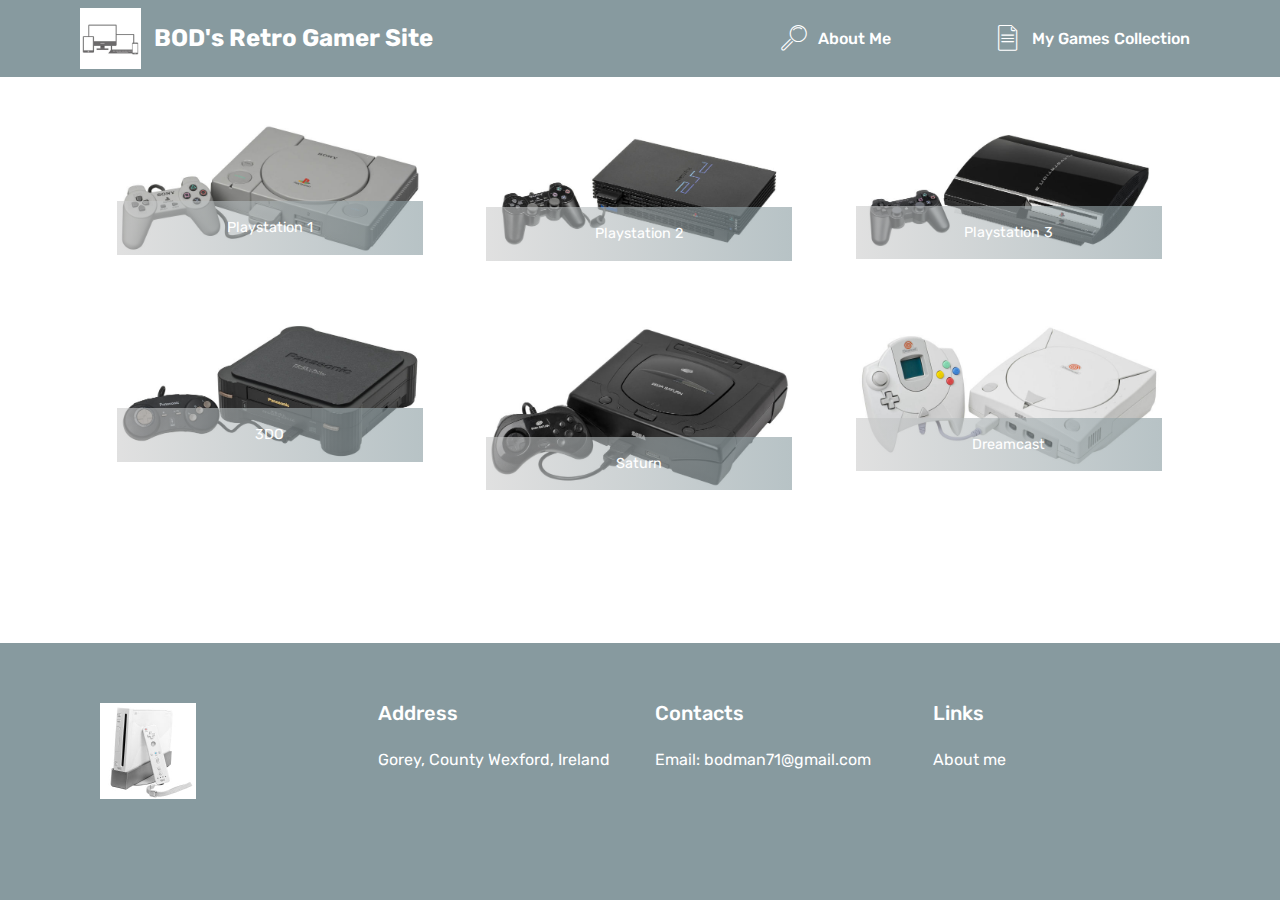
<file: index.html>
<!DOCTYPE html>
<html >
<head>
  <!-- Site made with Mobirise Website Builder v4.8.1, https://mobirise.com -->
  <meta charset="UTF-8">
  <meta http-equiv="X-UA-Compatible" content="IE=edge">
  <meta name="generator" content="Mobirise v4.8.1, mobirise.com">
  <meta name="viewport" content="width=device-width, initial-scale=1, minimum-scale=1">
  <link rel="shortcut icon" href="assets/images/mbr-184x184.jpg" type="image/x-icon">
  <meta name="description" content="3do playstation 1 playstation 2 playstation 3 gamecube wii saturn dreamcast ">
  <title>sega nintendo microsoft panasonic</title>
  <link rel="stylesheet" href="assets/web/assets/mobirise-icons/mobirise-icons.css">
  <link rel="stylesheet" href="assets/tether/tether.min.css">
  <link rel="stylesheet" href="assets/bootstrap/css/bootstrap.min.css">
  <link rel="stylesheet" href="assets/bootstrap/css/bootstrap-grid.min.css">
  <link rel="stylesheet" href="assets/bootstrap/css/bootstrap-reboot.min.css">
  <link rel="stylesheet" href="assets/dropdown/css/style.css">
  <link rel="stylesheet" href="assets/socicon/css/styles.css">
  <link rel="stylesheet" href="assets/theme/css/style.css">
  <link rel="stylesheet" href="assets/gallery/style.css">
  <link rel="stylesheet" href="assets/mobirise/css/mbr-additional.css" type="text/css">
  
  
  
</head>
<body>
  <section class="menu cid-r2GZ1uezod" once="menu" id="menu1-10">

    

    <nav class="navbar navbar-expand beta-menu navbar-dropdown align-items-center navbar-fixed-top navbar-toggleable-sm">
        <button class="navbar-toggler navbar-toggler-right" type="button" data-toggle="collapse" data-target="#navbarSupportedContent" aria-controls="navbarSupportedContent" aria-expanded="false" aria-label="Toggle navigation">
            <div class="hamburger">
                <span></span>
                <span></span>
                <span></span>
                <span></span>
            </div>
        </button>
        <div class="menu-logo">
            <div class="navbar-brand">
                <span class="navbar-logo">
                    <a href="index.html">
                         <img src="assets/images/mbr-184x184.jpg" alt="Mobirise" title="" style="height: 3.8rem;">
                    </a>
                </span>
                <span class="navbar-caption-wrap"><a class="navbar-caption text-white display-5" href="index.html">
                        BOD's Retro Gamer Site</a></span>
            </div>
        </div>
        <div class="collapse navbar-collapse" id="navbarSupportedContent">
            <ul class="navbar-nav nav-dropdown nav-right" data-app-modern-menu="true"><li class="nav-item">
                    <a class="nav-link link text-white display-7" href="about me.html" target="_blank">
                        <span class="mbri-search mbr-iconfont mbr-iconfont-btn"></span>
                        About Me &nbsp; &nbsp; &nbsp; &nbsp; &nbsp; &nbsp; &nbsp; &nbsp; &nbsp; &nbsp;&nbsp;</a>
                </li><li class="nav-item">
                    <a class="nav-link link text-white display-7" href="my games.html"><span class="mbri-file mbr-iconfont mbr-iconfont-btn"></span>
                        My Games Collection</a>
                </li></ul>
            
        </div>
    </nav>
</section>

<section class="engine"><a href="https://mobiri.se/u">bootstrap responsive templates</a></section><section class="mbr-gallery mbr-slider-carousel cid-r2AF0NWR9v" id="gallery1-3">

    

    <div class="container">
        <div><!-- Filter --><!-- Gallery --><div class="mbr-gallery-row"><div class="mbr-gallery-layout-default"><div><div><div class="mbr-gallery-item mbr-gallery-item--p4" data-video-url="false" data-tags="Animated"><div href="#lb-gallery1-3" data-slide-to="0" data-toggle="modal"><img src="assets/images/ps1-1920x834-800x348.jpg" alt="" title=""><span class="icon-focus"></span><span class="mbr-gallery-title mbr-fonts-style display-7"><a href="playstation 1.html">Playstation 1</a></span></div></div><div class="mbr-gallery-item mbr-gallery-item--p4" data-video-url="false" data-tags="Animated"><div href="#lb-gallery1-3" data-slide-to="1" data-toggle="modal"><img src="assets/images/ps2-1920x872-800x363.jpg" alt="" title=""><span class="icon-focus"></span><span class="mbr-gallery-title mbr-fonts-style display-7"><a href="playstation 2.html">Playstation&nbsp;2</a></span></div></div><div class="mbr-gallery-item mbr-gallery-item--p4" data-video-url="false" data-tags="Animated"><div href="#lb-gallery1-3" data-slide-to="2" data-toggle="modal"><img src="assets/images/ps3-1920x861-800x359.jpg" alt="" title=""><span class="icon-focus"></span><span class="mbr-gallery-title mbr-fonts-style display-7"><a href="playstation 3.html">Playstation&nbsp;3</a></span></div></div><div class="mbr-gallery-item mbr-gallery-item--p4" data-video-url="false" data-tags="Animated"><div href="#lb-gallery1-3" data-slide-to="3" data-toggle="modal"><img src="assets/images/3do-1920x896-800x373.jpg" alt="" title=""><span class="icon-focus"></span><span class="mbr-gallery-title mbr-fonts-style display-7"><a href="3do.html">3DO</a></span></div></div><div class="mbr-gallery-item mbr-gallery-item--p4" data-video-url="false" data-tags="Animated"><div href="#lb-gallery1-3" data-slide-to="4" data-toggle="modal"><img src="assets/images/deramcast-1-1920x930-800x388.jpg" alt="" title=""><span class="icon-focus"></span><span class="mbr-gallery-title mbr-fonts-style display-7"><a href="dreamcast.html">Dreamcast</a></span></div></div><div class="mbr-gallery-item mbr-gallery-item--p4" data-video-url="false" data-tags="Animated"><div href="#lb-gallery1-3" data-slide-to="5" data-toggle="modal"><img src="assets/images/saturn-1920x1044-800x435.jpg" alt="" title=""><span class="icon-focus"></span><span class="mbr-gallery-title mbr-fonts-style display-7"><a href="saturn.html">Saturn</a></span></div></div></div></div><div class="clearfix"></div></div></div><!-- Lightbox --><div data-app-prevent-settings="" class="mbr-slider modal fade carousel slide" tabindex="-1" data-keyboard="true" data-interval="false" id="lb-gallery1-3"><div class="modal-dialog"><div class="modal-content"><div class="modal-body"><div class="carousel-inner"><div class="carousel-item"><img src="assets/images/ps1-1920x834.jpg" alt="" title=""></div><div class="carousel-item"><img src="assets/images/ps2-1920x872.jpg" alt="" title=""></div><div class="carousel-item"><img src="assets/images/ps3-1920x861.jpg" alt="" title=""></div><div class="carousel-item"><img src="assets/images/3do-1920x896.jpg" alt="" title=""></div><div class="carousel-item"><img src="assets/images/deramcast-1-1920x930.jpg" alt="" title=""></div><div class="carousel-item active"><img src="assets/images/saturn-1920x1044.jpg" alt="" title=""></div></div><a class="carousel-control carousel-control-prev" role="button" data-slide="prev" href="#lb-gallery1-3"><span class="mbri-left mbr-iconfont" aria-hidden="true"></span><span class="sr-only">Previous</span></a><a class="carousel-control carousel-control-next" role="button" data-slide="next" href="#lb-gallery1-3"><span class="mbri-right mbr-iconfont" aria-hidden="true"></span><span class="sr-only">Next</span></a><a class="close" href="#" role="button" data-dismiss="modal"><span class="sr-only">Close</span></a></div></div></div></div></div>
    </div>

</section>

<section class="cid-r2B0QT3BiX mbr-reveal" id="footer1-a">

    

    

    <div class="container">
        <div class="media-container-row content text-white">
            <div class="col-12 col-md-3">
                <div class="media-wrap">
                    <a href="my games.html">
                        <img src="assets/images/wii-192x192.jpg" alt="Mobirise" title="">
                    </a>
                </div>
            </div>
            <div class="col-12 col-md-3 mbr-fonts-style display-7">
                <h5 class="pb-3">
                    Address
                </h5>
                <p class="mbr-text">Gorey, County Wexford, Ireland</p>
            </div>
            <div class="col-12 col-md-3 mbr-fonts-style display-7">
                <h5 class="pb-3">
                    Contacts
                </h5>
                <p class="mbr-text"><a href="mailto:bodman71@gmail.com">
                    Email: bodman71@gmail.com</a><br><br><br></p>
            </div>
            <div class="col-12 col-md-3 mbr-fonts-style display-7">
                <h5 class="pb-3">
                    Links
                </h5>
                <p class="mbr-text"><a href="about me.html" target="_blank">About me</a></p>
            </div>
        </div>
        
    </div>
</section>


  <script src="assets/web/assets/jquery/jquery.min.js"></script>
  <script src="assets/popper/popper.min.js"></script>
  <script src="assets/tether/tether.min.js"></script>
  <script src="assets/bootstrap/js/bootstrap.min.js"></script>
  <script src="assets/smoothscroll/smooth-scroll.js"></script>
  <script src="assets/dropdown/js/script.min.js"></script>
  <script src="assets/masonry/masonry.pkgd.min.js"></script>
  <script src="assets/imagesloaded/imagesloaded.pkgd.min.js"></script>
  <script src="assets/bootstrapcarouselswipe/bootstrap-carousel-swipe.js"></script>
  <script src="assets/vimeoplayer/jquery.mb.vimeo_player.js"></script>
  <script src="assets/touchswipe/jquery.touch-swipe.min.js"></script>
  <script src="assets/theme/js/script.js"></script>
  <script src="assets/gallery/player.min.js"></script>
  <script src="assets/gallery/script.js"></script>
  <script src="assets/slidervideo/script.js"></script>
  
  
</body>
</html>
</file>
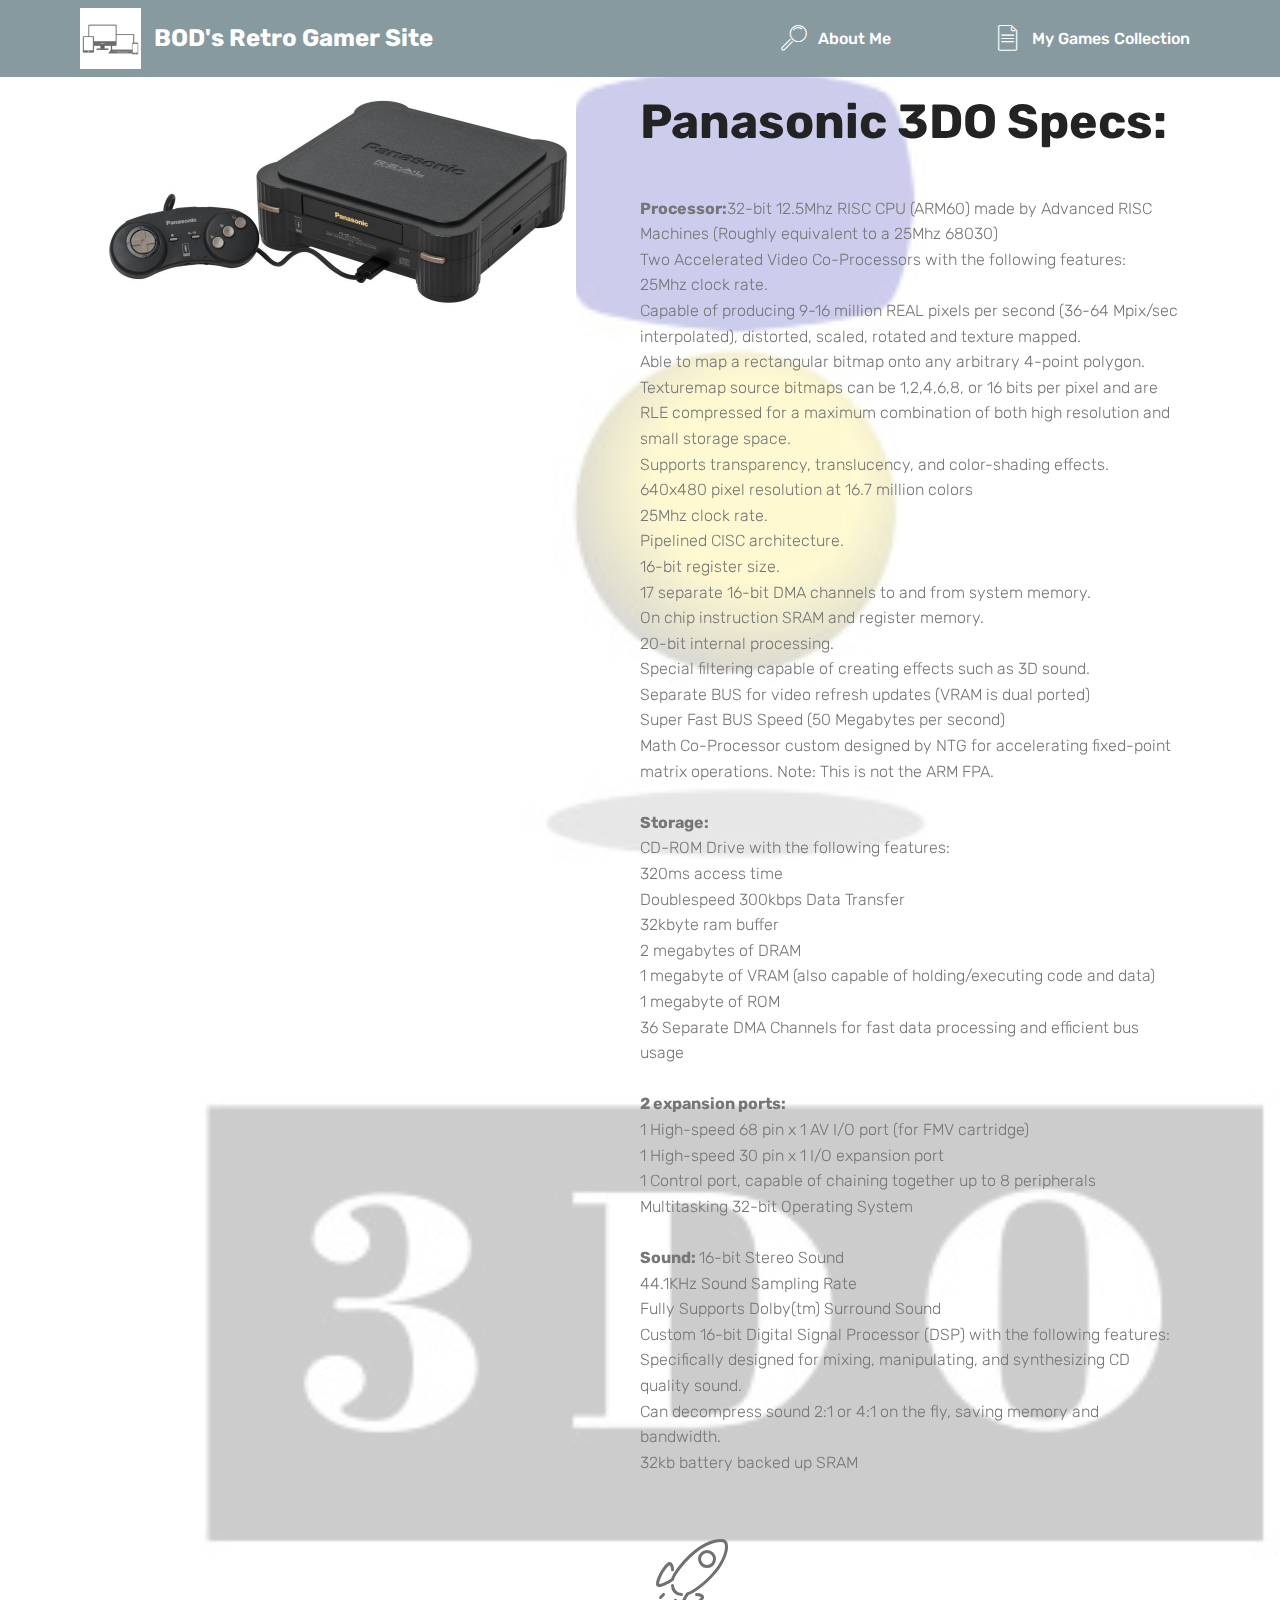
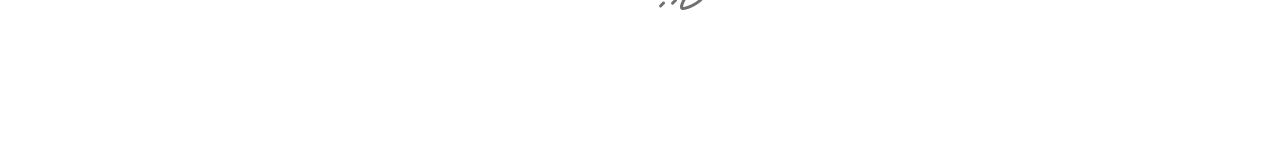
<file: 3do.html>
<!DOCTYPE html>
<html >
<head>
  <!-- Site made with Mobirise Website Builder v4.8.1, https://mobirise.com -->
  <meta charset="UTF-8">
  <meta http-equiv="X-UA-Compatible" content="IE=edge">
  <meta name="generator" content="Mobirise v4.8.1, mobirise.com">
  <meta name="viewport" content="width=device-width, initial-scale=1, minimum-scale=1">
  <link rel="shortcut icon" href="assets/images/mbr-184x184.jpg" type="image/x-icon">
  <meta name="description" content="Web Page Maker Description">
  <title>3do</title>
  <link rel="stylesheet" href="assets/web/assets/mobirise-icons/mobirise-icons.css">
  <link rel="stylesheet" href="assets/tether/tether.min.css">
  <link rel="stylesheet" href="assets/bootstrap/css/bootstrap.min.css">
  <link rel="stylesheet" href="assets/bootstrap/css/bootstrap-grid.min.css">
  <link rel="stylesheet" href="assets/bootstrap/css/bootstrap-reboot.min.css">
  <link rel="stylesheet" href="assets/dropdown/css/style.css">
  <link rel="stylesheet" href="assets/theme/css/style.css">
  <link rel="stylesheet" href="assets/mobirise/css/mbr-additional.css" type="text/css">
  
  
  
</head>
<body>
  <section class="menu cid-r2ADSY5bUI" once="menu" id="menu1-b">

    

    <nav class="navbar navbar-expand beta-menu navbar-dropdown align-items-center navbar-fixed-top navbar-toggleable-sm">
        <button class="navbar-toggler navbar-toggler-right" type="button" data-toggle="collapse" data-target="#navbarSupportedContent" aria-controls="navbarSupportedContent" aria-expanded="false" aria-label="Toggle navigation">
            <div class="hamburger">
                <span></span>
                <span></span>
                <span></span>
                <span></span>
            </div>
        </button>
        <div class="menu-logo">
            <div class="navbar-brand">
                <span class="navbar-logo">
                    <a href="index.html">
                         <img src="assets/images/mbr-184x184.jpg" alt="Mobirise" title="" style="height: 3.8rem;">
                    </a>
                </span>
                <span class="navbar-caption-wrap"><a class="navbar-caption text-white display-5" href="index.html">
                        BOD's Retro Gamer Site</a></span>
            </div>
        </div>
        <div class="collapse navbar-collapse" id="navbarSupportedContent">
            <ul class="navbar-nav nav-dropdown nav-right" data-app-modern-menu="true"><li class="nav-item">
                    <a class="nav-link link text-white display-7" href="about me.html" target="_blank">
                        <span class="mbri-search mbr-iconfont mbr-iconfont-btn"></span>
                        About Me &nbsp; &nbsp; &nbsp; &nbsp; &nbsp; &nbsp; &nbsp; &nbsp; &nbsp; &nbsp;&nbsp;</a>
                </li><li class="nav-item">
                    <a class="nav-link link text-white display-7" href="my games.html"><span class="mbri-file mbr-iconfont mbr-iconfont-btn"></span>
                        My Games Collection</a>
                </li></ul>
            
        </div>
    </nav>
</section>

<section class="engine"><a href="https://mobiri.se/a">online website builder</a></section><section class="features11 cid-r2B3iwAAh6 mbr-parallax-background" id="features11-c">

    

    <div class="mbr-overlay" style="opacity: 0.8; background-color: rgb(255, 255, 255);">
    </div>

    <div class="container">   
        <div class="col-md-12">
            <div class="media-container-row">
                <div class="mbr-figure" style="width: 50%;">
                    <img src="assets/images/3do-952x444.jpg" alt="Mobirise" title="">
                </div>
                <div class=" align-left aside-content">
                    <h2 class="mbr-title pt-2 mbr-fonts-style display-2"><strong>Panasonic 3DO Specs:</strong></h2>
                    <div class="mbr-section-text">
                        <p class="mbr-text mb-5 pt-3 mbr-light mbr-fonts-style display-7"><br><strong>Processor:</strong>32-bit 12.5Mhz RISC CPU (ARM60) made by Advanced RISC Machines (Roughly equivalent to a 25Mhz 68030)
<br>Two Accelerated Video Co-Processors with the following features:
<br>25Mhz clock rate.
<br>Capable of producing 9-16 million REAL pixels per second (36-64 Mpix/sec
<br>interpolated), distorted, scaled, rotated and texture mapped.
<br>Able to map a rectangular bitmap onto any arbitrary 4-point polygon.
<br>Texturemap source bitmaps can be 1,2,4,6,8, or 16 bits per pixel and are
<br>RLE compressed for a maximum combination of both high resolution and small storage space.
<br>Supports transparency, translucency, and color-shading effects.
<br>640x480 pixel resolution at 16.7 million colors
<br>25Mhz clock rate.
<br>Pipelined CISC architecture.
<br>16-bit register size.
<br>17 separate 16-bit DMA channels to and from system memory.
<br>On chip instruction SRAM and register memory.
<br>20-bit internal processing.
<br>Special filtering capable of creating effects such as 3D sound.
<br>Separate BUS for video refresh updates (VRAM is dual ported)
<br>Super Fast BUS Speed (50 Megabytes per second)
<br>Math Co-Processor custom designed by NTG for accelerating fixed-point matrix operations. Note: This is not the ARM FPA.
<br><br><strong>Storage: </strong><strong><br></strong>CD-ROM Drive with the following features:
<br>320ms access time
<br>Doublespeed 300kbps Data Transfer
<br>32kbyte ram buffer
<br>2 megabytes of DRAM
<br>1 megabyte of VRAM (also capable of holding/executing code and data)
<br>1 megabyte of ROM
<br>36 Separate DMA Channels for fast data processing and efficient bus usage
<br><br><strong>2 expansion ports:
</strong><br>1 High-speed 68 pin x 1 AV I/O port (for FMV cartridge)
<br>1 High-speed 30 pin x 1 I/O expansion port
<br>1 Control port, capable of chaining together up to 8 peripherals
<br>Multitasking 32-bit Operating System
<br><br><strong>Sound: </strong>16-bit Stereo Sound
<br>44.1KHz Sound Sampling Rate
<br>Fully Supports Dolby(tm) Surround Sound<br>Custom 16-bit Digital Signal Processor (DSP) with the following features: 
<br>Specifically designed for mixing, manipulating, and synthesizing CD quality sound. 
<br>Can decompress sound 2:1 or 4:1 on the fly, saving memory and bandwidth.&nbsp;<br>32kb battery backed up SRAM</p>
                    </div>

                    <div class="block-content">
                        <div class="card p-3 pr-3">
                            <div class="media">
                                <div class=" align-self-center card-img pb-3">
                                    <span class="mbr-iconfont mbri-rocket"></span>
                                </div>     
                                <div class="media-body">
                                    <h4 class="card-title mbr-fonts-style display-7"></h4>
                                </div>
                            </div>                

                            <div class="card-box">
                                <p class="block-text mbr-fonts-style display-7"></p>
                            </div>
                        </div>

                        
                    </div>
                </div>
            </div>
        </div> 
    </div>          
</section>


  <script src="assets/web/assets/jquery/jquery.min.js"></script>
  <script src="assets/popper/popper.min.js"></script>
  <script src="assets/tether/tether.min.js"></script>
  <script src="assets/bootstrap/js/bootstrap.min.js"></script>
  <script src="assets/smoothscroll/smooth-scroll.js"></script>
  <script src="assets/dropdown/js/script.min.js"></script>
  <script src="assets/touchswipe/jquery.touch-swipe.min.js"></script>
  <script src="assets/parallax/jarallax.min.js"></script>
  <script src="assets/theme/js/script.js"></script>
  
  
</body>
</html>
</file>
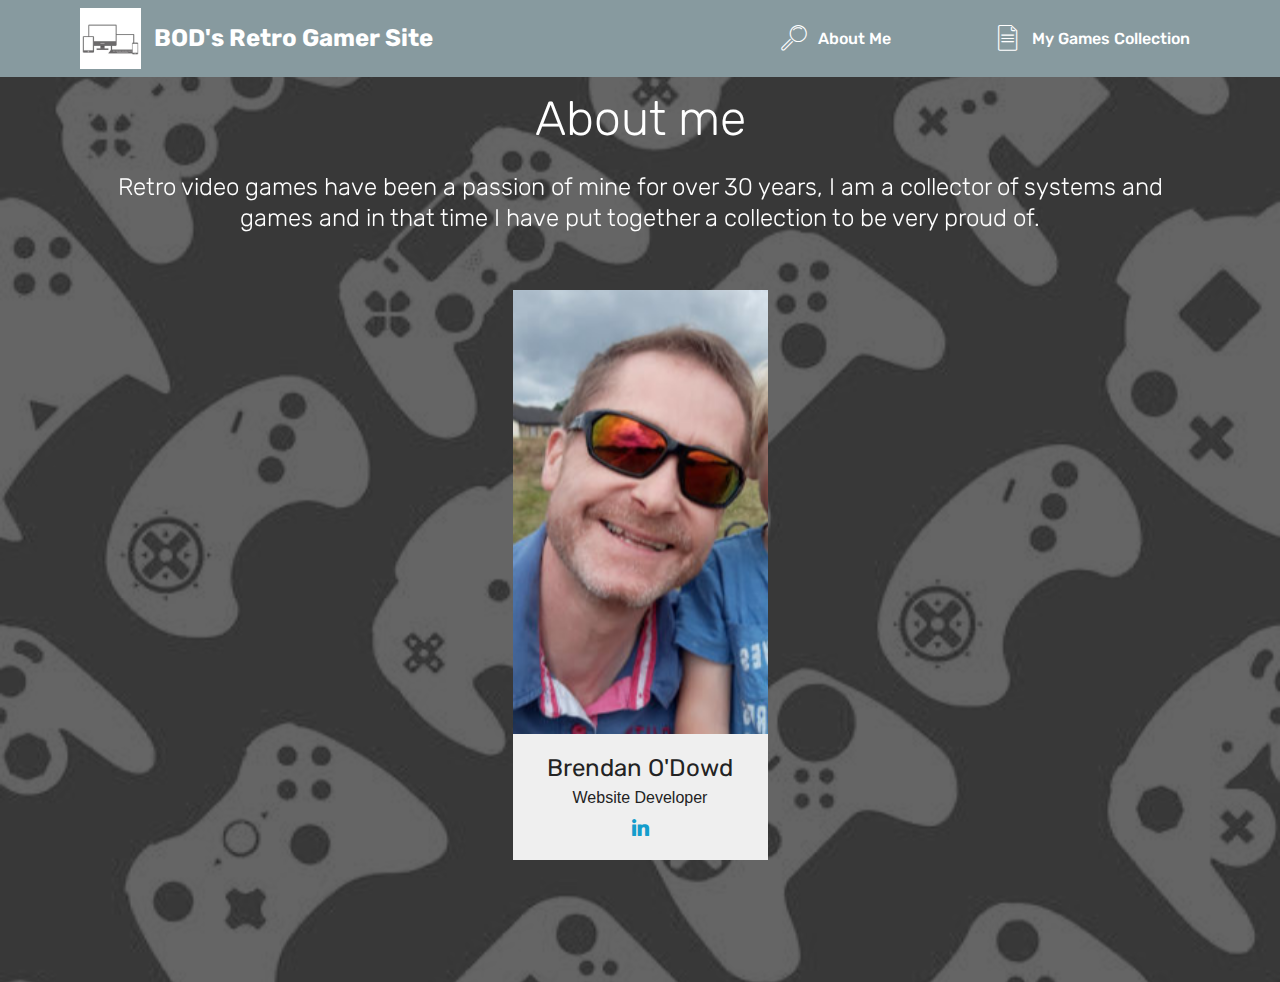
<file: about me.html>
<!DOCTYPE html>
<html >
<head>
  <!-- Site made with Mobirise Website Builder v4.8.1, https://mobirise.com -->
  <meta charset="UTF-8">
  <meta http-equiv="X-UA-Compatible" content="IE=edge">
  <meta name="generator" content="Mobirise v4.8.1, mobirise.com">
  <meta name="viewport" content="width=device-width, initial-scale=1, minimum-scale=1">
  <link rel="shortcut icon" href="assets/images/mbr-184x184.jpg" type="image/x-icon">
  <meta name="description" content="my profile">
  <title>about me</title>
  <link rel="stylesheet" href="assets/web/assets/mobirise-icons/mobirise-icons.css">
  <link rel="stylesheet" href="assets/tether/tether.min.css">
  <link rel="stylesheet" href="assets/bootstrap/css/bootstrap.min.css">
  <link rel="stylesheet" href="assets/bootstrap/css/bootstrap-grid.min.css">
  <link rel="stylesheet" href="assets/bootstrap/css/bootstrap-reboot.min.css">
  <link rel="stylesheet" href="assets/socicon/css/styles.css">
  <link rel="stylesheet" href="assets/dropdown/css/style.css">
  <link rel="stylesheet" href="assets/theme/css/style.css">
  <link rel="stylesheet" href="assets/mobirise/css/mbr-additional.css" type="text/css">
  
  
  
</head>
<body>
  <section class="menu cid-r2SGLcgpsd" once="menu" id="menu1-16">

    

    <nav class="navbar navbar-expand beta-menu navbar-dropdown align-items-center navbar-fixed-top navbar-toggleable-sm">
        <button class="navbar-toggler navbar-toggler-right" type="button" data-toggle="collapse" data-target="#navbarSupportedContent" aria-controls="navbarSupportedContent" aria-expanded="false" aria-label="Toggle navigation">
            <div class="hamburger">
                <span></span>
                <span></span>
                <span></span>
                <span></span>
            </div>
        </button>
        <div class="menu-logo">
            <div class="navbar-brand">
                <span class="navbar-logo">
                    <a href="index.html">
                         <img src="assets/images/mbr-184x184.jpg" alt="Mobirise" title="" style="height: 3.8rem;">
                    </a>
                </span>
                <span class="navbar-caption-wrap"><a class="navbar-caption text-white display-5" href="index.html">
                        BOD's Retro Gamer Site</a></span>
            </div>
        </div>
        <div class="collapse navbar-collapse" id="navbarSupportedContent">
            <ul class="navbar-nav nav-dropdown nav-right" data-app-modern-menu="true"><li class="nav-item">
                    <a class="nav-link link text-white display-7" href="about me.html" target="_blank">
                        <span class="mbri-search mbr-iconfont mbr-iconfont-btn"></span>
                        About Me &nbsp; &nbsp; &nbsp; &nbsp; &nbsp; &nbsp; &nbsp; &nbsp; &nbsp; &nbsp;&nbsp;</a>
                </li><li class="nav-item">
                    <a class="nav-link link text-white display-7" href="my games.html"><span class="mbri-file mbr-iconfont mbr-iconfont-btn"></span>
                        My Games Collection</a>
                </li></ul>
            
        </div>
    </nav>
</section>

<section class="engine"><a href="https://mobiri.se/g">how to build a site</a></section><section class="features16 cid-r2BBRDzkut mbr-parallax-background" id="features16-y">
    
    
    <div class="mbr-overlay" style="opacity: 0.7; background-color: rgb(35, 35, 35);">
    </div>
    <div class="container align-center">
        <h2 class="pb-3 mbr-fonts-style mbr-section-title display-2">About me</h2>
        <h3 class="pb-5 mbr-section-subtitle mbr-fonts-style mbr-light display-5">
            Retro video games have been a passion of mine for over 30 years, I am a collector of systems and games and in that time I have put together a collection to be very proud of.</h3>
        <div class="row media-row">
            
        <div class="team-item col-lg-3 col-md-6">
                <div class="item-image">
                    <img src="assets/images/20180717-111330-510x383.jpg" alt="" title="">
                </div>
                <div class="item-caption py-3">
                    <div class="item-name px-2">
                        <p class="mbr-fonts-style display-5">
                           Brendan O'Dowd</p>
                    </div>
                    <div class="item-role px-2">
                        <p>Website Developer</p>
                    </div>
                    <div class="item-social pt-2">
                        
                            <a href="https://www.linkedin.com/in/brendan-o-dowd-6a338316/"><span class="p-1 mbr-iconfont mbr-iconfont-social socicon-linkedin socicon" style="color: rgb(20, 157, 204);"></span></a>
                        
                        <a href="https://www.facebook.com/pages/Mobirise/1616226671953247" target="_blank">
                            
                        </a>
                        <a href="https://plus.google.com/u/0/+Mobirise" target="_blank">
                            
                        </a>
                        <a href="https://www.linkedin.com/in/mobirise" target="_blank">
                            
                        </a>
                        <a href="https://www.instagram.com/mobirise/" target="_blank">
                            
                        </a>
                        <a href="https://www.youtube.com/channel/UCt_tncVAetpK5JeM8L-8jyw" target="_blank">    
                            
                        </a>
                    </div>
                </div>
            </div></div>    
    </div>
</section>


  <script src="assets/web/assets/jquery/jquery.min.js"></script>
  <script src="assets/popper/popper.min.js"></script>
  <script src="assets/tether/tether.min.js"></script>
  <script src="assets/bootstrap/js/bootstrap.min.js"></script>
  <script src="assets/dropdown/js/script.min.js"></script>
  <script src="assets/touchswipe/jquery.touch-swipe.min.js"></script>
  <script src="assets/parallax/jarallax.min.js"></script>
  <script src="assets/smoothscroll/smooth-scroll.js"></script>
  <script src="assets/theme/js/script.js"></script>
  
  
</body>
</html>
</file>
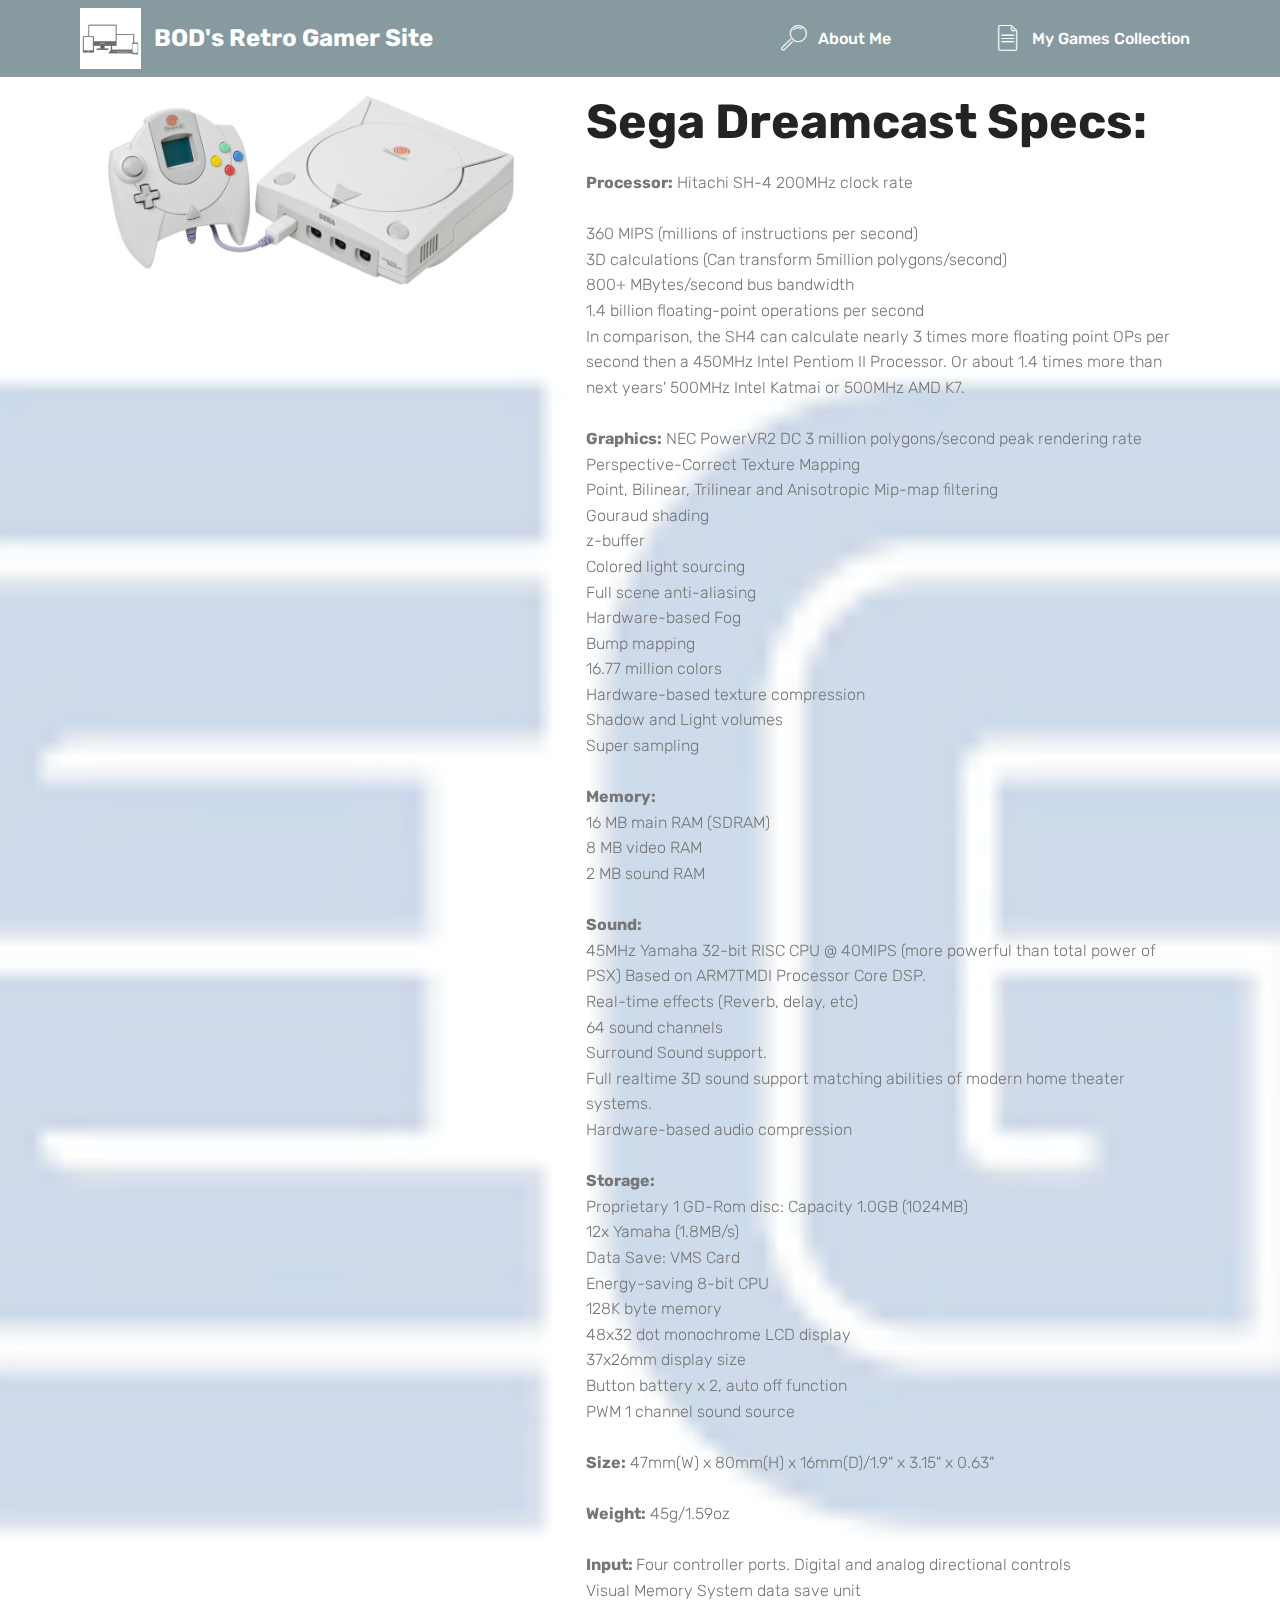
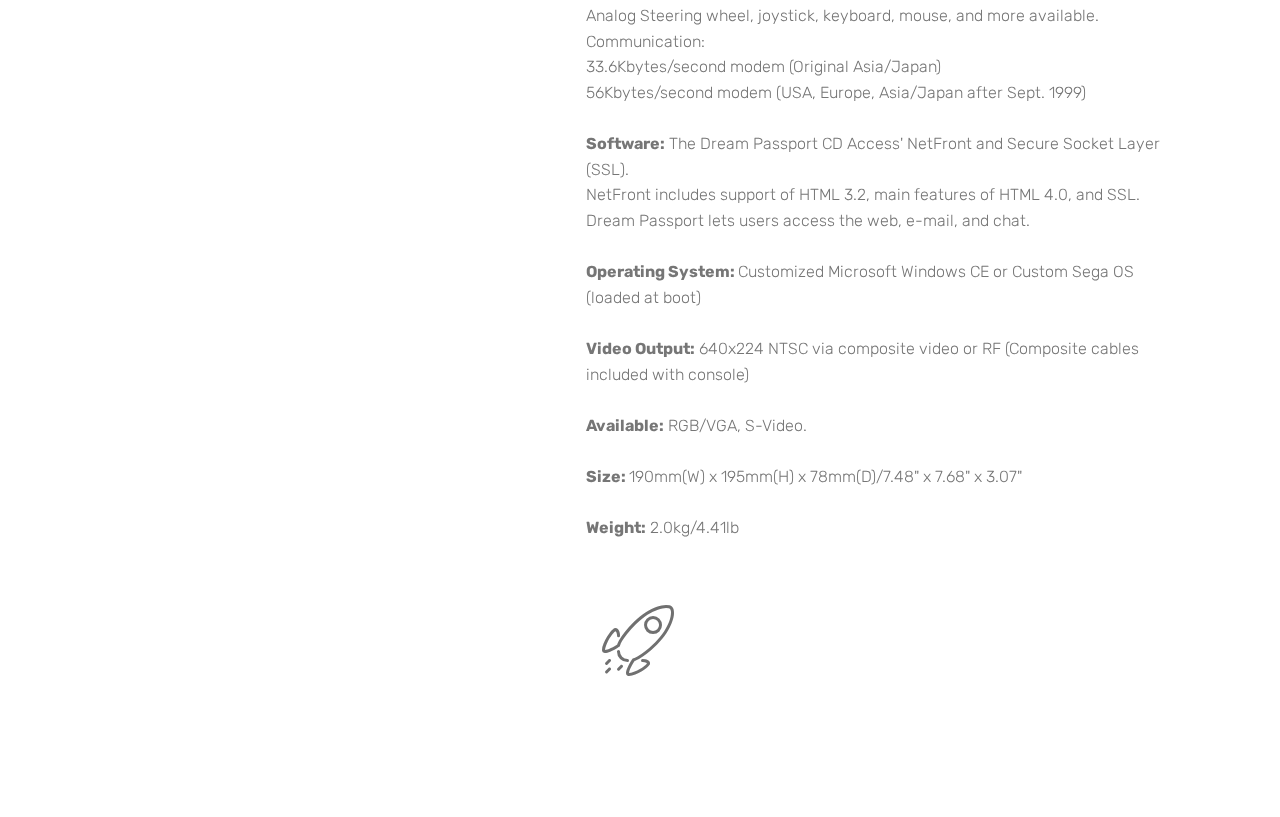
<file: dreamcast.html>
<!DOCTYPE html>
<html >
<head>
  <!-- Site made with Mobirise Website Builder v4.8.1, https://mobirise.com -->
  <meta charset="UTF-8">
  <meta http-equiv="X-UA-Compatible" content="IE=edge">
  <meta name="generator" content="Mobirise v4.8.1, mobirise.com">
  <meta name="viewport" content="width=device-width, initial-scale=1, minimum-scale=1">
  <link rel="shortcut icon" href="assets/images/mbr-184x184.jpg" type="image/x-icon">
  <meta name="description" content="dreamcast specs">
  <title>dreamcast</title>
  <link rel="stylesheet" href="assets/web/assets/mobirise-icons/mobirise-icons.css">
  <link rel="stylesheet" href="assets/tether/tether.min.css">
  <link rel="stylesheet" href="assets/bootstrap/css/bootstrap.min.css">
  <link rel="stylesheet" href="assets/bootstrap/css/bootstrap-grid.min.css">
  <link rel="stylesheet" href="assets/bootstrap/css/bootstrap-reboot.min.css">
  <link rel="stylesheet" href="assets/dropdown/css/style.css">
  <link rel="stylesheet" href="assets/theme/css/style.css">
  <link rel="stylesheet" href="assets/mobirise/css/mbr-additional.css" type="text/css">
  
  
  
</head>
<body>
  <section class="menu cid-r2ADSY5bUI" once="menu" id="menu1-d">

    

    <nav class="navbar navbar-expand beta-menu navbar-dropdown align-items-center navbar-fixed-top navbar-toggleable-sm">
        <button class="navbar-toggler navbar-toggler-right" type="button" data-toggle="collapse" data-target="#navbarSupportedContent" aria-controls="navbarSupportedContent" aria-expanded="false" aria-label="Toggle navigation">
            <div class="hamburger">
                <span></span>
                <span></span>
                <span></span>
                <span></span>
            </div>
        </button>
        <div class="menu-logo">
            <div class="navbar-brand">
                <span class="navbar-logo">
                    <a href="index.html">
                         <img src="assets/images/mbr-184x184.jpg" alt="Mobirise" title="" style="height: 3.8rem;">
                    </a>
                </span>
                <span class="navbar-caption-wrap"><a class="navbar-caption text-white display-5" href="index.html">
                        BOD's Retro Gamer Site</a></span>
            </div>
        </div>
        <div class="collapse navbar-collapse" id="navbarSupportedContent">
            <ul class="navbar-nav nav-dropdown nav-right" data-app-modern-menu="true"><li class="nav-item">
                    <a class="nav-link link text-white display-7" href="about me.html" target="_blank">
                        <span class="mbri-search mbr-iconfont mbr-iconfont-btn"></span>
                        About Me &nbsp; &nbsp; &nbsp; &nbsp; &nbsp; &nbsp; &nbsp; &nbsp; &nbsp; &nbsp;&nbsp;</a>
                </li><li class="nav-item">
                    <a class="nav-link link text-white display-7" href="my games.html"><span class="mbri-file mbr-iconfont mbr-iconfont-btn"></span>
                        My Games Collection</a>
                </li></ul>
            
        </div>
    </nav>
</section>

<section class="engine"><a href="https://mobiri.se/e">make a site for free</a></section><section class="features11 cid-r2B4oxsR5R mbr-parallax-background" id="features11-e">

    

    <div class="mbr-overlay" style="opacity: 0.8; background-color: rgb(255, 255, 255);">
    </div>

    <div class="container">   
        <div class="col-md-12">
            <div class="media-container-row">
                <div class="mbr-figure" style="width: 45%;">
                    <img src="assets/images/deramcast-952x461.jpg" alt="Mobirise" title="">
                </div>
                <div class=" align-left aside-content">
                    <h2 class="mbr-title pt-2 mbr-fonts-style display-2"><strong>
                        Sega Dreamcast Specs:</strong></h2>
                    <div class="mbr-section-text">
                        <p class="mbr-text mb-5 pt-3 mbr-light mbr-fonts-style display-7"><strong>Processor:</strong> Hitachi SH-4
200MHz clock rate
<br><br>360 MIPS (millions of instructions per second)
<br>3D calculations (Can transform 5million polygons/second)
<br>800+ MBytes/second bus bandwidth
<br>1.4 billion floating-point operations per second
<br>In comparison, the SH4 can calculate nearly 3 times more floating point OPs per second then a 450MHz Intel Pentiom II Processor. Or about 1.4 times more than next years' 500MHz Intel Katmai or 500MHz AMD K7.
<br><br><strong>Graphics:</strong> NEC PowerVR2 DC
3 million polygons/second peak rendering rate
<br>Perspective-Correct Texture Mapping
<br>Point, Bilinear, Trilinear and Anisotropic Mip-map filtering
<br>Gouraud shading
<br>z-buffer
<br>Colored light sourcing
<br>Full scene anti-aliasing
<br>Hardware-based Fog
<br>Bump mapping
<br>16.77 million colors
<br>Hardware-based texture compression
<br>Shadow and Light volumes
<br>Super sampling
<br><br><strong>Memory:
</strong><br>16 MB main RAM (SDRAM)
<br>8 MB video RAM
<br>2 MB sound RAM
<br><br><strong>Sound:
</strong><br>45MHz Yamaha 32-bit RISC CPU @ 40MIPS (more powerful than total power of PSX)
Based on ARM7TMDI Processor Core DSP.
<br>Real-time effects (Reverb, delay, etc)
<br>64 sound channels
<br>Surround Sound support.
<br>Full realtime 3D sound support matching abilities of modern home theater systems.
<br>Hardware-based audio compression
<br><br><strong>Storage:
</strong><br>Proprietary 1 GD-Rom disc: Capacity 1.0GB (1024MB)
<br>12x Yamaha (1.8MB/s)
<br>Data Save: VMS Card
<br>Energy-saving 8-bit CPU
<br>128K byte memory
<br>48x32 dot monochrome LCD display
<br>37x26mm display size
<br>Button battery x 2, auto off function
<br>PWM 1 channel sound source
<br><br><strong>Size:</strong> 47mm(W) x 80mm(H) x 16mm(D)/1.9" x 3.15" x 0.63"
<br><br><strong>Weight:</strong> 45g/1.59oz
<br><br><strong>Input:
</strong>Four controller ports.
Digital and analog directional controls
<br>Visual Memory System data save unit
<br>Analog Steering wheel, joystick, keyboard, mouse, and more available.
<br>Communication:
<br>33.6Kbytes/second modem (Original Asia/Japan)
<br>56Kbytes/second modem (USA, Europe, Asia/Japan after Sept. 1999)
<br><br><strong>Software:</strong> The Dream Passport CD
Access' NetFront and Secure Socket Layer (SSL).
<br>NetFront includes support of HTML 3.2, main features of HTML 4.0, and SSL.
<br>Dream Passport lets users access the web, e-mail, and chat.
<br><br><strong>Operating System:
</strong>Customized Microsoft Windows CE or Custom Sega OS (loaded at boot)
<br><br><strong>Video Output:</strong>
640x224 NTSC via composite video or RF (Composite cables included with console)
<br><br><strong>Available:</strong> RGB/VGA, S-Video.
<br><br><strong>Size: </strong>190mm(W) x 195mm(H) x 78mm(D)/7.48" x 7.68" x 3.07"
<br><br><strong>Weight:</strong> 2.0kg/4.41lb&nbsp;<br></p>
                    </div>

                    <div class="block-content">
                        <div class="card p-3 pr-3">
                            <div class="media">
                                <div class=" align-self-center card-img pb-3">
                                    <span class="mbr-iconfont mbri-rocket"></span>
                                </div>     
                                <div class="media-body">
                                    <h4 class="card-title mbr-fonts-style display-7"></h4>
                                </div>
                            </div>                

                            <div class="card-box">
                                <p class="block-text mbr-fonts-style display-7"></p>
                            </div>
                        </div>

                        
                    </div>
                </div>
            </div>
        </div> 
    </div>          
</section>


  <script src="assets/web/assets/jquery/jquery.min.js"></script>
  <script src="assets/popper/popper.min.js"></script>
  <script src="assets/tether/tether.min.js"></script>
  <script src="assets/bootstrap/js/bootstrap.min.js"></script>
  <script src="assets/smoothscroll/smooth-scroll.js"></script>
  <script src="assets/dropdown/js/script.min.js"></script>
  <script src="assets/touchswipe/jquery.touch-swipe.min.js"></script>
  <script src="assets/parallax/jarallax.min.js"></script>
  <script src="assets/theme/js/script.js"></script>
  
  
</body>
</html>
</file>
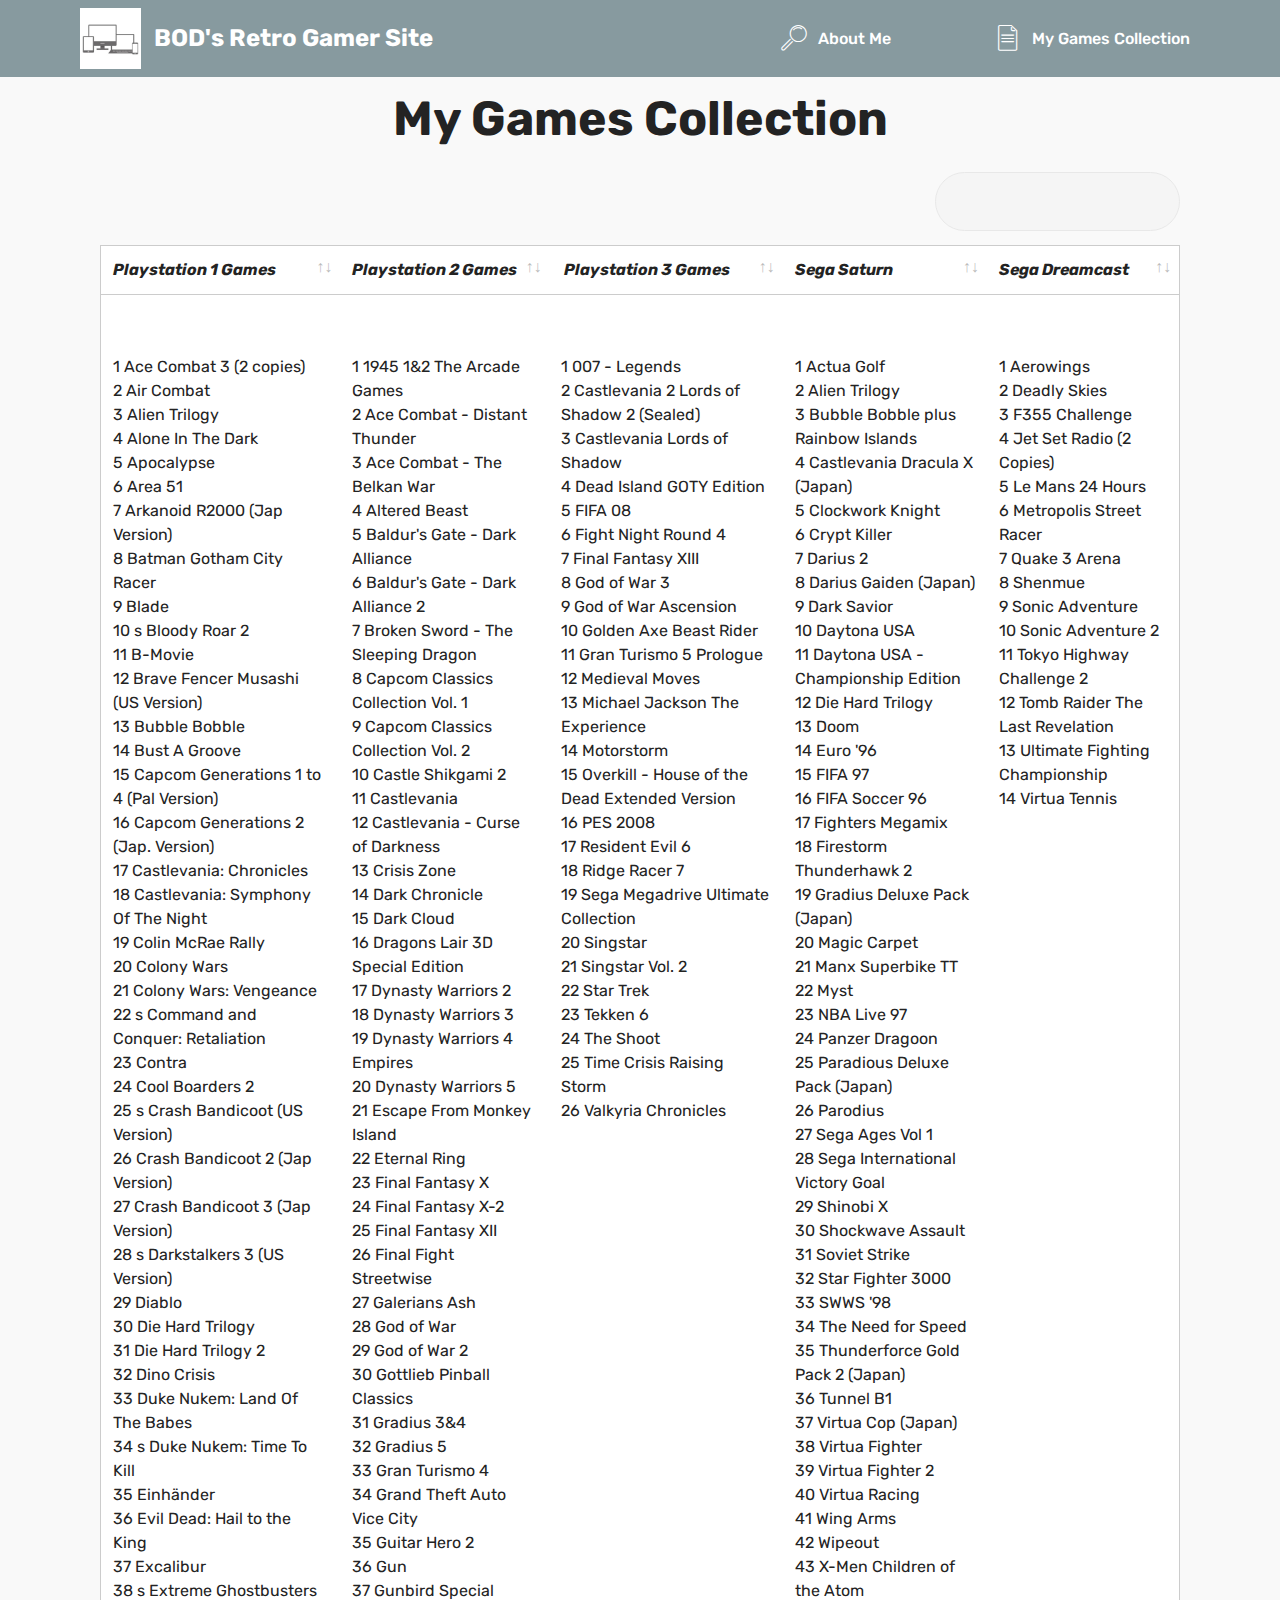
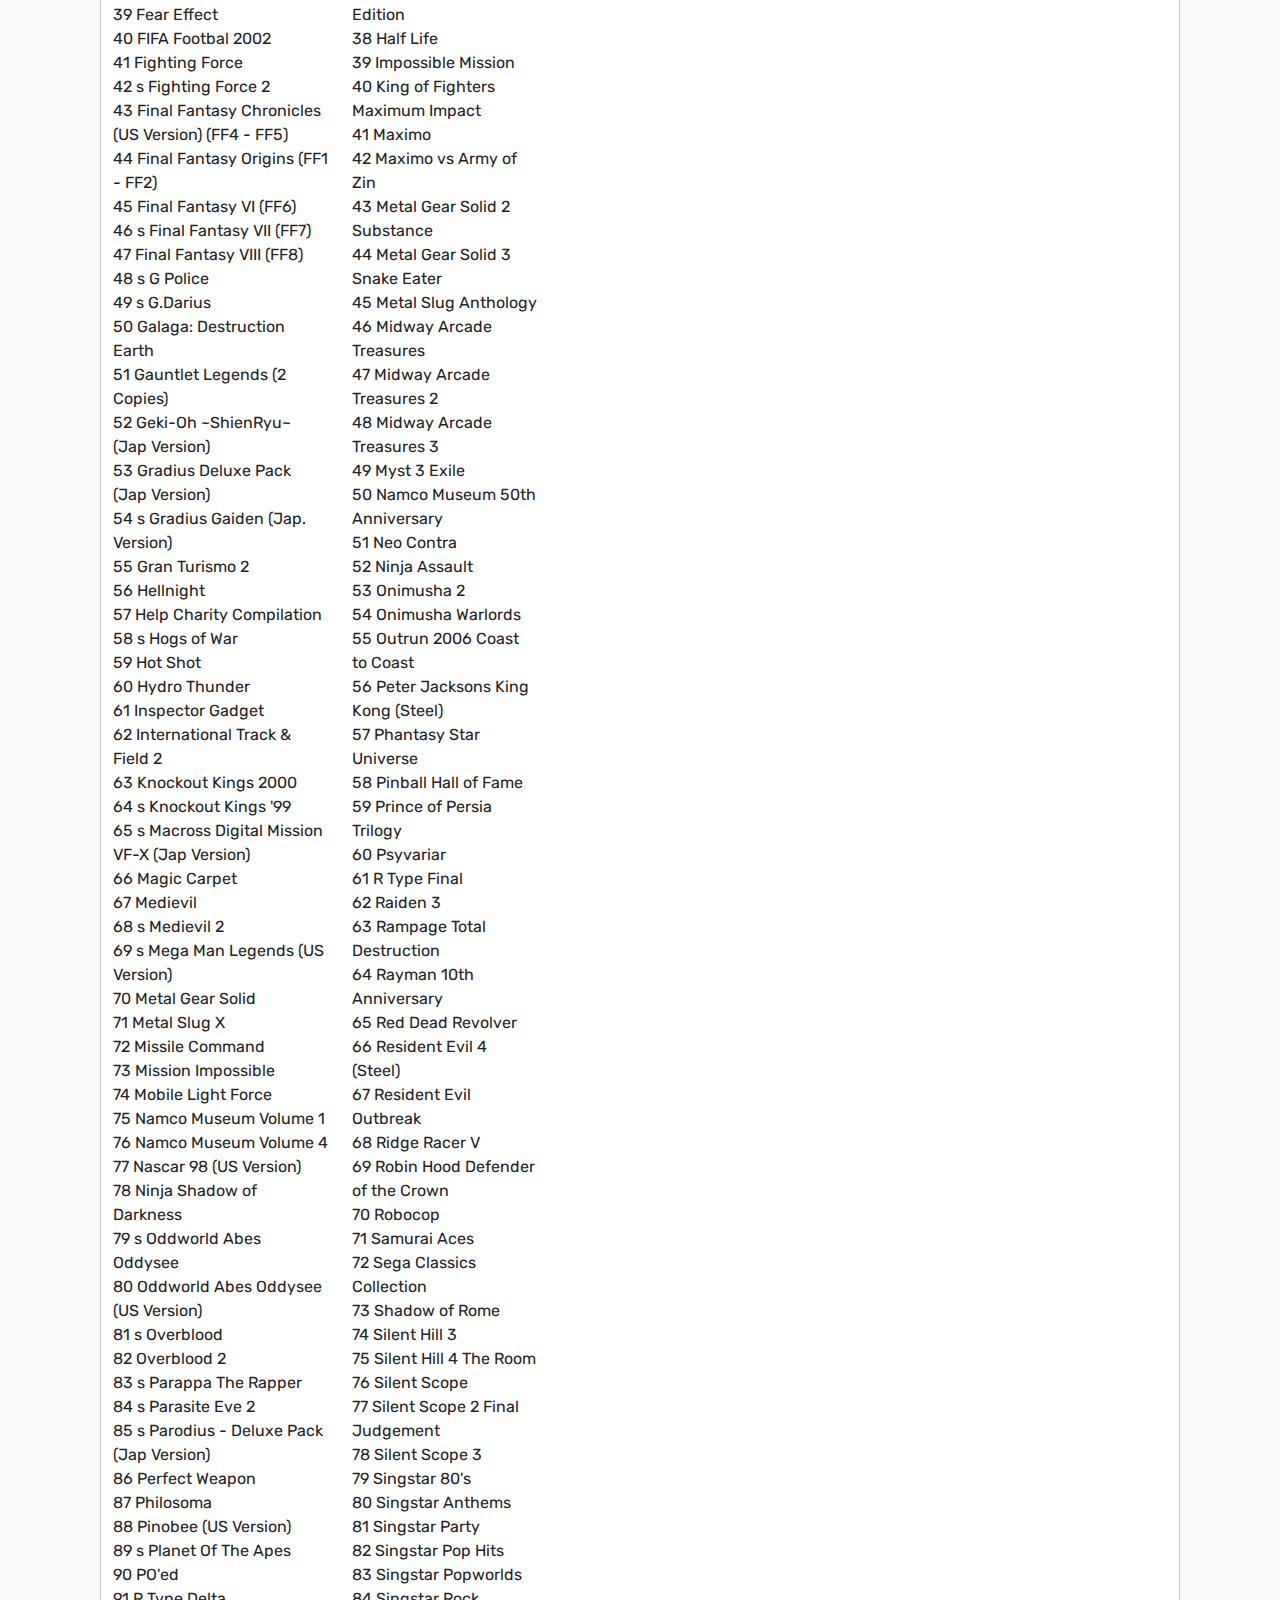
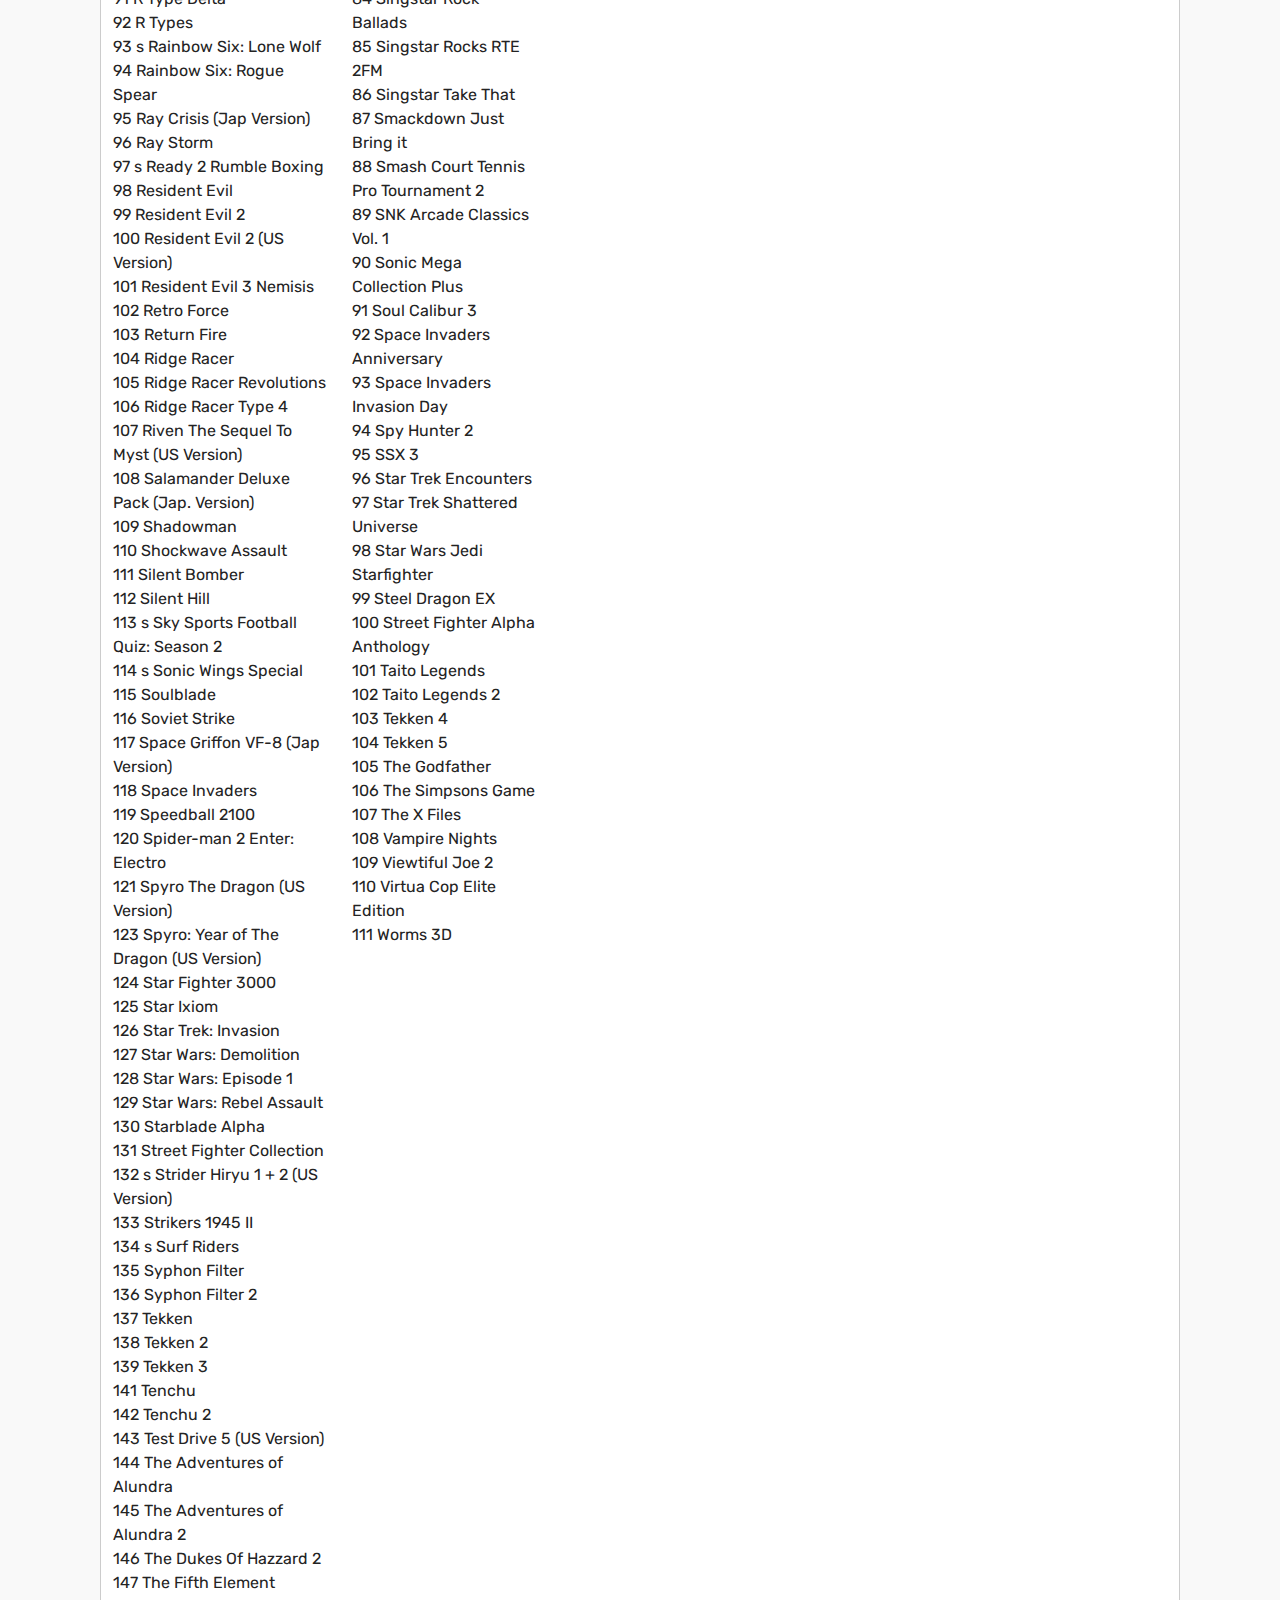
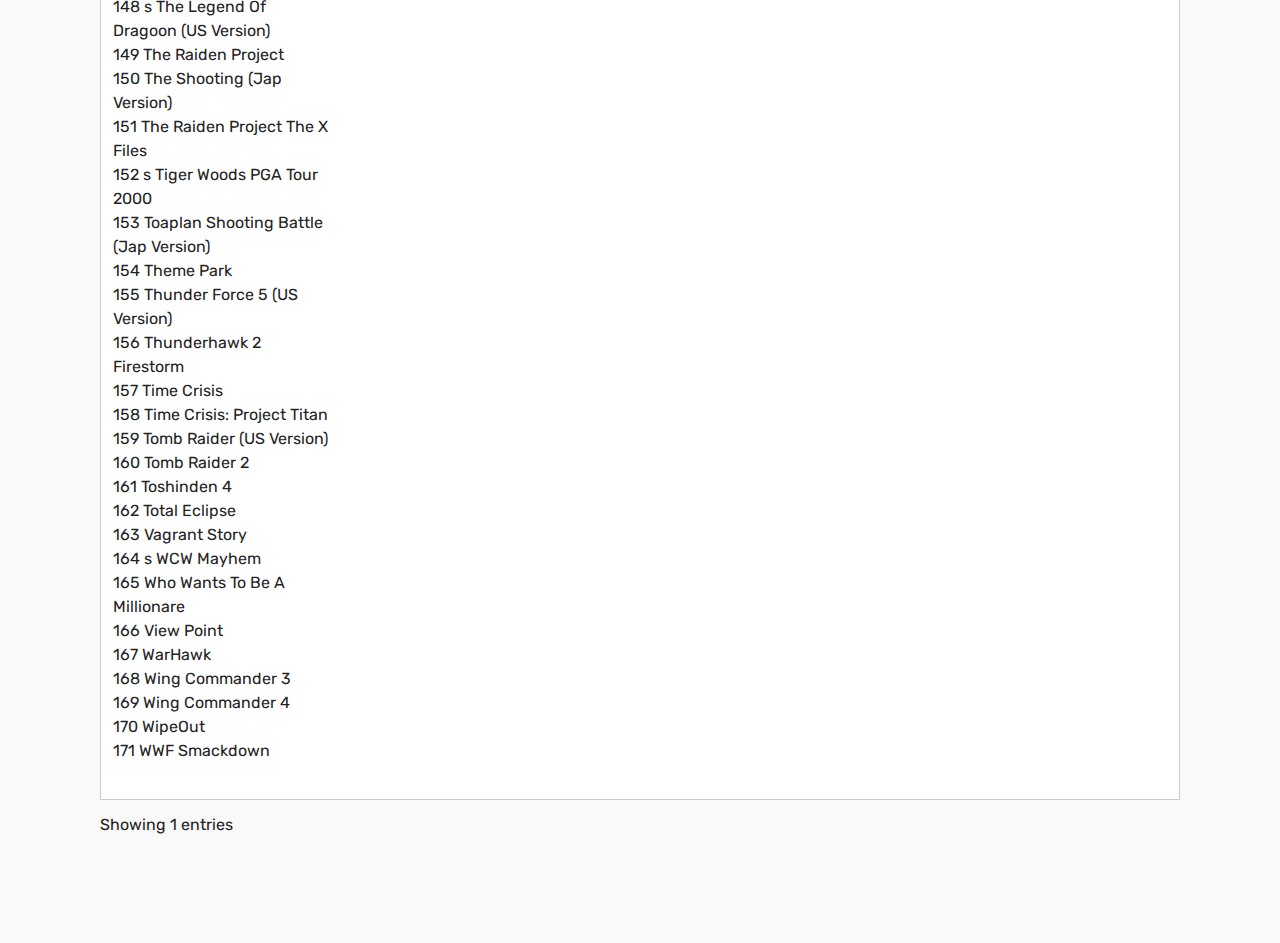
<file: my games.html>
<!DOCTYPE html>
<html >
<head>
  <!-- Site made with Mobirise Website Builder v4.8.1, https://mobirise.com -->
  <meta charset="UTF-8">
  <meta http-equiv="X-UA-Compatible" content="IE=edge">
  <meta name="generator" content="Mobirise v4.8.1, mobirise.com">
  <meta name="viewport" content="width=device-width, initial-scale=1, minimum-scale=1">
  <link rel="shortcut icon" href="assets/images/mbr-184x184.jpg" type="image/x-icon">
  <meta name="description" content="my games collection sega nintendo 3do wii ">
  <title>my games collection</title>
  <link rel="stylesheet" href="assets/web/assets/mobirise-icons/mobirise-icons.css">
  <link rel="stylesheet" href="assets/tether/tether.min.css">
  <link rel="stylesheet" href="assets/bootstrap/css/bootstrap.min.css">
  <link rel="stylesheet" href="assets/bootstrap/css/bootstrap-grid.min.css">
  <link rel="stylesheet" href="assets/bootstrap/css/bootstrap-reboot.min.css">
  <link rel="stylesheet" href="assets/dropdown/css/style.css">
  <link rel="stylesheet" href="assets/datatables/data-tables.bootstrap4.min.css">
  <link rel="stylesheet" href="assets/theme/css/style.css">
  <link rel="stylesheet" href="assets/mobirise/css/mbr-additional.css" type="text/css">
  
  
  
</head>
<body>
  <section class="menu cid-r2SGHEhiJg" once="menu" id="menu1-15">

    

    <nav class="navbar navbar-expand beta-menu navbar-dropdown align-items-center navbar-fixed-top navbar-toggleable-sm">
        <button class="navbar-toggler navbar-toggler-right" type="button" data-toggle="collapse" data-target="#navbarSupportedContent" aria-controls="navbarSupportedContent" aria-expanded="false" aria-label="Toggle navigation">
            <div class="hamburger">
                <span></span>
                <span></span>
                <span></span>
                <span></span>
            </div>
        </button>
        <div class="menu-logo">
            <div class="navbar-brand">
                <span class="navbar-logo">
                    <a href="index.html">
                         <img src="assets/images/mbr-184x184.jpg" alt="Mobirise" title="" style="height: 3.8rem;">
                    </a>
                </span>
                <span class="navbar-caption-wrap"><a class="navbar-caption text-white display-5" href="index.html">
                        BOD's Retro Gamer Site</a></span>
            </div>
        </div>
        <div class="collapse navbar-collapse" id="navbarSupportedContent">
            <ul class="navbar-nav nav-dropdown nav-right" data-app-modern-menu="true"><li class="nav-item">
                    <a class="nav-link link text-white display-7" href="about me.html" target="_blank">
                        <span class="mbri-search mbr-iconfont mbr-iconfont-btn"></span>
                        About Me &nbsp; &nbsp; &nbsp; &nbsp; &nbsp; &nbsp; &nbsp; &nbsp; &nbsp; &nbsp;&nbsp;</a>
                </li><li class="nav-item">
                    <a class="nav-link link text-white display-7" href="my games.html"><span class="mbri-file mbr-iconfont mbr-iconfont-btn"></span>
                        My Games Collection</a>
                </li></ul>
            
        </div>
    </nav>
</section>

<section class="engine"><a href="https://mobiri.se/r">bootstrap templates</a></section><section class="section-table cid-r2GRVzceYb" id="table1-z">

  
  
  <div class="container container-table">
      <h2 class="mbr-section-title mbr-fonts-style align-center pb-3 display-2"><strong>My Games Collection</strong></h2>
      
      <div class="table-wrapper">
        <div class="container">
          <div class="row search">
            <div class="col-md-6"></div>
            <div class="col-md-6">
                <div class="dataTables_filter">
                  <label class="searchInfo mbr-fonts-style display-7"></label>
                  <input class="form-control input-sm" disabled="">
                </div>
            </div>
          </div>
        </div>

        <div class="container scroll">
          <table class="table isSearch" cellspacing="0">
            <thead>
              <tr class="table-heads ">
                  
                  
                  
                  
              <th class="head-item mbr-fonts-style display-7"><em>Playstation 1 Games
</em></th><th class="head-item mbr-fonts-style display-7"><em>Playstation 2 Games
</em></th><th class="head-item mbr-fonts-style display-7"><em>&nbsp;Playstation 3 Games
</em></th><th class="head-item mbr-fonts-style display-7"><em>Sega Saturn</em></th><th class="head-item mbr-fonts-style display-7"><em>Sega Dreamcast</em></th></tr>
            </thead>

            <tbody>
              
              
              
              
            <tr> 
                
                
                
                
              <td class="body-item mbr-fonts-style display-7">&nbsp;<br>&nbsp; 
<br>1		  Ace Combat 3 (2 copies)
<br>2		  Air Combat
<br>3		  Alien Trilogy
<br>4		  Alone In The Dark
<br>5		  Apocalypse
<br>6		  Area 51
<br>7		  Arkanoid R2000 (Jap Version)
<br>8		  Batman Gotham City Racer
<br>9		  Blade
<br>10	s	  Bloody Roar 2
<br>11		  B-Movie
<br>12		  Brave Fencer Musashi (US Version)
<br>13		  Bubble Bobble
<br>14		  Bust A Groove
<br>15		  Capcom Generations 1 to 4 (Pal Version)
<br>16		  Capcom Generations 2 (Jap. Version)
<br>17		  Castlevania: Chronicles
<br>18		  Castlevania: Symphony Of The Night
<br>19		  Colin McRae Rally
<br>20		  Colony Wars  
<br>21		  Colony Wars: Vengeance
<br>22	s	  Command and Conquer: Retaliation
<br>23		  Contra
<br>24		  Cool Boarders 2
<br>25	s	  Crash Bandicoot (US Version)
<br>26		  Crash Bandicoot 2 (Jap Version)
<br>27		  Crash Bandicoot 3 (Jap Version)
<br>28	s	  Darkstalkers 3 (US Version)
<br>29		  Diablo
<br>30		  Die Hard Trilogy
<br>31		  Die Hard Trilogy 2
<br>32		  Dino Crisis
<br>33		  Duke Nukem: Land Of The Babes
<br>34	s	  Duke Nukem: Time To Kill
<br>35		  Einhänder
<br>36		  Evil Dead: Hail to the King
<br>37		  Excalibur
<br>38	s	  Extreme Ghostbusters
<br>39		  Fear Effect
<br>40		  FIFA Footbal 2002
<br>41		  Fighting Force
<br>42	s	  Fighting Force 2
<br>43		  Final Fantasy Chronicles (US Version) (FF4 - FF5)
<br>44		  Final Fantasy Origins (FF1 - FF2)
<br>45		  Final Fantasy VI (FF6)
<br>46	s	  Final Fantasy VII (FF7)
<br>47		  Final Fantasy VIII (FF8)
<br>48	s	  G Police
<br>49	s	  G.Darius
<br>50		  Galaga: Destruction Earth
<br>51		  Gauntlet Legends (2 Copies)
<br>52		  Geki-Oh ~ShienRyu~ (Jap Version)
<br>53		  Gradius Deluxe Pack (Jap Version)
<br>54	s	  Gradius Gaiden (Jap. Version)
<br>55		  Gran Turismo 2
<br>56		  Hellnight
<br>57		  Help Charity Compilation
<br>58	s	  Hogs of War
<br>59		  Hot Shot
<br>60		  Hydro Thunder
<br>61		  Inspector Gadget
<br>62		  International Track &amp; Field 2
<br>63		  Knockout Kings 2000
<br>64	s	  Knockout Kings '99
<br>65	s	  Macross Digital Mission VF-X (Jap Version)
<br>66		  Magic Carpet
<br>67		  Medievil
<br>68	s	  Medievil 2
<br>69	s	  Mega Man Legends (US Version)
<br>70		  Metal Gear Solid
<br>71		  Metal Slug X
<br>72		  Missile Command
<br>73		  Mission Impossible
<br>74		  Mobile Light Force
<br>75		  Namco Museum Volume 1
<br>76		  Namco Museum Volume 4
<br>77		  Nascar 98 (US Version)
<br>78		  Ninja Shadow of Darkness
<br>79	s	  Oddworld Abes Oddysee
<br>80		  Oddworld Abes Oddysee (US Version)
<br>81	s	  Overblood
<br>82		  Overblood 2
<br>83	s	  Parappa The Rapper
<br>84	s	  Parasite Eve 2 
<br>85	s	  Parodius - Deluxe Pack (Jap Version)
<br>86		  Perfect Weapon
<br>87		  Philosoma
<br>88		  Pinobee (US Version)
<br>89	s	  Planet Of The Apes
<br>90		  PO'ed
<br>91		  R Type Delta
<br>92		  R Types
<br>93	s	  Rainbow Six: Lone Wolf
<br>94		  Rainbow Six: Rogue Spear
<br>95		  Ray Crisis (Jap Version)
<br>96		  Ray Storm
<br>97	s	  Ready 2 Rumble Boxing
<br>98		  Resident Evil
<br>99		  Resident Evil 2
<br>100		  Resident Evil 2 (US Version)
<br>101		  Resident Evil 3 Nemisis
<br>102		  Retro Force
<br>103		  Return Fire
<br>104		  Ridge Racer 
<br>105		  Ridge Racer Revolutions
<br>106		  Ridge Racer Type 4
<br>107		  Riven The Sequel To Myst (US Version)
<br>108		  Salamander Deluxe Pack (Jap. Version)
<br>109		  Shadowman
<br>110		  Shockwave Assault
<br>111		  Silent Bomber
<br>112		  Silent Hill
<br>113	s	  Sky Sports Football Quiz: Season 2
<br>114	s	  Sonic Wings Special
<br>115		  Soulblade
<br>116		  Soviet Strike
<br>117		  Space Griffon VF-8 (Jap Version)
<br>118		  Space Invaders
<br>119		  Speedball 2100
<br>120		  Spider-man 2 Enter: Electro
<br>121		  Spyro The Dragon (US Version)
<br>123		  Spyro: Year of The Dragon (US Version)
<br>124		  Star Fighter 3000
<br>125		  Star Ixiom
<br>126		  Star Trek: Invasion
<br>127		  Star Wars: Demolition
<br>128		  Star Wars: Episode 1
<br>129		  Star Wars: Rebel Assault
<br>130		  Starblade Alpha
<br>131		  Street Fighter Collection
<br>132	s	  Strider Hiryu 1 + 2 (US Version)
<br>133		  Strikers 1945 II
<br>134	s	  Surf Riders
<br>135		  Syphon Filter
<br>136		  Syphon Filter 2
<br>137		  Tekken
<br>138		  Tekken 2
<br>139		  Tekken 3
<br>141		  Tenchu  
<br>142		  Tenchu 2
<br>143		  Test Drive 5 (US Version)
<br>144		  The Adventures of Alundra
<br>145		  The Adventures of Alundra 2
<br>146		  The Dukes Of Hazzard 2
<br>147		  The Fifth Element
<br>148	s	  The Legend Of Dragoon (US Version)
<br>149		  The Raiden Project
<br>150		  The Shooting (Jap Version)
<br>151	  The Raiden Project	  The X Files
<br>152	s	  Tiger Woods PGA Tour 2000
<br>153		  Toaplan Shooting Battle (Jap Version)
<br>154		  Theme Park
<br>155		  Thunder Force 5 (US Version)
<br>156		  Thunderhawk 2 Firestorm
<br>157		  Time Crisis
<br>158		  Time Crisis: Project Titan
<br>159		  Tomb Raider (US Version)
<br>160		  Tomb Raider 2
<br>161		  Toshinden 4
<br>162		  Total Eclipse
<br>163		  Vagrant Story
<br>164	s	  WCW Mayhem
<br>165		  Who Wants To Be A Millionare
<br>166		  View Point
<br>167		  WarHawk
<br>168		  Wing Commander 3
<br>169		  Wing Commander 4
<br>170		  WipeOut
<br>171		  WWF Smackdown
<br><br></td><td class="body-item mbr-fonts-style display-7">&nbsp;<br>&nbsp;
<br>1	1945 1&amp;2 The Arcade Games
<br>2	Ace Combat - Distant Thunder
<br>3	Ace Combat - The Belkan War
<br>4	Altered Beast
<br>5	Baldur's Gate - Dark Alliance
<br>6	Baldur's Gate - Dark Alliance 2
<br>7	Broken Sword - The Sleeping Dragon
<br>8	Capcom Classics Collection Vol. 1
<br>9	Capcom Classics Collection Vol. 2
<br>10	Castle Shikgami 2
<br>11	Castlevania
<br>12	Castlevania - Curse of Darkness
<br>13	Crisis Zone
<br>14	Dark Chronicle
<br>15	Dark Cloud
<br>16	Dragons Lair 3D Special Edition
<br>17	Dynasty Warriors 2
<br>18	Dynasty Warriors 3
<br>19	Dynasty Warriors 4 Empires
<br>20	Dynasty Warriors 5
<br>21	Escape From Monkey Island
<br>22	Eternal Ring
<br>23	Final Fantasy X
<br>24	Final Fantasy X-2
<br>25	Final Fantasy XII
<br>26	Final Fight Streetwise
<br>27	Galerians Ash
<br>28	God of War
<br>29	God of War 2
<br>30	Gottlieb Pinball Classics
<br>31	Gradius 3&amp;4
<br>32	Gradius 5
<br>33	Gran Turismo 4
<br>34	Grand Theft Auto Vice City
<br>35	Guitar Hero 2
<br>36	Gun
<br>37	Gunbird Special Edition
<br>38	Half Life
<br>39	Impossible Mission
<br>40	King of Fighters Maximum Impact
<br>41	Maximo
<br>42	Maximo vs Army of Zin
<br>43	Metal Gear Solid 2 Substance
<br>44	Metal Gear Solid 3 Snake Eater
<br>45	Metal Slug Anthology
<br>46	Midway Arcade Treasures
<br>47	Midway Arcade Treasures 2
<br>48	Midway Arcade Treasures 3
<br>49	Myst 3 Exile
<br>50	Namco Museum 50th Anniversary
<br>51	Neo Contra
<br>52	Ninja Assault
<br>53	Onimusha 2
<br>54	Onimusha Warlords
<br>55	Outrun 2006 Coast to Coast
<br>56	Peter Jacksons King Kong (Steel)
<br>57	Phantasy Star Universe
<br>58	Pinball Hall of Fame
<br>59	Prince of Persia Trilogy
<br>60	Psyvariar
<br>61	R Type Final
<br>62	Raiden 3
<br>63	Rampage Total Destruction
<br>64	Rayman 10th Anniversary
<br>65	Red Dead Revolver
<br>66	Resident Evil 4 (Steel)
<br>67	Resident Evil Outbreak
<br>68	Ridge Racer V
<br>69	Robin Hood Defender of the Crown
<br>70	Robocop
<br>71	Samurai Aces
<br>72	Sega Classics Collection
<br>73	Shadow of Rome
<br>74	Silent Hill 3
<br>75	Silent Hill 4 The Room
<br>76	Silent Scope
<br>77	Silent Scope 2 Final Judgement
<br>78	Silent Scope 3
<br>79	Singstar 80's
<br>80	Singstar Anthems
<br>81	Singstar Party
<br>82	Singstar Pop Hits
<br>83	Singstar Popworlds
<br>84	Singstar Rock Ballads
<br>85	Singstar Rocks RTE 2FM
<br>86	Singstar Take That
<br>87	Smackdown Just Bring it
<br>88	Smash Court Tennis Pro Tournament 2
<br>89	SNK Arcade Classics Vol. 1
<br>90	Sonic Mega Collection Plus
<br>91	Soul Calibur 3
<br>92	Space Invaders Anniversary
<br>93	Space Invaders Invasion Day
<br>94	Spy Hunter 2
<br>95	SSX 3
<br>96	Star Trek Encounters
<br>97	Star Trek Shattered Universe
<br>98	Star Wars Jedi Starfighter
<br>99	Steel Dragon EX
<br>100	Street Fighter Alpha Anthology
<br>101	Taito Legends
<br>102	Taito Legends 2
<br>103	Tekken 4
<br>104	Tekken 5
<br>105	The Godfather
<br>106	The Simpsons Game
<br>107	The X Files
<br>108	Vampire Nights
<br>109	Viewtiful Joe 2
<br>110	Virtua Cop Elite Edition
<br>111	Worms 3D
<br><br></td><td class="body-item mbr-fonts-style display-7"><br>&nbsp;
<br>1	007 - Legends
<br>2	Castlevania 2 Lords of Shadow 2 (Sealed)
<br>3	Castlevania Lords of Shadow
<br>4	Dead Island GOTY Edition
<br>5	FIFA 08
<br>6	Fight Night Round 4
<br>7	Final Fantasy XIII
<br>8	God of War 3
<br>9	God of War Ascension
<br>10	Golden Axe Beast Rider
<br>11	Gran Turismo 5 Prologue
<br>12	Medieval Moves
<br>13	Michael Jackson The Experience
<br>14	Motorstorm
<br>15	Overkill - House of the Dead Extended Version
<br>16	PES 2008
<br>17	Resident Evil 6
<br>18	Ridge Racer 7
<br>19	Sega Megadrive Ultimate Collection
<br>20	Singstar
<br>21	Singstar Vol. 2
<br>22	Star Trek
<br>23	Tekken 6
<br>24	The Shoot
<br>25	Time Crisis Raising Storm
<br>26	Valkyria Chronicles
<br><br></td><td class="body-item mbr-fonts-style display-7"><br><br>1	Actua Golf
<br>2	Alien Trilogy
<br>3	Bubble Bobble plus Rainbow Islands
<br>4	Castlevania Dracula X (Japan)
<br>5	Clockwork Knight
<br>6	Crypt Killer
<br>7	Darius 2
<br>8	Darius Gaiden (Japan)
<br>9	Dark Savior
<br>10	Daytona USA
<br>11	Daytona USA - Championship Edition
<br>12	Die Hard Trilogy
<br>13	Doom
<br>14	Euro '96
<br>15	FIFA 97
<br>16	FIFA Soccer 96
<br>17	Fighters Megamix
<br>18	Firestorm Thunderhawk 2
<br>19	Gradius Deluxe Pack (Japan)
<br>20	Magic Carpet
<br>21	Manx Superbike TT
<br>22	Myst
<br>23	NBA Live 97
<br>24	Panzer Dragoon
<br>25	Paradious Deluxe Pack (Japan)
<br>26	Parodius
<br>27	Sega Ages Vol 1
<br>28	Sega International Victory Goal
<br>29	Shinobi X
<br>30	Shockwave Assault
<br>31	Soviet Strike
<br>32	Star Fighter 3000
<br>33	SWWS '98
<br>34	The Need for Speed
<br>35	Thunderforce Gold Pack 2 (Japan)
<br>36	Tunnel B1
<br>37	Virtua Cop (Japan)
<br>38	Virtua Fighter
<br>39	Virtua Fighter 2
<br>40	Virtua Racing
<br>41	Wing Arms
<br>42	Wipeout
<br>43	X-Men Children of the Atom
<br><br></td><td class="body-item mbr-fonts-style display-7"><br><br>1	Aerowings
<br>2	Deadly Skies
<br>3	F355 Challenge 
<br>4	Jet Set Radio (2 Copies)
<br>5	Le Mans 24 Hours
<br>6	Metropolis Street Racer
<br>7	Quake 3 Arena
<br>8	Shenmue
<br>9	Sonic Adventure
<br>10	Sonic Adventure 2
<br>11	Tokyo Highway Challenge 2
<br>12	Tomb Raider The Last Revelation
<br>13	Ultimate Fighting Championship
<br>14	Virtua Tennis
<br><br></td></tr></tbody>
          </table>
        </div>
        <div class="container table-info-container">
          <div class="row info">
            <div class="col-md-6">
              <div class="dataTables_info mbr-fonts-style display-7">
                <span class="infoBefore">Showing</span>
                <span class="inactive infoRows"></span>
                <span class="infoAfter">entries</span>
                <span class="infoFilteredBefore">(filtered from</span>
                <span class="inactive infoRows"></span>
                <span class="infoFilteredAfter"> total entries)</span>
              </div>
            </div>
            <div class="col-md-6"></div>
          </div>
        </div>
      </div>
    </div>
</section>


  <script src="assets/web/assets/jquery/jquery.min.js"></script>
  <script src="assets/popper/popper.min.js"></script>
  <script src="assets/tether/tether.min.js"></script>
  <script src="assets/bootstrap/js/bootstrap.min.js"></script>
  <script src="assets/smoothscroll/smooth-scroll.js"></script>
  <script src="assets/dropdown/js/script.min.js"></script>
  <script src="assets/touchswipe/jquery.touch-swipe.min.js"></script>
  <script src="assets/datatables/jquery.data-tables.min.js"></script>
  <script src="assets/datatables/data-tables.bootstrap4.min.js"></script>
  <script src="assets/theme/js/script.js"></script>
  
  
</body>
</html>
</file>
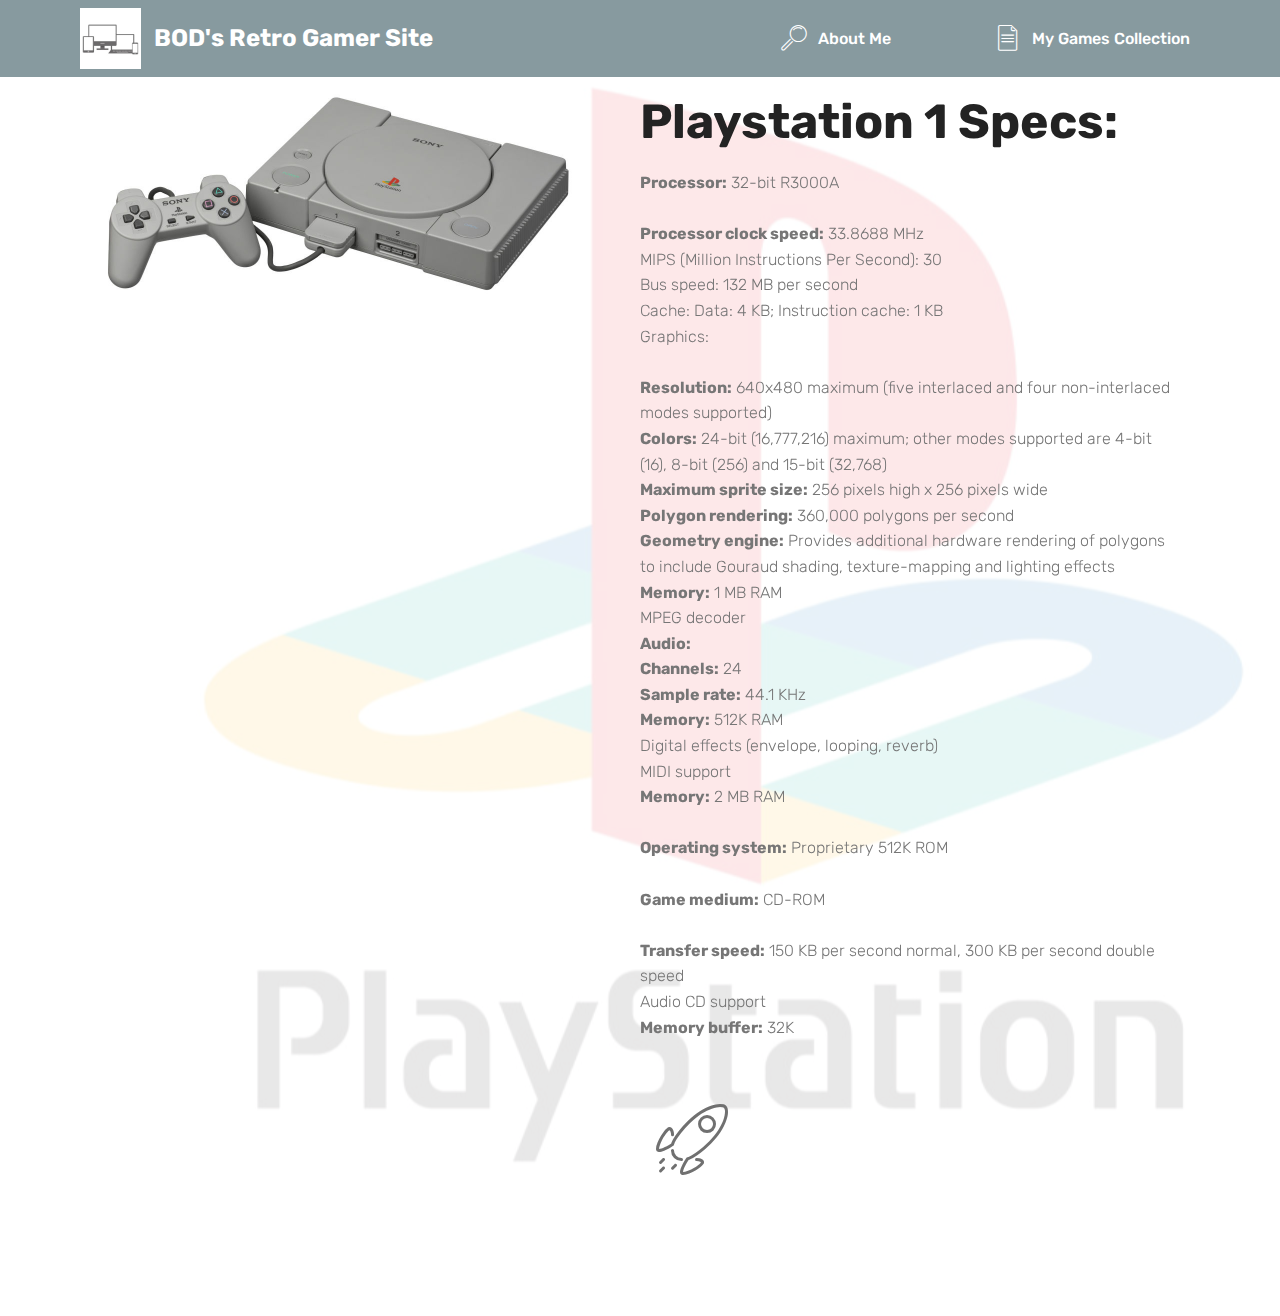
<file: playstation 1.html>
<!DOCTYPE html>
<html >
<head>
  <!-- Site made with Mobirise Website Builder v4.8.1, https://mobirise.com -->
  <meta charset="UTF-8">
  <meta http-equiv="X-UA-Compatible" content="IE=edge">
  <meta name="generator" content="Mobirise v4.8.1, mobirise.com">
  <meta name="viewport" content="width=device-width, initial-scale=1, minimum-scale=1">
  <link rel="shortcut icon" href="assets/images/mbr-184x184.jpg" type="image/x-icon">
  <meta name="description" content="ps1 specs">
  <title>playstation 1</title>
  <link rel="stylesheet" href="assets/web/assets/mobirise-icons/mobirise-icons.css">
  <link rel="stylesheet" href="assets/tether/tether.min.css">
  <link rel="stylesheet" href="assets/bootstrap/css/bootstrap.min.css">
  <link rel="stylesheet" href="assets/bootstrap/css/bootstrap-grid.min.css">
  <link rel="stylesheet" href="assets/bootstrap/css/bootstrap-reboot.min.css">
  <link rel="stylesheet" href="assets/dropdown/css/style.css">
  <link rel="stylesheet" href="assets/theme/css/style.css">
  <link rel="stylesheet" href="assets/mobirise/css/mbr-additional.css" type="text/css">
  
  
  
</head>
<body>
  <section class="menu cid-r2H3C79XNZ" once="menu" id="menu1-12">

    

    <nav class="navbar navbar-expand beta-menu navbar-dropdown align-items-center navbar-fixed-top navbar-toggleable-sm">
        <button class="navbar-toggler navbar-toggler-right" type="button" data-toggle="collapse" data-target="#navbarSupportedContent" aria-controls="navbarSupportedContent" aria-expanded="false" aria-label="Toggle navigation">
            <div class="hamburger">
                <span></span>
                <span></span>
                <span></span>
                <span></span>
            </div>
        </button>
        <div class="menu-logo">
            <div class="navbar-brand">
                <span class="navbar-logo">
                    <a href="index.html">
                         <img src="assets/images/mbr-184x184.jpg" alt="Mobirise" title="" style="height: 3.8rem;">
                    </a>
                </span>
                <span class="navbar-caption-wrap"><a class="navbar-caption text-white display-5" href="index.html">
                        BOD's Retro Gamer Site</a></span>
            </div>
        </div>
        <div class="collapse navbar-collapse" id="navbarSupportedContent">
            <ul class="navbar-nav nav-dropdown nav-right" data-app-modern-menu="true"><li class="nav-item">
                    <a class="nav-link link text-white display-7" href="about me.html" target="_blank">
                        <span class="mbri-search mbr-iconfont mbr-iconfont-btn"></span>
                        About Me &nbsp; &nbsp; &nbsp; &nbsp; &nbsp; &nbsp; &nbsp; &nbsp; &nbsp; &nbsp;&nbsp;</a>
                </li><li class="nav-item">
                    <a class="nav-link link text-white display-7" href="my games.html"><span class="mbri-file mbr-iconfont mbr-iconfont-btn"></span>
                        My Games Collection</a>
                </li></ul>
            
        </div>
    </nav>
</section>

<section class="engine"><a href="https://mobiri.se/v">free html templates</a></section><section class="features11 cid-r2BafmGJQ0 mbr-parallax-background" id="features11-q">

    

    <div class="mbr-overlay" style="opacity: 0.9; background-color: rgb(255, 255, 255);">
    </div>

    <div class="container">   
        <div class="col-md-12">
            <div class="media-container-row">
                <div class="mbr-figure" style="width: 50%;">
                    <img src="assets/images/ps1-952x414.jpg" alt="Mobirise" title="">
                </div>
                <div class=" align-left aside-content">
                    <h2 class="mbr-title pt-2 mbr-fonts-style display-2"><strong>
                        Playstation 1 Specs:</strong></h2>
                    <div class="mbr-section-text">
                        <p class="mbr-text mb-5 pt-3 mbr-light mbr-fonts-style display-7"><strong>Processor:</strong> 32-bit R3000A
<br>
<br><strong>Processor clock speed:</strong> 33.8688 MHz
<br>MIPS (Million Instructions Per Second): 30
<br>Bus speed: 132 MB per second
<br>Cache: Data: 4 KB; Instruction cache: 1 KB
<br>Graphics:
<br>
<br><strong>Resolution:</strong> 640x480 maximum (five interlaced and four non-interlaced modes supported)
<br><strong>Colors:</strong> 24-bit (16,777,216) maximum; other modes supported are 4-bit (16), 8-bit (256) and 15-bit (32,768)
<br><strong>Maximum sprite size:</strong> 256 pixels high x 256 pixels wide
<br><strong>Polygon rendering:</strong> 360,000 polygons per second
<br><strong>Geometry engine:</strong> Provides additional hardware rendering of polygons to include Gouraud shading, texture-mapping and lighting effects
<br><strong>Memory:</strong> 1 MB RAM
<br>MPEG decoder
<br><strong>Audio:
</strong><br><strong>Channels:</strong> 24
<br><strong>Sample rate:</strong> 44.1 KHz
<br><strong>Memory:</strong> 512K RAM
<br>Digital effects (envelope, looping, reverb)
<br>MIDI support
<br><strong>Memory:</strong> 2 MB RAM
<br>
<br><strong>Operating system:</strong> Proprietary 512K ROM
<br>
<br><strong>Game medium:</strong> CD-ROM
<br>
<br><strong>Transfer speed:</strong> 150 KB per second normal, 300 KB per second double speed
<br>Audio CD support
<br><strong>Memory buffer:</strong> 32K</p>
                    </div>

                    <div class="block-content">
                        <div class="card p-3 pr-3">
                            <div class="media">
                                <div class=" align-self-center card-img pb-3">
                                    <span class="mbr-iconfont mbri-rocket"></span>
                                </div>     
                                <div class="media-body">
                                    <h4 class="card-title mbr-fonts-style display-7"></h4>
                                </div>
                            </div>                

                            <div class="card-box">
                                <p class="block-text mbr-fonts-style display-7"></p>
                            </div>
                        </div>

                        
                    </div>
                </div>
            </div>
        </div> 
    </div>          
</section>


  <script src="assets/web/assets/jquery/jquery.min.js"></script>
  <script src="assets/popper/popper.min.js"></script>
  <script src="assets/tether/tether.min.js"></script>
  <script src="assets/bootstrap/js/bootstrap.min.js"></script>
  <script src="assets/smoothscroll/smooth-scroll.js"></script>
  <script src="assets/dropdown/js/script.min.js"></script>
  <script src="assets/touchswipe/jquery.touch-swipe.min.js"></script>
  <script src="assets/parallax/jarallax.min.js"></script>
  <script src="assets/theme/js/script.js"></script>
  
  
</body>
</html>
</file>
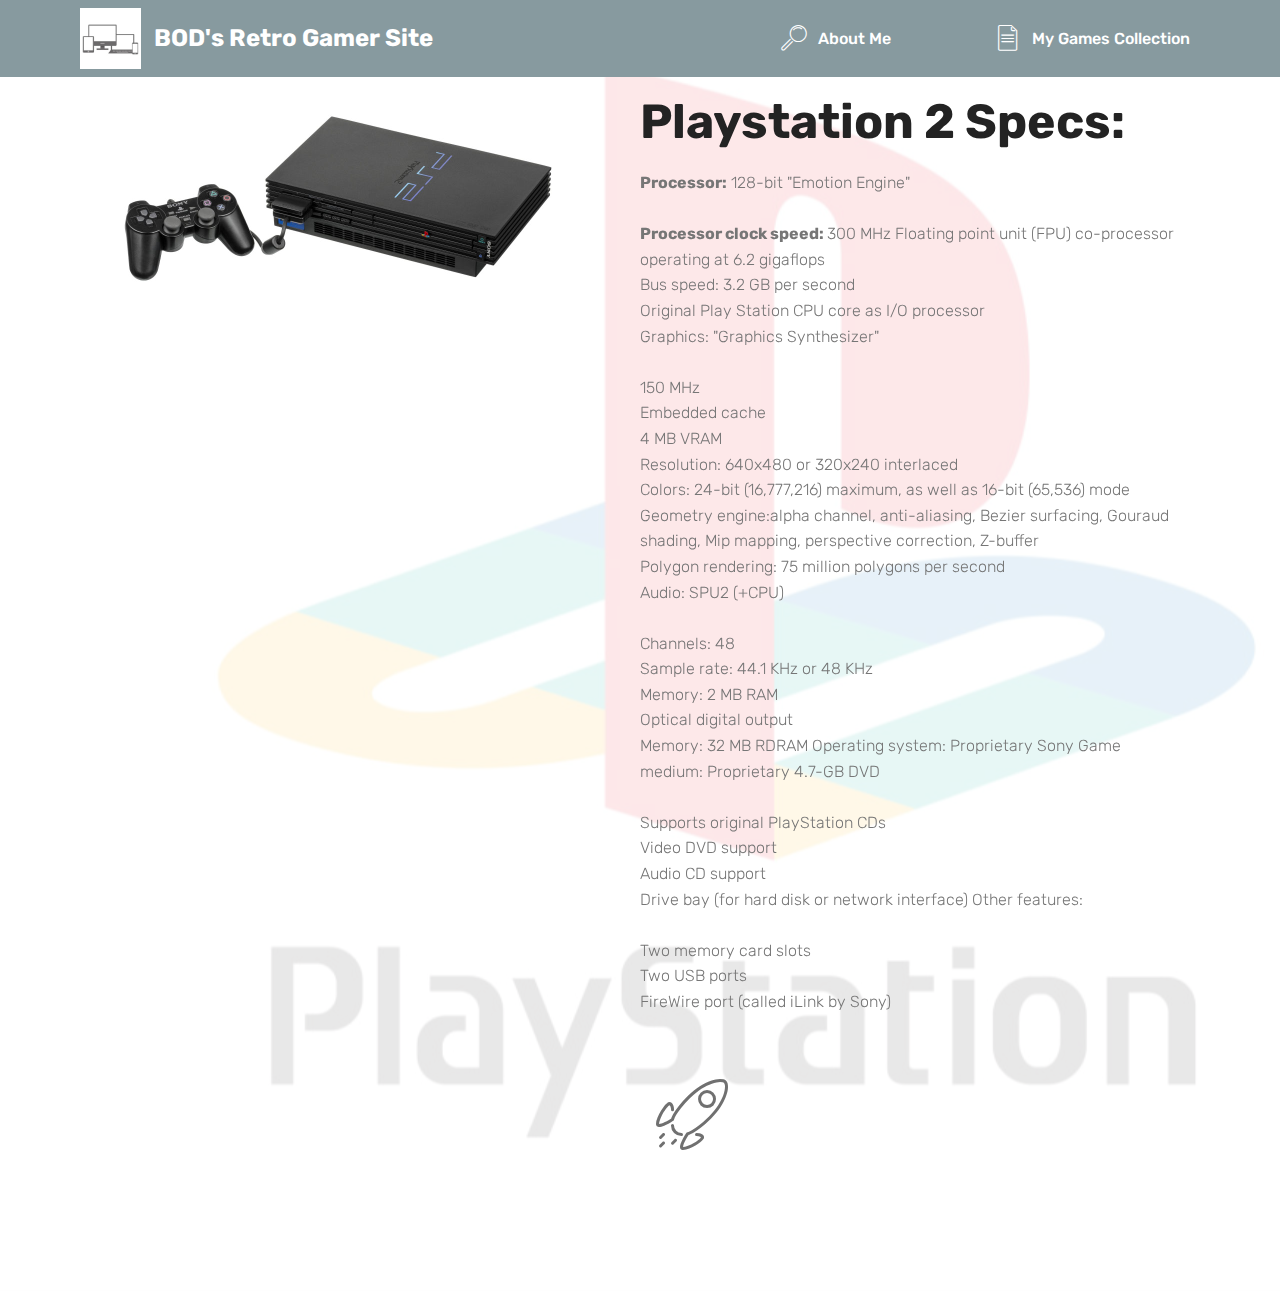
<file: playstation 2.html>
<!DOCTYPE html>
<html >
<head>
  <!-- Site made with Mobirise Website Builder v4.8.1, https://mobirise.com -->
  <meta charset="UTF-8">
  <meta http-equiv="X-UA-Compatible" content="IE=edge">
  <meta name="generator" content="Mobirise v4.8.1, mobirise.com">
  <meta name="viewport" content="width=device-width, initial-scale=1, minimum-scale=1">
  <link rel="shortcut icon" href="assets/images/mbr-184x184.jpg" type="image/x-icon">
  <meta name="description" content="ps2 specs">
  <title>playstation 2</title>
  <link rel="stylesheet" href="assets/web/assets/mobirise-icons/mobirise-icons.css">
  <link rel="stylesheet" href="assets/tether/tether.min.css">
  <link rel="stylesheet" href="assets/bootstrap/css/bootstrap.min.css">
  <link rel="stylesheet" href="assets/bootstrap/css/bootstrap-grid.min.css">
  <link rel="stylesheet" href="assets/bootstrap/css/bootstrap-reboot.min.css">
  <link rel="stylesheet" href="assets/dropdown/css/style.css">
  <link rel="stylesheet" href="assets/theme/css/style.css">
  <link rel="stylesheet" href="assets/mobirise/css/mbr-additional.css" type="text/css">
  
  
  
</head>
<body>
  <section class="menu cid-r2H3FoN2Fl" once="menu" id="menu1-13">

    

    <nav class="navbar navbar-expand beta-menu navbar-dropdown align-items-center navbar-fixed-top navbar-toggleable-sm">
        <button class="navbar-toggler navbar-toggler-right" type="button" data-toggle="collapse" data-target="#navbarSupportedContent" aria-controls="navbarSupportedContent" aria-expanded="false" aria-label="Toggle navigation">
            <div class="hamburger">
                <span></span>
                <span></span>
                <span></span>
                <span></span>
            </div>
        </button>
        <div class="menu-logo">
            <div class="navbar-brand">
                <span class="navbar-logo">
                    <a href="index.html">
                         <img src="assets/images/mbr-184x184.jpg" alt="Mobirise" title="" style="height: 3.8rem;">
                    </a>
                </span>
                <span class="navbar-caption-wrap"><a class="navbar-caption text-white display-5" href="index.html">
                        BOD's Retro Gamer Site</a></span>
            </div>
        </div>
        <div class="collapse navbar-collapse" id="navbarSupportedContent">
            <ul class="navbar-nav nav-dropdown nav-right" data-app-modern-menu="true"><li class="nav-item">
                    <a class="nav-link link text-white display-7" href="about me.html" target="_blank">
                        <span class="mbri-search mbr-iconfont mbr-iconfont-btn"></span>
                        About Me &nbsp; &nbsp; &nbsp; &nbsp; &nbsp; &nbsp; &nbsp; &nbsp; &nbsp; &nbsp;&nbsp;</a>
                </li><li class="nav-item">
                    <a class="nav-link link text-white display-7" href="my games.html"><span class="mbri-file mbr-iconfont mbr-iconfont-btn"></span>
                        My Games Collection</a>
                </li></ul>
            
        </div>
    </nav>
</section>

<section class="engine"><a href="https://mobiri.se/r">bootstrap template</a></section><section class="features11 cid-r2BajYmOek mbr-parallax-background" id="features11-r">

    

    <div class="mbr-overlay" style="opacity: 0.9; background-color: rgb(255, 255, 255);">
    </div>

    <div class="container">   
        <div class="col-md-12">
            <div class="media-container-row">
                <div class="mbr-figure" style="width: 50%;">
                    <img src="assets/images/ps2-952x432.jpg" alt="Mobirise" title="">
                </div>
                <div class=" align-left aside-content">
                    <h2 class="mbr-title pt-2 mbr-fonts-style display-2"><strong>
                        Playstation 2 Specs:</strong></h2>
                    <div class="mbr-section-text">
                        <p class="mbr-text mb-5 pt-3 mbr-light mbr-fonts-style display-4"><strong>Processor:</strong> 128-bit "Emotion Engine"
<br>
<br><strong>Processor clock speed: </strong>300 MHz
Floating point unit (FPU) co-processor operating at 6.2 gigaflops
<br>Bus speed: 3.2 GB per second
<br>Original Play Station CPU core as I/O processor
<br>Graphics: "Graphics Synthesizer"
<br>
<br>150 MHz
<br>Embedded cache
<br>4 MB VRAM
<br>Resolution: 640x480 or 320x240 interlaced
<br>Colors: 24-bit (16,777,216) maximum, as well as 16-bit (65,536) mode
<br>Geometry engine:alpha channel, anti-aliasing, Bezier surfacing, Gouraud shading, Mip mapping, perspective correction, Z-buffer
<br>Polygon rendering: 75 million polygons per second
<br>Audio: SPU2 (+CPU)
<br>
<br>Channels: 48
<br>Sample rate: 44.1 KHz or 48 KHz
<br>Memory: 2 MB RAM
<br>Optical digital output
<br>Memory: 32 MB RDRAM Operating system: Proprietary Sony Game medium: Proprietary 4.7-GB DVD
<br>
<br>Supports original PlayStation CDs
<br>Video DVD support
<br>Audio CD support
<br>Drive bay (for hard disk or network interface) Other features:
<br>
<br>Two memory card slots
<br>Two USB ports
<br>FireWire port (called iLink by Sony)</p>
                    </div>

                    <div class="block-content">
                        <div class="card p-3 pr-3">
                            <div class="media">
                                <div class=" align-self-center card-img pb-3">
                                    <span class="mbr-iconfont mbri-rocket"></span>
                                </div>     
                                <div class="media-body">
                                    <h4 class="card-title mbr-fonts-style display-7"></h4>
                                </div>
                            </div>                

                            <div class="card-box">
                                <p class="block-text mbr-fonts-style display-7"></p>
                            </div>
                        </div>

                        
                    </div>
                </div>
            </div>
        </div> 
    </div>          
</section>


  <script src="assets/web/assets/jquery/jquery.min.js"></script>
  <script src="assets/popper/popper.min.js"></script>
  <script src="assets/tether/tether.min.js"></script>
  <script src="assets/bootstrap/js/bootstrap.min.js"></script>
  <script src="assets/smoothscroll/smooth-scroll.js"></script>
  <script src="assets/dropdown/js/script.min.js"></script>
  <script src="assets/touchswipe/jquery.touch-swipe.min.js"></script>
  <script src="assets/parallax/jarallax.min.js"></script>
  <script src="assets/theme/js/script.js"></script>
  
  
</body>
</html>
</file>
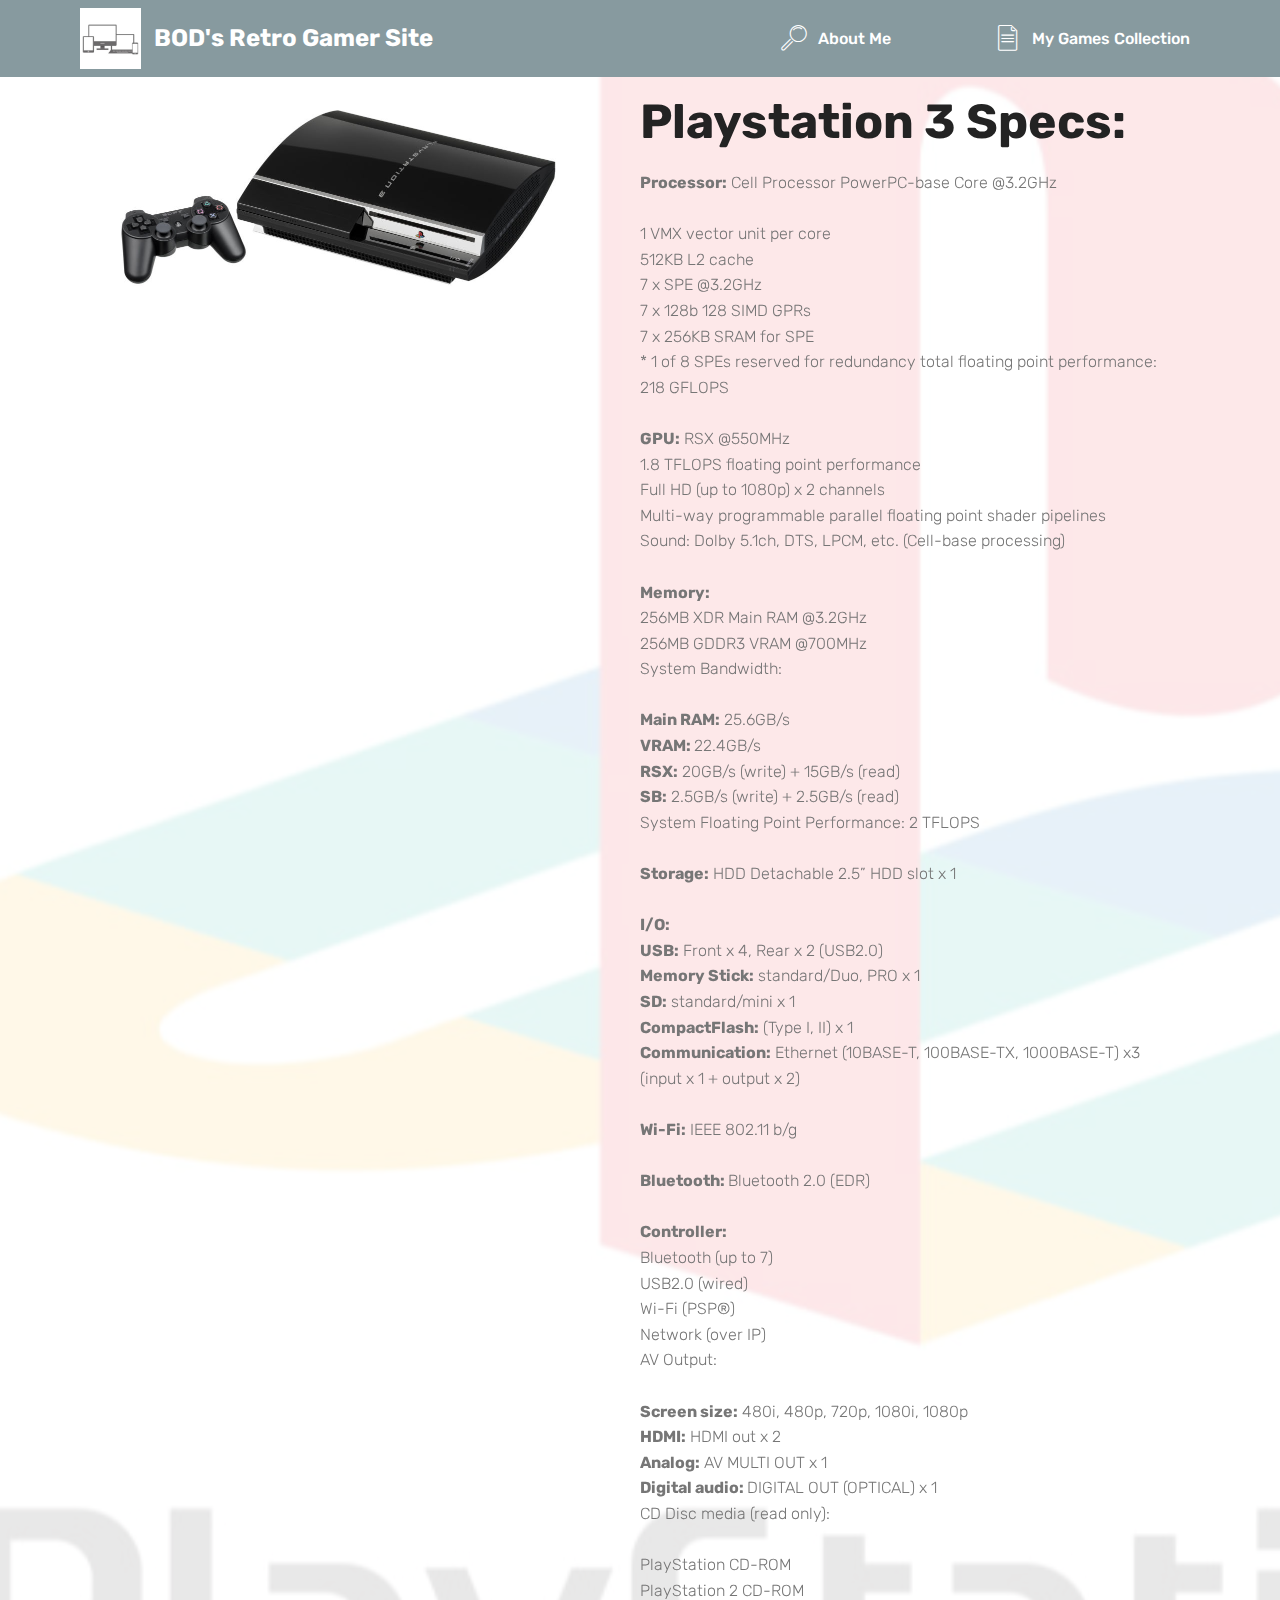
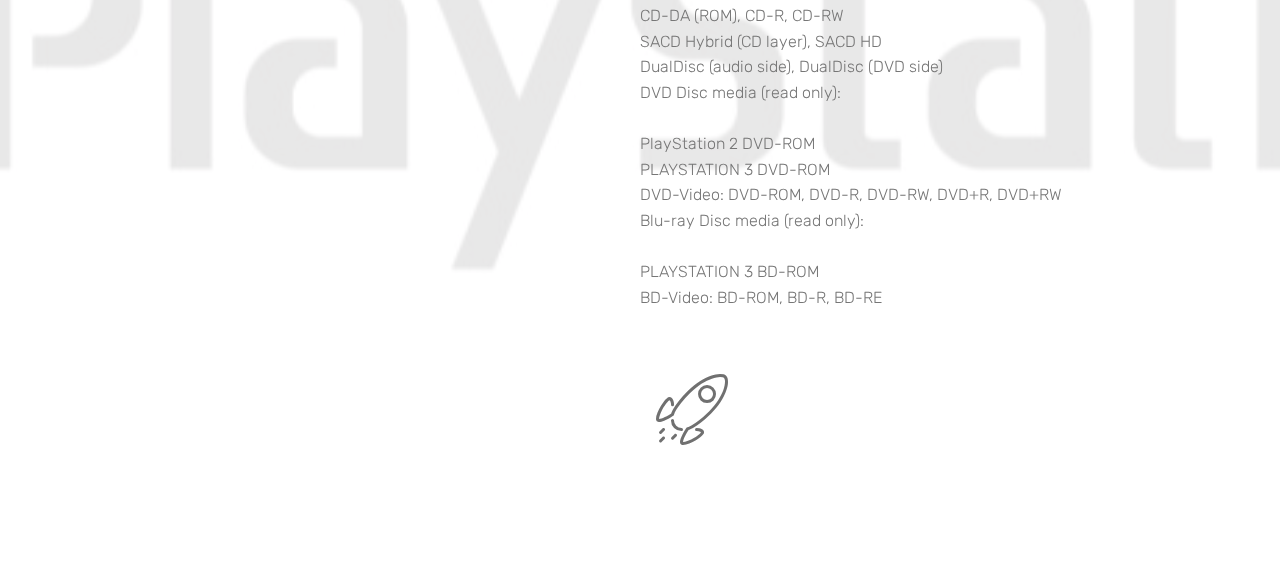
<file: playstation 3.html>
<!DOCTYPE html>
<html >
<head>
  <!-- Site made with Mobirise Website Builder v4.8.1, https://mobirise.com -->
  <meta charset="UTF-8">
  <meta http-equiv="X-UA-Compatible" content="IE=edge">
  <meta name="generator" content="Mobirise v4.8.1, mobirise.com">
  <meta name="viewport" content="width=device-width, initial-scale=1, minimum-scale=1">
  <link rel="shortcut icon" href="assets/images/mbr-184x184.jpg" type="image/x-icon">
  <meta name="description" content="ps3 specs">
  <title>playstation 3</title>
  <link rel="stylesheet" href="assets/web/assets/mobirise-icons/mobirise-icons.css">
  <link rel="stylesheet" href="assets/tether/tether.min.css">
  <link rel="stylesheet" href="assets/bootstrap/css/bootstrap.min.css">
  <link rel="stylesheet" href="assets/bootstrap/css/bootstrap-grid.min.css">
  <link rel="stylesheet" href="assets/bootstrap/css/bootstrap-reboot.min.css">
  <link rel="stylesheet" href="assets/dropdown/css/style.css">
  <link rel="stylesheet" href="assets/theme/css/style.css">
  <link rel="stylesheet" href="assets/mobirise/css/mbr-additional.css" type="text/css">
  
  
  
</head>
<body>
  <section class="menu cid-r2H3IfqBFZ" once="menu" id="menu1-14">

    

    <nav class="navbar navbar-expand beta-menu navbar-dropdown align-items-center navbar-fixed-top navbar-toggleable-sm">
        <button class="navbar-toggler navbar-toggler-right" type="button" data-toggle="collapse" data-target="#navbarSupportedContent" aria-controls="navbarSupportedContent" aria-expanded="false" aria-label="Toggle navigation">
            <div class="hamburger">
                <span></span>
                <span></span>
                <span></span>
                <span></span>
            </div>
        </button>
        <div class="menu-logo">
            <div class="navbar-brand">
                <span class="navbar-logo">
                    <a href="index.html">
                         <img src="assets/images/mbr-184x184.jpg" alt="Mobirise" title="" style="height: 3.8rem;">
                    </a>
                </span>
                <span class="navbar-caption-wrap"><a class="navbar-caption text-white display-5" href="index.html">
                        BOD's Retro Gamer Site</a></span>
            </div>
        </div>
        <div class="collapse navbar-collapse" id="navbarSupportedContent">
            <ul class="navbar-nav nav-dropdown nav-right" data-app-modern-menu="true"><li class="nav-item">
                    <a class="nav-link link text-white display-7" href="about me.html" target="_blank">
                        <span class="mbri-search mbr-iconfont mbr-iconfont-btn"></span>
                        About Me &nbsp; &nbsp; &nbsp; &nbsp; &nbsp; &nbsp; &nbsp; &nbsp; &nbsp; &nbsp;&nbsp;</a>
                </li><li class="nav-item">
                    <a class="nav-link link text-white display-7" href="my games.html"><span class="mbri-file mbr-iconfont mbr-iconfont-btn"></span>
                        My Games Collection</a>
                </li></ul>
            
        </div>
    </nav>
</section>

<section class="engine"><a href="https://mobiri.se/v">html templates</a></section><section class="features11 cid-r2Bao6zRoV mbr-parallax-background" id="features11-s">

    

    <div class="mbr-overlay" style="opacity: 0.9; background-color: rgb(255, 255, 255);">
    </div>

    <div class="container">   
        <div class="col-md-12">
            <div class="media-container-row">
                <div class="mbr-figure" style="width: 50%;">
                    <img src="assets/images/ps3-952x427.jpg" alt="Mobirise" title="">
                </div>
                <div class=" align-left aside-content">
                    <h2 class="mbr-title pt-2 mbr-fonts-style display-2"><strong>Playstation 3 Specs:</strong><br></h2>
                    <div class="mbr-section-text">
                        <p class="mbr-text mb-5 pt-3 mbr-light mbr-fonts-style display-4"><strong>Processor:</strong> Cell Processor
PowerPC-base Core @3.2GHz
<br><br>1 VMX vector unit per core
<br>512KB L2 cache
<br>7 x SPE @3.2GHz
<br>7 x 128b 128 SIMD GPRs
<br>7 x 256KB SRAM for SPE
<br>* 1 of 8 SPEs reserved for redundancy total floating point performance: 218 GFLOPS<br><br><strong>GPU:</strong> RSX @550MHz
<br>1.8 TFLOPS floating point performance
<br>Full HD (up to 1080p) x 2 channels
<br>Multi-way programmable parallel floating point shader pipelines
<br>Sound: Dolby 5.1ch, DTS, LPCM, etc. (Cell-base processing)
<br>
<br><strong>Memory:
</strong><br>256MB XDR Main RAM @3.2GHz
<br>256MB GDDR3 VRAM @700MHz
<br>System Bandwidth:
<br>
<br><strong>Main RAM:</strong> 25.6GB/s
<br><strong>VRAM: </strong>22.4GB/s
<br><strong>RSX:</strong> 20GB/s (write) + 15GB/s (read)
<br><strong>SB:</strong> 2.5GB/s (write) + 2.5GB/s (read)
<br>System Floating Point Performance: 2 TFLOPS
<br>
<br><strong>Storage:</strong>
HDD
Detachable 2.5” HDD slot x 1
<br><br><strong>I/O:
</strong><br><strong>USB:</strong> Front x 4, Rear x 2 (USB2.0)
<br><strong>Memory Stick:</strong> standard/Duo, PRO x 1
<br><strong>SD:</strong> standard/mini x 1
<br><strong>CompactFlash:</strong> (Type I, II) x 1
<br><strong>Communication:</strong> Ethernet (10BASE-T, 100BASE-TX, 1000BASE-T) x3 (input x 1 + output x 2)
<br>
<br><strong>Wi-Fi:</strong> IEEE 802.11 b/g
<br>
<br><strong>Bluetooth: </strong>Bluetooth 2.0 (EDR)
<br>
<br><strong>Controller:
</strong><br>Bluetooth (up to 7)
<br>USB2.0 (wired)
<br>Wi-Fi (PSP®)
<br>Network (over IP)
<br>AV Output:
<br>
<br><strong>Screen size:</strong> 480i, 480p, 720p, 1080i, 1080p
<br><strong>HDMI:</strong> HDMI out x 2
<br><strong>Analog:</strong> AV MULTI OUT x 1
<br><strong>Digital audio: </strong>DIGITAL OUT (OPTICAL) x 1
<br>CD Disc media (read only):
<br>
<br>PlayStation CD-ROM
<br>PlayStation 2 CD-ROM
<br>CD-DA (ROM), CD-R, CD-RW
<br>SACD Hybrid (CD layer), SACD HD
<br>DualDisc (audio side), DualDisc (DVD side)
<br>DVD Disc media (read only):
<br>
<br>PlayStation 2 DVD-ROM
<br>PLAYSTATION 3 DVD-ROM
<br>DVD-Video: DVD-ROM, DVD-R, DVD-RW, DVD+R, DVD+RW
<br>Blu-ray Disc media (read only):
<br>
<br>PLAYSTATION 3 BD-ROM
<br>BD-Video: BD-ROM, BD-R, BD-RE</p>
                    </div>

                    <div class="block-content">
                        <div class="card p-3 pr-3">
                            <div class="media">
                                <div class=" align-self-center card-img pb-3">
                                    <span class="mbr-iconfont mbri-rocket"></span>
                                </div>     
                                <div class="media-body">
                                    <h4 class="card-title mbr-fonts-style display-7"></h4>
                                </div>
                            </div>                

                            <div class="card-box">
                                <p class="block-text mbr-fonts-style display-7"></p>
                            </div>
                        </div>

                        
                    </div>
                </div>
            </div>
        </div> 
    </div>          
</section>


  <script src="assets/web/assets/jquery/jquery.min.js"></script>
  <script src="assets/popper/popper.min.js"></script>
  <script src="assets/tether/tether.min.js"></script>
  <script src="assets/bootstrap/js/bootstrap.min.js"></script>
  <script src="assets/smoothscroll/smooth-scroll.js"></script>
  <script src="assets/dropdown/js/script.min.js"></script>
  <script src="assets/touchswipe/jquery.touch-swipe.min.js"></script>
  <script src="assets/parallax/jarallax.min.js"></script>
  <script src="assets/theme/js/script.js"></script>
  
  
</body>
</html>
</file>
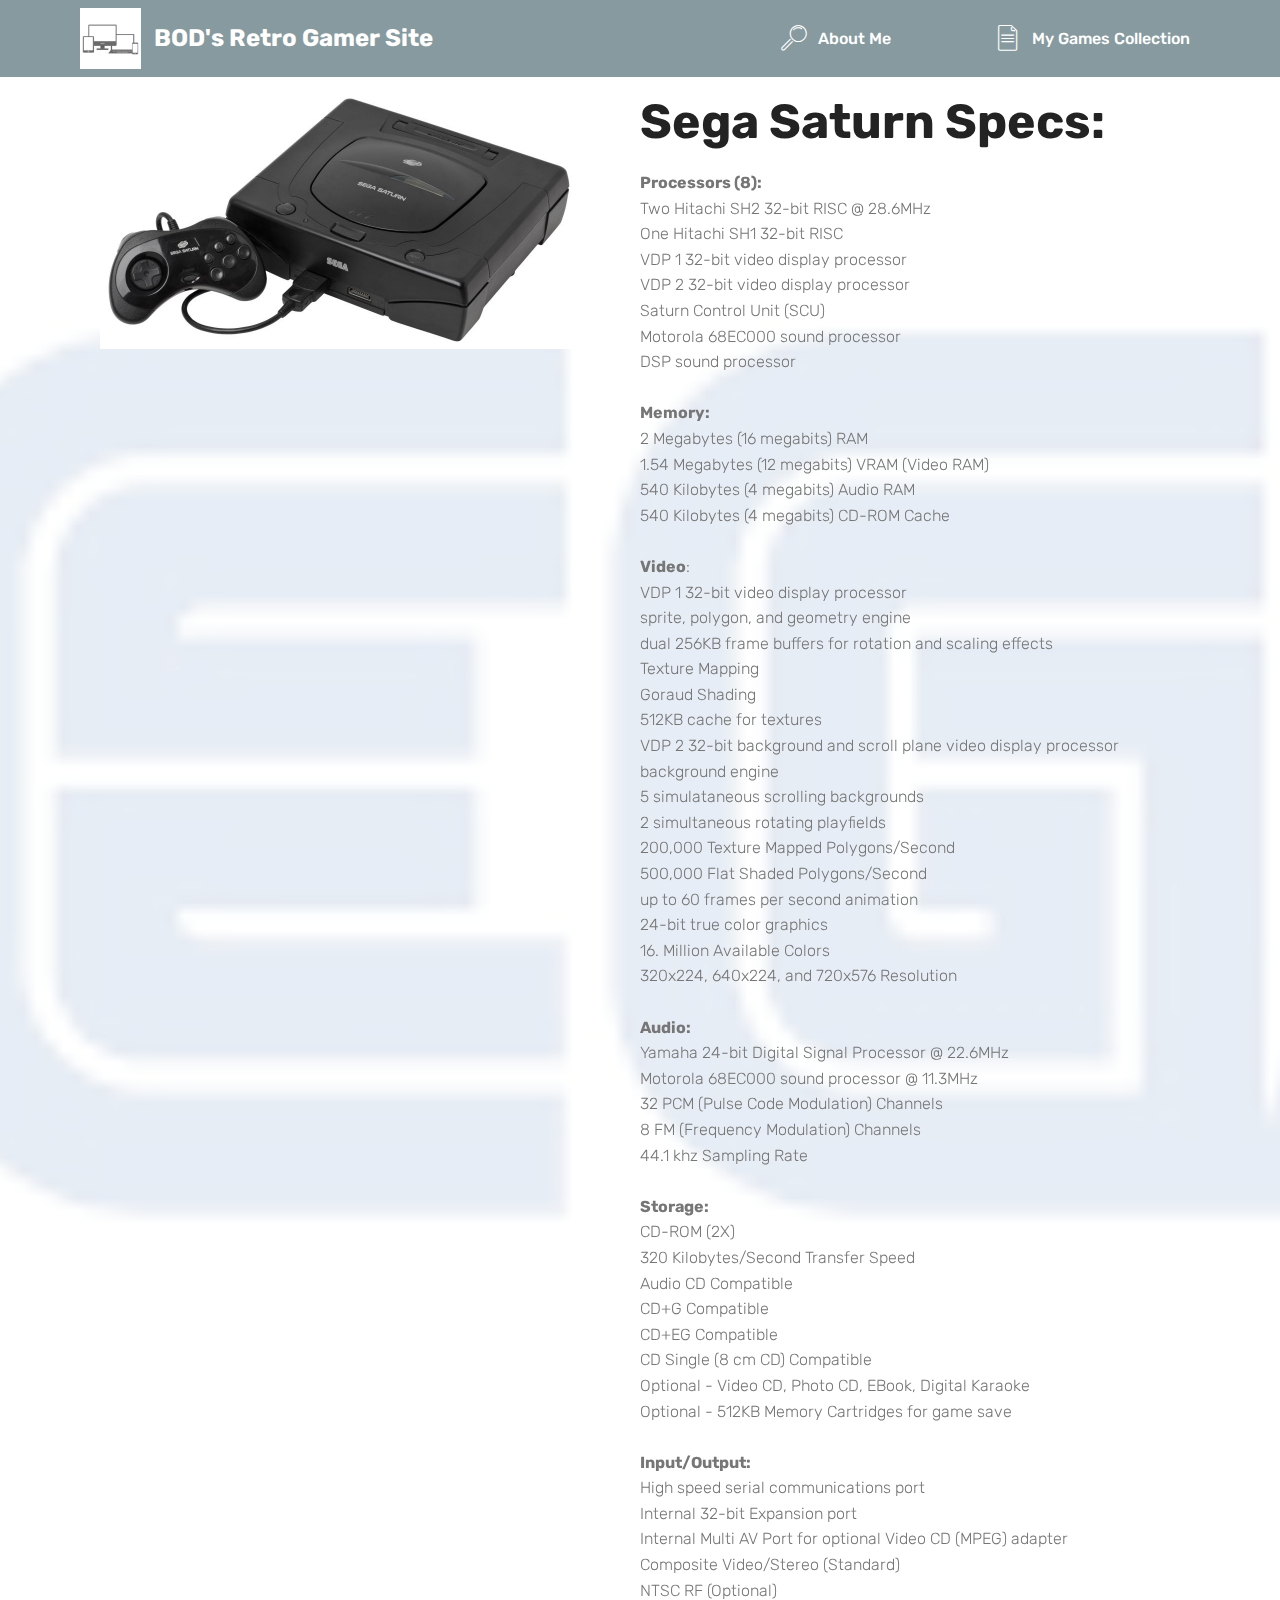
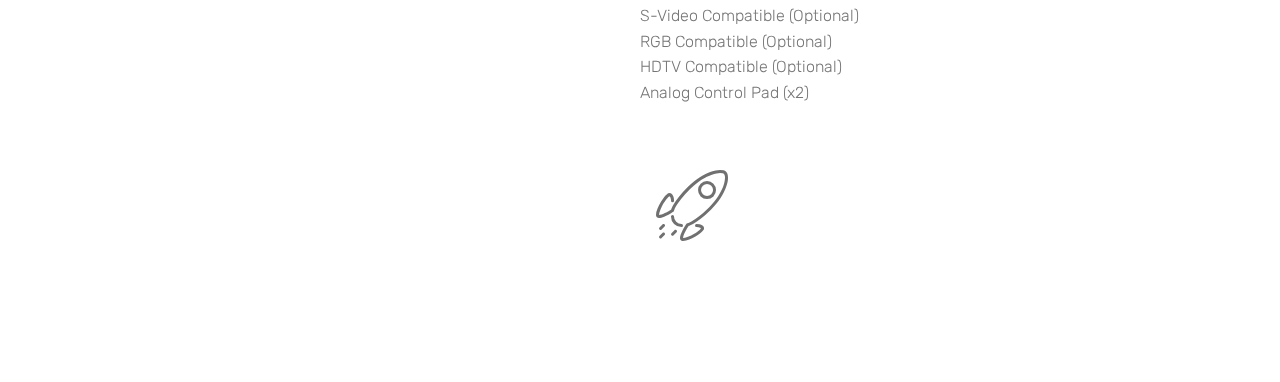
<file: saturn.html>
<!DOCTYPE html>
<html >
<head>
  <!-- Site made with Mobirise Website Builder v4.8.1, https://mobirise.com -->
  <meta charset="UTF-8">
  <meta http-equiv="X-UA-Compatible" content="IE=edge">
  <meta name="generator" content="Mobirise v4.8.1, mobirise.com">
  <meta name="viewport" content="width=device-width, initial-scale=1, minimum-scale=1">
  <link rel="shortcut icon" href="assets/images/mbr-184x184.jpg" type="image/x-icon">
  <meta name="description" content="Web Page GSaturn specs">
  <title>saturn</title>
  <link rel="stylesheet" href="assets/web/assets/mobirise-icons/mobirise-icons.css">
  <link rel="stylesheet" href="assets/tether/tether.min.css">
  <link rel="stylesheet" href="assets/bootstrap/css/bootstrap.min.css">
  <link rel="stylesheet" href="assets/bootstrap/css/bootstrap-grid.min.css">
  <link rel="stylesheet" href="assets/bootstrap/css/bootstrap-reboot.min.css">
  <link rel="stylesheet" href="assets/dropdown/css/style.css">
  <link rel="stylesheet" href="assets/theme/css/style.css">
  <link rel="stylesheet" href="assets/mobirise/css/mbr-additional.css" type="text/css">
  
  
  
</head>
<body>
  <section class="menu cid-r2ADSY5bUI" once="menu" id="menu1-h">

    

    <nav class="navbar navbar-expand beta-menu navbar-dropdown align-items-center navbar-fixed-top navbar-toggleable-sm">
        <button class="navbar-toggler navbar-toggler-right" type="button" data-toggle="collapse" data-target="#navbarSupportedContent" aria-controls="navbarSupportedContent" aria-expanded="false" aria-label="Toggle navigation">
            <div class="hamburger">
                <span></span>
                <span></span>
                <span></span>
                <span></span>
            </div>
        </button>
        <div class="menu-logo">
            <div class="navbar-brand">
                <span class="navbar-logo">
                    <a href="index.html">
                         <img src="assets/images/mbr-184x184.jpg" alt="Mobirise" title="" style="height: 3.8rem;">
                    </a>
                </span>
                <span class="navbar-caption-wrap"><a class="navbar-caption text-white display-5" href="index.html">
                        BOD's Retro Gamer Site</a></span>
            </div>
        </div>
        <div class="collapse navbar-collapse" id="navbarSupportedContent">
            <ul class="navbar-nav nav-dropdown nav-right" data-app-modern-menu="true"><li class="nav-item">
                    <a class="nav-link link text-white display-7" href="about me.html" target="_blank">
                        <span class="mbri-search mbr-iconfont mbr-iconfont-btn"></span>
                        About Me &nbsp; &nbsp; &nbsp; &nbsp; &nbsp; &nbsp; &nbsp; &nbsp; &nbsp; &nbsp;&nbsp;</a>
                </li><li class="nav-item">
                    <a class="nav-link link text-white display-7" href="my games.html"><span class="mbri-file mbr-iconfont mbr-iconfont-btn"></span>
                        My Games Collection</a>
                </li></ul>
            
        </div>
    </nav>
</section>

<section class="engine"><a href="https://mobiri.se/k">how to develop your own website</a></section><section class="features11 cid-r2B5olrs2I mbr-parallax-background" id="features11-i">

    

    <div class="mbr-overlay" style="opacity: 0.9; background-color: rgb(255, 255, 255);">
    </div>

    <div class="container">   
        <div class="col-md-12">
            <div class="media-container-row">
                <div class="mbr-figure" style="width: 50%;">
                    <img src="assets/images/saturn-952x518.jpg" alt="Mobirise" title="">
                </div>
                <div class=" align-left aside-content">
                    <h2 class="mbr-title pt-2 mbr-fonts-style display-2"><strong>
                        Sega Saturn Specs:</strong></h2>
                    <div class="mbr-section-text">
                        <p class="mbr-text mb-5 pt-3 mbr-light mbr-fonts-style display-7"><strong>Processors (8):&nbsp;</strong><br>Two Hitachi SH2 32-bit RISC @ 28.6MHz
<br>One Hitachi SH1 32-bit RISC
<br>VDP 1 32-bit video display processor
<br>VDP 2 32-bit video display processor
<br>Saturn Control Unit (SCU)
<br>Motorola 68EC000 sound processor
<br>DSP sound processor
<br>
<br><strong>Memory:&nbsp;<br></strong>2 Megabytes (16 megabits) RAM
<br>1.54 Megabytes (12 megabits) VRAM (Video RAM)
<br>540 Kilobytes (4 megabits) Audio RAM
<br>540 Kilobytes (4 megabits) CD-ROM Cache
<br><br><strong>Video</strong>:<br>VDP 1 32-bit video display processor
<br>sprite, polygon, and geometry engine
<br>dual 256KB frame buffers for rotation and scaling effects
<br>Texture Mapping
<br>Goraud Shading
<br>512KB cache for textures
<br>VDP 2 32-bit background and scroll plane video display processor
<br>background engine
<br>5 simulataneous scrolling backgrounds
<br>2 simultaneous rotating playfields
<br>200,000 Texture Mapped Polygons/Second
<br>500,000 Flat Shaded Polygons/Second
<br>up to 60 frames per second animation
<br>24-bit true color graphics 
<br>16. Million Available Colors
<br>320x224, 640x224, and 720x576 Resolution<br>
<br><strong>Audio:</strong><br>Yamaha 24-bit Digital Signal Processor @ 22.6MHz
<br>Motorola 68EC000 sound processor @ 11.3MHz
<br>32 PCM (Pulse Code Modulation) Channels
<br>8 FM (Frequency Modulation) Channels
<br>44.1 khz Sampling Rate
<br><br><strong>Storage:</strong><br>CD-ROM (2X)
<br>320 Kilobytes/Second Transfer Speed
<br>Audio CD Compatible
<br>CD+G Compatible
<br>CD+EG Compatible
<br>CD Single (8 cm CD) Compatible
<br>Optional - Video CD, Photo CD, EBook, Digital Karaoke
<br>Optional - 512KB Memory Cartridges for game save
<br><br><strong>Input/Output:</strong><br>High speed serial communications port
<br>Internal 32-bit Expansion port
<br>Internal Multi AV Port for optional Video CD (MPEG) adapter
<br>Composite Video/Stereo (Standard)
<br>NTSC RF (Optional)
<br>S-Video Compatible (Optional)
<br>RGB Compatible (Optional)
<br>HDTV Compatible (Optional)
<br>Analog Control Pad (x2)&nbsp;</p>
                    </div>

                    <div class="block-content">
                        <div class="card p-3 pr-3">
                            <div class="media">
                                <div class=" align-self-center card-img pb-3">
                                    <span class="mbr-iconfont mbri-rocket"></span>
                                </div>     
                                <div class="media-body">
                                    <h4 class="card-title mbr-fonts-style display-7"></h4>
                                </div>
                            </div>                

                            <div class="card-box">
                                <p class="block-text mbr-fonts-style display-7"></p>
                            </div>
                        </div>

                        
                    </div>
                </div>
            </div>
        </div> 
    </div>          
</section>


  <script src="assets/web/assets/jquery/jquery.min.js"></script>
  <script src="assets/popper/popper.min.js"></script>
  <script src="assets/tether/tether.min.js"></script>
  <script src="assets/bootstrap/js/bootstrap.min.js"></script>
  <script src="assets/smoothscroll/smooth-scroll.js"></script>
  <script src="assets/dropdown/js/script.min.js"></script>
  <script src="assets/touchswipe/jquery.touch-swipe.min.js"></script>
  <script src="assets/parallax/jarallax.min.js"></script>
  <script src="assets/theme/js/script.js"></script>
  
  
</body>
</html>
</file>
<file: assets/web/assets/mobirise-icons/mobirise-icons.css>
@font-face {
  font-family: 'MobiriseIcons';
  src:  url('mobirise-icons.eot?spat4u');
  src:  url('mobirise-icons.eot?spat4u#iefix') format('embedded-opentype'),
    url('mobirise-icons.ttf?spat4u') format('truetype'),
    url('mobirise-icons.woff?spat4u') format('woff'),
    url('mobirise-icons.svg?spat4u#MobiriseIcons') format('svg');
  font-weight: normal;
  font-style: normal;
}

[class^="mbri-"], [class*=" mbri-"] {
  /* use !important to prevent issues with browser extensions that change fonts */
  font-family: MobiriseIcons !important;
  speak: none;
  font-style: normal;
  font-weight: normal;
  font-variant: normal;
  text-transform: none;
  line-height: 1;

  /* Better Font Rendering =========== */
  -webkit-font-smoothing: antialiased;
  -moz-osx-font-smoothing: grayscale;
}

.mbri-add-submenu:before {
  content: "\e900";
}
.mbri-alert:before {
  content: "\e901";
}
.mbri-align-center:before {
  content: "\e902";
}
.mbri-align-justify:before {
  content: "\e903";
}
.mbri-align-left:before {
  content: "\e904";
}
.mbri-align-right:before {
  content: "\e905";
}
.mbri-android:before {
  content: "\e906";
}
.mbri-apple:before {
  content: "\e907";
}
.mbri-arrow-down:before {
  content: "\e908";
}
.mbri-arrow-next:before {
  content: "\e909";
}
.mbri-arrow-prev:before {
  content: "\e90a";
}
.mbri-arrow-up:before {
  content: "\e90b";
}
.mbri-bold:before {
  content: "\e90c";
}
.mbri-bookmark:before {
  content: "\e90d";
}
.mbri-bootstrap:before {
  content: "\e90e";
}
.mbri-briefcase:before {
  content: "\e90f";
}
.mbri-browse:before {
  content: "\e910";
}
.mbri-bulleted-list:before {
  content: "\e911";
}
.mbri-calendar:before {
  content: "\e912";
}
.mbri-camera:before {
  content: "\e913";
}
.mbri-cart-add:before {
  content: "\e914";
}
.mbri-cart-full:before {
  content: "\e915";
}
.mbri-cash:before {
  content: "\e916";
}
.mbri-change-style:before {
  content: "\e917";
}
.mbri-chat:before {
  content: "\e918";
}
.mbri-clock:before {
  content: "\e919";
}
.mbri-close:before {
  content: "\e91a";
}
.mbri-cloud:before {
  content: "\e91b";
}
.mbri-code:before {
  content: "\e91c";
}
.mbri-contact-form:before {
  content: "\e91d";
}
.mbri-credit-card:before {
  content: "\e91e";
}
.mbri-cursor-click:before {
  content: "\e91f";
}
.mbri-cust-feedback:before {
  content: "\e920";
}
.mbri-database:before {
  content: "\e921";
}
.mbri-delivery:before {
  content: "\e922";
}
.mbri-desktop:before {
  content: "\e923";
}
.mbri-devices:before {
  content: "\e924";
}
.mbri-down:before {
  content: "\e925";
}
.mbri-download:before {
  content: "\e989";
}
.mbri-drag-n-drop:before {
  content: "\e927";
}
.mbri-drag-n-drop2:before {
  content: "\e928";
}
.mbri-edit:before {
  content: "\e929";
}
.mbri-edit2:before {
  content: "\e92a";
}
.mbri-error:before {
  content: "\e92b";
}
.mbri-extension:before {
  content: "\e92c";
}
.mbri-features:before {
  content: "\e92d";
}
.mbri-file:before {
  content: "\e92e";
}
.mbri-flag:before {
  content: "\e92f";
}
.mbri-folder:before {
  content: "\e930";
}
.mbri-gift:before {
  content: "\e931";
}
.mbri-github:before {
  content: "\e932";
}
.mbri-globe:before {
  content: "\e933";
}
.mbri-globe-2:before {
  content: "\e934";
}
.mbri-growing-chart:before {
  content: "\e935";
}
.mbri-hearth:before {
  content: "\e936";
}
.mbri-help:before {
  content: "\e937";
}
.mbri-home:before {
  content: "\e938";
}
.mbri-hot-cup:before {
  content: "\e939";
}
.mbri-idea:before {
  content: "\e93a";
}
.mbri-image-gallery:before {
  content: "\e93b";
}
.mbri-image-slider:before {
  content: "\e93c";
}
.mbri-info:before {
  content: "\e93d";
}
.mbri-italic:before {
  content: "\e93e";
}
.mbri-key:before {
  content: "\e93f";
}
.mbri-laptop:before {
  content: "\e940";
}
.mbri-layers:before {
  content: "\e941";
}
.mbri-left-right:before {
  content: "\e942";
}
.mbri-left:before {
  content: "\e943";
}
.mbri-letter:before {
  content: "\e944";
}
.mbri-like:before {
  content: "\e945";
}
.mbri-link:before {
  content: "\e946";
}
.mbri-lock:before {
  content: "\e947";
}
.mbri-login:before {
  content: "\e948";
}
.mbri-logout:before {
  content: "\e949";
}
.mbri-magic-stick:before {
  content: "\e94a";
}
.mbri-map-pin:before {
  content: "\e94b";
}
.mbri-menu:before {
  content: "\e94c";
}
.mbri-mobile:before {
  content: "\e94d";
}
.mbri-mobile2:before {
  content: "\e94e";
}
.mbri-mobirise:before {
  content: "\e94f";
}
.mbri-more-horizontal:before {
  content: "\e950";
}
.mbri-more-vertical:before {
  content: "\e951";
}
.mbri-music:before {
  content: "\e952";
}
.mbri-new-file:before {
  content: "\e953";
}
.mbri-numbered-list:before {
  content: "\e954";
}
.mbri-opened-folder:before {
  content: "\e955";
}
.mbri-pages:before {
  content: "\e956";
}
.mbri-paper-plane:before {
  content: "\e957";
}
.mbri-paperclip:before {
  content: "\e958";
}
.mbri-photo:before {
  content: "\e959";
}
.mbri-photos:before {
  content: "\e95a";
}
.mbri-pin:before {
  content: "\e95b";
}
.mbri-play:before {
  content: "\e95c";
}
.mbri-plus:before {
  content: "\e95d";
}
.mbri-preview:before {
  content: "\e95e";
}
.mbri-print:before {
  content: "\e95f";
}
.mbri-protect:before {
  content: "\e960";
}
.mbri-question:before {
  content: "\e961";
}
.mbri-quote-left:before {
  content: "\e962";
}
.mbri-quote-right:before {
  content: "\e963";
}
.mbri-refresh:before {
  content: "\e964";
}
.mbri-responsive:before {
  content: "\e965";
}
.mbri-right:before {
  content: "\e966";
}
.mbri-rocket:before {
  content: "\e967";
}
.mbri-sad-face:before {
  content: "\e968";
}
.mbri-sale:before {
  content: "\e969";
}
.mbri-save:before {
  content: "\e96a";
}
.mbri-search:before {
  content: "\e96b";
}
.mbri-setting:before {
  content: "\e96c";
}
.mbri-setting2:before {
  content: "\e96d";
}
.mbri-setting3:before {
  content: "\e96e";
}
.mbri-share:before {
  content: "\e96f";
}
.mbri-shopping-bag:before {
  content: "\e970";
}
.mbri-shopping-basket:before {
  content: "\e971";
}
.mbri-shopping-cart:before {
  content: "\e972";
}
.mbri-sites:before {
  content: "\e973";
}
.mbri-smile-face:before {
  content: "\e974";
}
.mbri-speed:before {
  content: "\e975";
}
.mbri-star:before {
  content: "\e976";
}
.mbri-success:before {
  content: "\e977";
}
.mbri-sun:before {
  content: "\e978";
}
.mbri-sun2:before {
  content: "\e979";
}
.mbri-tablet:before {
  content: "\e97a";
}
.mbri-tablet-vertical:before {
  content: "\e97b";
}
.mbri-target:before {
  content: "\e97c";
}
.mbri-timer:before {
  content: "\e97d";
}
.mbri-to-ftp:before {
  content: "\e97e";
}
.mbri-to-local-drive:before {
  content: "\e97f";
}
.mbri-touch-swipe:before {
  content: "\e980";
}
.mbri-touch:before {
  content: "\e981";
}
.mbri-trash:before {
  content: "\e982";
}
.mbri-underline:before {
  content: "\e983";
}
.mbri-unlink:before {
  content: "\e984";
}
.mbri-unlock:before {
  content: "\e985";
}
.mbri-up-down:before {
  content: "\e986";
}
.mbri-up:before {
  content: "\e987";
}
.mbri-update:before {
  content: "\e988";
}
.mbri-upload:before {
 content: "\e926"; 
}
.mbri-user:before {
  content: "\e98a";
}
.mbri-user2:before {
  content: "\e98b";
}
.mbri-users:before {
  content: "\e98c";
}
.mbri-video:before {
  content: "\e98d";
}
.mbri-video-play:before {
  content: "\e98e";
}
.mbri-watch:before {
  content: "\e98f";
}
.mbri-website-theme:before {
  content: "\e990";
}
.mbri-wifi:before {
  content: "\e991";
}
.mbri-windows:before {
  content: "\e992";
}
.mbri-zoom-out:before {
  content: "\e993";
}
.mbri-redo:before {
  content: "\e994";
}
.mbri-undo:before {
  content: "\e995";
}
</file>
<file: assets/dropdown/css/style.css>
.navbar-dropdown {
  left: 0;
  padding: 0;
  position: absolute;
  right: 0;
  top: 0;
  transition: all 0.45s ease;
  z-index: 1030;
  background: #282828; }
  .navbar-dropdown .navbar-logo {
    margin-right: 0.8rem;
    transition: margin 0.3s ease-in-out;
    vertical-align: middle; }
    .navbar-dropdown .navbar-logo img {
      height: 3.125rem;
      transition: all 0.3s ease-in-out; }
    .navbar-dropdown .navbar-logo.mbr-iconfont {
      font-size: 3.125rem;
      line-height: 3.125rem; }
  .navbar-dropdown .navbar-caption {
    font-weight: 700;
    white-space: normal;
    vertical-align: -4px;
    line-height: 3.125rem !important; }
    .navbar-dropdown .navbar-caption, .navbar-dropdown .navbar-caption:hover {
      color: inherit;
      text-decoration: none; }
  .navbar-dropdown .mbr-iconfont + .navbar-caption {
    vertical-align: -1px; }
  .navbar-dropdown.navbar-fixed-top {
    position: fixed; }
  .navbar-dropdown .navbar-brand span {
    vertical-align: -4px; }
  .navbar-dropdown.bg-color.transparent {
    background: none; }
  .navbar-dropdown.navbar-short .navbar-brand {
    padding: 0.625rem 0; }
    .navbar-dropdown.navbar-short .navbar-brand span {
      vertical-align: -1px; }
  .navbar-dropdown.navbar-short .navbar-caption {
    line-height: 2.375rem !important;
    vertical-align: -2px; }
  .navbar-dropdown.navbar-short .navbar-logo {
    margin-right: 0.5rem; }
    .navbar-dropdown.navbar-short .navbar-logo img {
      height: 2.375rem; }
    .navbar-dropdown.navbar-short .navbar-logo.mbr-iconfont {
      font-size: 2.375rem;
      line-height: 2.375rem; }
  .navbar-dropdown.navbar-short .mbr-table-cell {
    height: 3.625rem; }
  .navbar-dropdown .navbar-close {
    left: 0.6875rem;
    position: fixed;
    top: 0.75rem;
    z-index: 1000; }
  .navbar-dropdown .hamburger-icon {
    content: "";
    display: inline-block;
    vertical-align: middle;
    width: 16px;
    -webkit-box-shadow: 0 -6px 0 1px #282828,0 0 0 1px #282828,0 6px 0 1px #282828;
    -moz-box-shadow: 0 -6px 0 1px #282828,0 0 0 1px #282828,0 6px 0 1px #282828;
    box-shadow: 0 -6px 0 1px #282828,0 0 0 1px #282828,0 6px 0 1px #282828; }

.dropdown-menu .dropdown-toggle[data-toggle="dropdown-submenu"]::after {
  border-bottom: 0.35em solid transparent;
  border-left: 0.35em solid;
  border-right: 0;
  border-top: 0.35em solid transparent;
  margin-left: 0.3rem; }

.dropdown-menu .dropdown-item:focus {
  outline: 0; }

.nav-dropdown {
  font-size: 0.75rem;
  font-weight: 500;
  height: auto !important; }
  .nav-dropdown .nav-btn {
    padding-left: 1rem; }
  .nav-dropdown .link {
    margin: .667em 1.667em;
    font-weight: 500;
    padding: 0;
    transition: color .2s ease-in-out; }
    .nav-dropdown .link.dropdown-toggle {
      margin-right: 2.583em; }
      .nav-dropdown .link.dropdown-toggle::after {
        margin-left: .25rem;
        border-top: 0.35em solid;
        border-right: 0.35em solid transparent;
        border-left: 0.35em solid transparent;
        border-bottom: 0; }
      .nav-dropdown .link.dropdown-toggle[aria-expanded="true"] {
        margin: 0;
        padding: 0.667em 3.263em  0.667em 1.667em; }
  .nav-dropdown .link::after,
  .nav-dropdown .dropdown-item::after {
    color: inherit; }
  .nav-dropdown .btn {
    font-size: 0.75rem;
    font-weight: 700;
    letter-spacing: 0;
    margin-bottom: 0;
    padding-left: 1.25rem;
    padding-right: 1.25rem; }
  .nav-dropdown .dropdown-menu {
    border-radius: 0;
    border: 0;
    left: 0;
    margin: 0;
    padding-bottom: 1.25rem;
    padding-top: 1.25rem;
    position: relative; }
  .nav-dropdown .dropdown-submenu {
    margin-left: 0.125rem;
    top: 0; }
  .nav-dropdown .dropdown-item {
    font-weight: 500;
    line-height: 2;
    padding: 0.3846em 4.615em 0.3846em 1.5385em;
    position: relative;
    transition: color .2s ease-in-out, background-color .2s ease-in-out; }
    .nav-dropdown .dropdown-item::after {
      margin-top: -0.3077em;
      position: absolute;
      right: 1.1538em;
      top: 50%; }
    .nav-dropdown .dropdown-item:focus, .nav-dropdown .dropdown-item:hover {
      background: none; }

@media (max-width: 767px) {
  .nav-dropdown.navbar-toggleable-sm {
    bottom: 0;
    display: none;
    left: 0;
    overflow-x: hidden;
    position: fixed;
    top: 0;
    transform: translateX(-100%);
    -ms-transform: translateX(-100%);
    -webkit-transform: translateX(-100%);
    width: 18.75rem;
    z-index: 999; } }
.nav-dropdown.navbar-toggleable-xl {
  bottom: 0;
  display: none;
  left: 0;
  overflow-x: hidden;
  position: fixed;
  top: 0;
  transform: translateX(-100%);
  -ms-transform: translateX(-100%);
  -webkit-transform: translateX(-100%);
  width: 18.75rem;
  z-index: 999; }

.nav-dropdown-sm {
  display: block !important;
  overflow-x: hidden;
  overflow: auto;
  padding-top: 3.875rem; }
  .nav-dropdown-sm::after {
    content: "";
    display: block;
    height: 3rem;
    width: 100%; }
  .nav-dropdown-sm.collapse.in ~ .navbar-close {
    display: block !important; }
  .nav-dropdown-sm.collapsing, .nav-dropdown-sm.collapse.in {
    transform: translateX(0);
    -ms-transform: translateX(0);
    -webkit-transform: translateX(0);
    transition: all 0.25s ease-out;
    -webkit-transition: all 0.25s ease-out;
    background: #282828; }
  .nav-dropdown-sm.collapsing[aria-expanded="false"] {
    transform: translateX(-100%);
    -ms-transform: translateX(-100%);
    -webkit-transform: translateX(-100%); }
  .nav-dropdown-sm .nav-item {
    display: block;
    margin-left: 0 !important;
    padding-left: 0; }
  .nav-dropdown-sm .link,
  .nav-dropdown-sm .dropdown-item {
    border-top: 1px dotted rgba(255, 255, 255, 0.1);
    font-size: 0.8125rem;
    line-height: 1.6;
    margin: 0 !important;
    padding: 0.875rem 2.4rem 0.875rem 1.5625rem !important;
    position: relative;
    white-space: normal; }
    .nav-dropdown-sm .link:focus, .nav-dropdown-sm .link:hover,
    .nav-dropdown-sm .dropdown-item:focus,
    .nav-dropdown-sm .dropdown-item:hover {
      background: rgba(0, 0, 0, 0.2) !important;
      color: #c0a375; }
  .nav-dropdown-sm .nav-btn {
    position: relative;
    padding: 1.5625rem 1.5625rem 0 1.5625rem; }
    .nav-dropdown-sm .nav-btn::before {
      border-top: 1px dotted rgba(255, 255, 255, 0.1);
      content: "";
      left: 0;
      position: absolute;
      top: 0;
      width: 100%; }
    .nav-dropdown-sm .nav-btn + .nav-btn {
      padding-top: 0.625rem; }
      .nav-dropdown-sm .nav-btn + .nav-btn::before {
        display: none; }
  .nav-dropdown-sm .btn {
    padding: 0.625rem 0; }
  .nav-dropdown-sm .dropdown-toggle[data-toggle="dropdown-submenu"]::after {
    margin-left: .25rem;
    border-top: 0.35em solid;
    border-right: 0.35em solid transparent;
    border-left: 0.35em solid transparent;
    border-bottom: 0; }
  .nav-dropdown-sm .dropdown-toggle[data-toggle="dropdown-submenu"][aria-expanded="true"]::after {
    border-top: 0;
    border-right: 0.35em solid transparent;
    border-left: 0.35em solid transparent;
    border-bottom: 0.35em solid; }
  .nav-dropdown-sm .dropdown-menu {
    margin: 0;
    padding: 0;
    position: relative;
    top: 0;
    left: 0;
    width: 100%;
    border: 0;
    float: none;
    border-radius: 0;
    background: none; }
  .nav-dropdown-sm .dropdown-submenu {
    left: 100%;
    margin-left: 0.125rem;
    margin-top: -1.25rem;
    top: 0; }

.navbar-toggleable-sm .nav-dropdown .dropdown-menu {
  position: absolute; }

.navbar-toggleable-sm .nav-dropdown .dropdown-submenu {
  left: 100%;
  margin-left: 0.125rem;
  margin-top: -1.25rem;
  top: 0; }

.navbar-toggleable-sm.opened .nav-dropdown .dropdown-menu {
  position: relative; }

.navbar-toggleable-sm.opened .nav-dropdown .dropdown-submenu {
  left: 0;
  margin-left: 00rem;
  margin-top: 0rem;
  top: 0; }

.is-builder .nav-dropdown.collapsing {
  transition: none !important; }

/*# sourceMappingURL=style.css.map */
</file>
<file: assets/socicon/css/styles.css>
@charset "UTF-8";

@font-face {
  font-family: "socicon";
  src:url("../fonts/socicon.eot");
  src:url("../fonts/socicon.eot?#iefix") format("embedded-opentype"),
    url("../fonts/socicon.woff") format("woff"),
    url("../fonts/socicon.ttf") format("truetype"),
    url("../fonts/socicon.svg#socicon") format("svg");
  font-weight: normal;
  font-style: normal;

}

[data-icon]:before {
  font-family: "socicon" !important;
  content: attr(data-icon);
  font-style: normal !important;
  font-weight: normal !important;
  font-variant: normal !important;
  text-transform: none !important;
  speak: none;
  line-height: 1;
  -webkit-font-smoothing: antialiased;
  -moz-osx-font-smoothing: grayscale;
}

[class^="socicon-"]:before,
[class*=" socicon-"]:before {
  font-family: "socicon" !important;
  font-style: normal !important;
  font-weight: normal !important;
  font-variant: normal !important;
  text-transform: none !important;
  speak: none;
  line-height: 1;
  -webkit-font-smoothing: antialiased;
  -moz-osx-font-smoothing: grayscale;
}

.socicon-modelmayhem:before {
  content: "\e000";
}
.socicon-mixcloud:before {
  content: "\e001";
}
.socicon-drupal:before {
  content: "\e002";
}
.socicon-swarm:before {
  content: "\e003";
}
.socicon-istock:before {
  content: "\e004";
}
.socicon-yammer:before {
  content: "\e005";
}
.socicon-ello:before {
  content: "\e006";
}
.socicon-stackoverflow:before {
  content: "\e007";
}
.socicon-persona:before {
  content: "\e008";
}
.socicon-triplej:before {
  content: "\e009";
}
.socicon-houzz:before {
  content: "\e00a";
}
.socicon-rss:before {
  content: "\e00b";
}
.socicon-paypal:before {
  content: "\e00c";
}
.socicon-odnoklassniki:before {
  content: "\e00d";
}
.socicon-airbnb:before {
  content: "\e00e";
}
.socicon-periscope:before {
  content: "\e00f";
}
.socicon-outlook:before {
  content: "\e010";
}
.socicon-coderwall:before {
  content: "\e011";
}
.socicon-tripadvisor:before {
  content: "\e012";
}
.socicon-appnet:before {
  content: "\e013";
}
.socicon-goodreads:before {
  content: "\e014";
}
.socicon-tripit:before {
  content: "\e015";
}
.socicon-lanyrd:before {
  content: "\e016";
}
.socicon-slideshare:before {
  content: "\e017";
}
.socicon-buffer:before {
  content: "\e018";
}
.socicon-disqus:before {
  content: "\e019";
}
.socicon-vkontakte:before {
  content: "\e01a";
}
.socicon-whatsapp:before {
  content: "\e01b";
}
.socicon-patreon:before {
  content: "\e01c";
}
.socicon-storehouse:before {
  content: "\e01d";
}
.socicon-pocket:before {
  content: "\e01e";
}
.socicon-mail:before {
  content: "\e01f";
}
.socicon-blogger:before {
  content: "\e020";
}
.socicon-technorati:before {
  content: "\e021";
}
.socicon-reddit:before {
  content: "\e022";
}
.socicon-dribbble:before {
  content: "\e023";
}
.socicon-stumbleupon:before {
  content: "\e024";
}
.socicon-digg:before {
  content: "\e025";
}
.socicon-envato:before {
  content: "\e026";
}
.socicon-behance:before {
  content: "\e027";
}
.socicon-delicious:before {
  content: "\e028";
}
.socicon-deviantart:before {
  content: "\e029";
}
.socicon-forrst:before {
  content: "\e02a";
}
.socicon-play:before {
  content: "\e02b";
}
.socicon-zerply:before {
  content: "\e02c";
}
.socicon-wikipedia:before {
  content: "\e02d";
}
.socicon-apple:before {
  content: "\e02e";
}
.socicon-flattr:before {
  content: "\e02f";
}
.socicon-github:before {
  content: "\e030";
}
.socicon-renren:before {
  content: "\e031";
}
.socicon-friendfeed:before {
  content: "\e032";
}
.socicon-newsvine:before {
  content: "\e033";
}
.socicon-identica:before {
  content: "\e034";
}
.socicon-bebo:before {
  content: "\e035";
}
.socicon-zynga:before {
  content: "\e036";
}
.socicon-steam:before {
  content: "\e037";
}
.socicon-xbox:before {
  content: "\e038";
}
.socicon-windows:before {
  content: "\e039";
}
.socicon-qq:before {
  content: "\e03a";
}
.socicon-douban:before {
  content: "\e03b";
}
.socicon-meetup:before {
  content: "\e03c";
}
.socicon-playstation:before {
  content: "\e03d";
}
.socicon-android:before {
  content: "\e03e";
}
.socicon-snapchat:before {
  content: "\e03f";
}
.socicon-twitter:before {
  content: "\e040";
}
.socicon-facebook:before {
  content: "\e041";
}
.socicon-googleplus:before {
  content: "\e042";
}
.socicon-pinterest:before {
  content: "\e043";
}
.socicon-foursquare:before {
  content: "\e044";
}
.socicon-yahoo:before {
  content: "\e045";
}
.socicon-skype:before {
  content: "\e046";
}
.socicon-yelp:before {
  content: "\e047";
}
.socicon-feedburner:before {
  content: "\e048";
}
.socicon-linkedin:before {
  content: "\e049";
}
.socicon-viadeo:before {
  content: "\e04a";
}
.socicon-xing:before {
  content: "\e04b";
}
.socicon-myspace:before {
  content: "\e04c";
}
.socicon-soundcloud:before {
  content: "\e04d";
}
.socicon-spotify:before {
  content: "\e04e";
}
.socicon-grooveshark:before {
  content: "\e04f";
}
.socicon-lastfm:before {
  content: "\e050";
}
.socicon-youtube:before {
  content: "\e051";
}
.socicon-vimeo:before {
  content: "\e052";
}
.socicon-dailymotion:before {
  content: "\e053";
}
.socicon-vine:before {
  content: "\e054";
}
.socicon-flickr:before {
  content: "\e055";
}
.socicon-500px:before {
  content: "\e056";
}
.socicon-wordpress:before {
  content: "\e058";
}
.socicon-tumblr:before {
  content: "\e059";
}
.socicon-twitch:before {
  content: "\e05a";
}
.socicon-8tracks:before {
  content: "\e05b";
}
.socicon-amazon:before {
  content: "\e05c";
}
.socicon-icq:before {
  content: "\e05d";
}
.socicon-smugmug:before {
  content: "\e05e";
}
.socicon-ravelry:before {
  content: "\e05f";
}
.socicon-weibo:before {
  content: "\e060";
}
.socicon-baidu:before {
  content: "\e061";
}
.socicon-angellist:before {
  content: "\e062";
}
.socicon-ebay:before {
  content: "\e063";
}
.socicon-imdb:before {
  content: "\e064";
}
.socicon-stayfriends:before {
  content: "\e065";
}
.socicon-residentadvisor:before {
  content: "\e066";
}
.socicon-google:before {
  content: "\e067";
}
.socicon-yandex:before {
  content: "\e068";
}
.socicon-sharethis:before {
  content: "\e069";
}
.socicon-bandcamp:before {
  content: "\e06a";
}
.socicon-itunes:before {
  content: "\e06b";
}
.socicon-deezer:before {
  content: "\e06c";
}
.socicon-telegram:before {
  content: "\e06e";
}
.socicon-openid:before {
  content: "\e06f";
}
.socicon-amplement:before {
  content: "\e070";
}
.socicon-viber:before {
  content: "\e071";
}
.socicon-zomato:before {
  content: "\e072";
}
.socicon-draugiem:before {
  content: "\e074";
}
.socicon-endomodo:before {
  content: "\e075";
}
.socicon-filmweb:before {
  content: "\e076";
}
.socicon-stackexchange:before {
  content: "\e077";
}
.socicon-wykop:before {
  content: "\e078";
}
.socicon-teamspeak:before {
  content: "\e079";
}
.socicon-teamviewer:before {
  content: "\e07a";
}
.socicon-ventrilo:before {
  content: "\e07b";
}
.socicon-younow:before {
  content: "\e07c";
}
.socicon-raidcall:before {
  content: "\e07d";
}
.socicon-mumble:before {
  content: "\e07e";
}
.socicon-medium:before {
  content: "\e06d";
}
.socicon-bebee:before {
  content: "\e07f";
}
.socicon-hitbox:before {
  content: "\e080";
}
.socicon-reverbnation:before {
  content: "\e081";
}
.socicon-formulr:before {
  content: "\e082";
}
.socicon-instagram:before {
  content: "\e057";
}
.socicon-battlenet:before {
  content: "\e083";
}
.socicon-chrome:before {
  content: "\e084";
}
.socicon-discord:before {
  content: "\e086";
}
.socicon-issuu:before {
  content: "\e087";
}
.socicon-macos:before {
  content: "\e088";
}
.socicon-firefox:before {
  content: "\e089";
}
.socicon-opera:before {
  content: "\e08d";
}
.socicon-keybase:before {
  content: "\e090";
}
.socicon-alliance:before {
  content: "\e091";
}
.socicon-livejournal:before {
  content: "\e092";
}
.socicon-googlephotos:before {
  content: "\e093";
}
.socicon-horde:before {
  content: "\e094";
}
.socicon-etsy:before {
  content: "\e095";
}
.socicon-zapier:before {
  content: "\e096";
}
.socicon-google-scholar:before {
  content: "\e097";
}
.socicon-researchgate:before {
  content: "\e098";
}
.socicon-wechat:before {
  content: "\e099";
}
.socicon-strava:before {
  content: "\e09a";
}
.socicon-line:before {
  content: "\e09b";
}
.socicon-lyft:before {
  content: "\e09c";
}
.socicon-uber:before {
  content: "\e09d";
}
.socicon-songkick:before {
  content: "\e09e";
}
.socicon-viewbug:before {
  content: "\e09f";
}
.socicon-googlegroups:before {
  content: "\e0a0";
}
.socicon-quora:before {
  content: "\e073";
}
.socicon-diablo:before {
  content: "\e085";
}
.socicon-blizzard:before {
  content: "\e0a1";
}
.socicon-hearthstone:before {
  content: "\e08b";
}
.socicon-heroes:before {
  content: "\e08a";
}
.socicon-overwatch:before {
  content: "\e08c";
}
.socicon-warcraft:before {
  content: "\e08e";
}
.socicon-starcraft:before {
  content: "\e08f";
}
.socicon-beam:before {
  content: "\e0a2";
}
.socicon-curse:before {
  content: "\e0a3";
}
.socicon-player:before {
  content: "\e0a4";
}
.socicon-streamjar:before {
  content: "\e0a5";
}
.socicon-nintendo:before {
  content: "\e0a6";
}
.socicon-hellocoton:before {
  content: "\e0a7";
}
</file>
<file: assets/theme/css/style.css>
/*!
 * Mobirise v4 theme (https://mobirise.com/)
 * Copyright 2017 Mobirise
 */
section {
  background-color: #eeeeee; }

section,
.container,
.container-fluid {
  position: relative;
  word-wrap: break-word; }

a.mbr-iconfont:hover {
  text-decoration: none; }

.article .lead p, .article .lead ul, .article .lead ol, .article .lead pre, .article .lead blockquote {
  margin-bottom: 0; }

a {
  font-style: normal;
  font-weight: 400;
  cursor: pointer; }
  a, a:hover {
    text-decoration: none; }

figure {
  margin-bottom: 0; }

body {
  color: #232323; }

h1, h2, h3, h4, h5, h6,
.h1, .h2, .h3, .h4, .h5, .h6,
.display-1, .display-2, .display-3, .display-4 {
  line-height: 1;
  word-break: break-word;
  word-wrap: break-word; }

b, strong {
  font-weight: bold; }

blockquote {
  padding: 10px 0 10px 20px;
  position: relative;
  border-left: 2px solid;
  border-color: #ff3366; }

input:-webkit-autofill, input:-webkit-autofill:hover, input:-webkit-autofill:focus, input:-webkit-autofill:active {
  transition-delay: 9999s;
  transition-property: background-color, color; }

textarea[type="hidden"] {
  display: none; }

body {
  position: relative; }

section {
  background-position: 50% 50%;
  background-repeat: no-repeat;
  background-size: cover; }
  section .mbr-background-video,
  section .mbr-background-video-preview {
    position: absolute;
    bottom: 0;
    left: 0;
    right: 0;
    top: 0; }

.hidden {
  visibility: hidden; }

.mbr-z-index20 {
  z-index: 20; }

/*! Base colors */
.mbr-white {
  color: #ffffff; }

.mbr-black {
  color: #000000; }

.mbr-bg-white {
  background-color: #ffffff; }

.mbr-bg-black {
  background-color: #000000; }

/*! Text-aligns */
.align-left {
  text-align: left; }

.align-center {
  text-align: center; }

.align-right {
  text-align: right; }

@media (max-width: 767px) {
  .align-left, .align-center, .align-right, .mbr-section-btn, .mbr-section-title {
    text-align: center; } }
/*! Font-weight  */
.mbr-light {
  font-weight: 300; }

.mbr-regular {
  font-weight: 400; }

.mbr-semibold {
  font-weight: 500; }

.mbr-bold {
  font-weight: 700; }

/*! Media  */
.media-size-item {
  -webkit-flex: 1 1 auto;
  -moz-flex: 1 1 auto;
  -ms-flex: 1 1 auto;
  -o-flex: 1 1 auto;
  flex: 1 1 auto; }

.media-content {
  -webkit-flex-basis: 100%;
  flex-basis: 100%; }

.media-container-row {
  display: -ms-flexbox;
  display: -webkit-flex;
  display: flex;
  -webkit-flex-direction: row;
  -ms-flex-direction: row;
  flex-direction: row;
  -webkit-flex-wrap: wrap;
  -ms-flex-wrap: wrap;
  flex-wrap: wrap;
  -webkit-justify-content: center;
  -ms-flex-pack: center;
  justify-content: center;
  -webkit-align-content: center;
  -ms-flex-line-pack: center;
  align-content: center;
  -webkit-align-items: start;
  -ms-flex-align: start;
  align-items: start; }
  .media-container-row .media-size-item {
    width: 400px; }

.media-container-column {
  display: -ms-flexbox;
  display: -webkit-flex;
  display: flex;
  -webkit-flex-direction: column;
  -ms-flex-direction: column;
  flex-direction: column;
  -webkit-flex-wrap: wrap;
  -ms-flex-wrap: wrap;
  flex-wrap: wrap;
  -webkit-justify-content: center;
  -ms-flex-pack: center;
  justify-content: center;
  -webkit-align-content: center;
  -ms-flex-line-pack: center;
  align-content: center;
  -webkit-align-items: stretch;
  -ms-flex-align: stretch;
  align-items: stretch; }
  .media-container-column > * {
    width: 100%; }

@media (min-width: 992px) {
  .media-container-row {
    -webkit-flex-wrap: nowrap;
    -ms-flex-wrap: nowrap;
    flex-wrap: nowrap; } }
figure {
  overflow: hidden; }

figure[mbr-media-size] {
  transition: width 0.1s; }

.mbr-figure img, .mbr-figure iframe {
  display: block;
  width: 100%; }

.card {
  background-color: transparent;
  border: none; }

.card-img {
  text-align: center;
  flex-shrink: 0; }

.media {
  max-width: 100%;
  margin: 0 auto; }

.mbr-figure {
  -ms-flex-item-align: center;
  -ms-grid-row-align: center;
  -webkit-align-self: center;
  align-self: center; }

.media-container > div {
  max-width: 100%; }

.mbr-figure img, .card-img img {
  width: 100%; }

@media (max-width: 991px) {
  .media-size-item {
    width: auto !important; }

  .media {
    width: auto; }

  .mbr-figure {
    width: 100% !important; } }
/*! Buttons */
.mbr-section-btn {
  margin-left: -.25rem;
  margin-right: -.25rem;
  font-size: 0; }

nav .mbr-section-btn {
  margin-left: 0rem;
  margin-right: 0rem; }

/*! Btn icon margin */
.btn .mbr-iconfont, .btn.btn-sm .mbr-iconfont {
  cursor: pointer;
  margin-right: 0.5rem; }

.btn.btn-md .mbr-iconfont, .btn.btn-md .mbr-iconfont {
  margin-right: 0.8rem; }

.mbr-regular {
  font-weight: 400; }

.mbr-semibold {
  font-weight: 500; }

.mbr-bold {
  font-weight: 700; }

[type="submit"] {
  -webkit-appearance: none; }

/*! Full-screen */
.mbr-fullscreen .mbr-overlay {
  min-height: 100vh; }

.mbr-fullscreen {
  display: flex;
  display: -webkit-flex;
  display: -moz-flex;
  display: -ms-flex;
  display: -o-flex;
  align-items: center;
  -webkit-align-items: center;
  min-height: 100vh;
  padding-top: 3rem;
  padding-bottom: 3rem; }

/*! Map */
.map {
  height: 25rem;
  position: relative; }
  .map iframe {
    width: 100%;
    height: 100%; }

/* Form */
.form-asterisk {
  font-family: initial;
  position: absolute;
  top: -2px;
  font-weight: normal; }

/*! Scroll to top arrow */
.mbr-arrow-up {
  bottom: 25px;
  right: 90px;
  position: fixed;
  text-align: right;
  z-index: 5000;
  color: #ffffff;
  font-size: 32px;
  transform: rotate(180deg);
  -webkit-transform: rotate(180deg); }

.mbr-arrow-up a {
  background: rgba(0, 0, 0, 0.2);
  border-radius: 3px;
  color: #fff;
  display: inline-block;
  height: 60px;
  width: 60px;
  outline-style: none !important;
  position: relative;
  text-decoration: none;
  transition: all .3s ease-in-out;
  cursor: pointer;
  text-align: center; }
  .mbr-arrow-up a:hover {
    background-color: rgba(0, 0, 0, 0.4); }
  .mbr-arrow-up a i {
    line-height: 60px; }

.mbr-arrow-up-icon {
  display: block;
  color: #fff; }

.mbr-arrow-up-icon::before {
  content: "\203a";
  display: inline-block;
  font-family: serif;
  font-size: 32px;
  line-height: 1;
  font-style: normal;
  position: relative;
  top: 6px;
  left: -4px;
  -webkit-transform: rotate(-90deg);
  transform: rotate(-90deg); }

/*! Arrow Down */
.mbr-arrow {
  position: absolute;
  bottom: 45px;
  left: 50%;
  width: 60px;
  height: 60px;
  cursor: pointer;
  background-color: rgba(80, 80, 80, 0.5);
  border-radius: 50%;
  -webkit-transform: translateX(-50%);
  transform: translateX(-50%); }
  .mbr-arrow > a {
    display: inline-block;
    text-decoration: none;
    outline-style: none;
    -webkit-animation: arrowdown 1.7s ease-in-out infinite;
    animation: arrowdown 1.7s ease-in-out infinite; }
    .mbr-arrow > a > i {
      position: absolute;
      top: -2px;
      left: 15px;
      font-size: 2rem; }

@keyframes arrowdown {
  0% {
    transform: translateY(0px);
    -webkit-transform: translateY(0px); }
  50% {
    transform: translateY(-5px);
    -webkit-transform: translateY(-5px); }
  100% {
    transform: translateY(0px);
    -webkit-transform: translateY(0px); } }
@-webkit-keyframes arrowdown {
  0% {
    transform: translateY(0px);
    -webkit-transform: translateY(0px); }
  50% {
    transform: translateY(-5px);
    -webkit-transform: translateY(-5px); }
  100% {
    transform: translateY(0px);
    -webkit-transform: translateY(0px); } }
@media (max-width: 500px) {
  .mbr-arrow-up {
    left: 50%;
    right: auto;
    transform: translateX(-50%) rotate(180deg);
    -webkit-transform: translateX(-50%) rotate(180deg); } }
/*Gradients animation*/
@keyframes gradient-animation {
  from {
    background-position: 0% 100%;
    animation-timing-function: ease-in-out; }
  to {
    background-position: 100% 0%;
    animation-timing-function: ease-in-out; } }
@-webkit-keyframes gradient-animation {
  from {
    background-position: 0% 100%;
    animation-timing-function: ease-in-out; }
  to {
    background-position: 100% 0%;
    animation-timing-function: ease-in-out; } }
.bg-gradient {
  background-size: 200% 200%;
  animation: gradient-animation 5s infinite alternate;
  -webkit-animation: gradient-animation 5s infinite alternate; }

.menu .navbar-brand {
  display: -webkit-flex; }
  .menu .navbar-brand span {
    display: flex;
    display: -webkit-flex; }
  .menu .navbar-brand .navbar-caption-wrap {
    display: -webkit-flex; }
  .menu .navbar-brand .navbar-logo img {
    display: -webkit-flex; }
@media (min-width: 768px) and (max-width: 991px) {
  .menu .navbar-toggleable-sm .navbar-nav {
    display: -webkit-box;
    display: -webkit-flex;
    display: -ms-flexbox; } }
@media (min-width: 992px) {
  .menu .navbar-nav.nav-dropdown {
    display: -webkit-flex; }
  .menu .navbar-toggleable-sm .navbar-collapse {
    display: -webkit-flex !important; } }

/*# sourceMappingURL=style.css.map */
.engine {
	position: absolute;
	text-indent: -2400px;
	text-align: center;
	padding: 0;
	top: 0;
	left: -2400px;
}
</file>
<file: assets/gallery/style.css>
/*-------

   Gallery

-------*/
.mbr-gallery .mbr-gallery-item {
  position: relative;
  display: inline-block;
  width: 25%;
  cursor: pointer; }

@media (max-width: 768px) {
  .mbr-gallery .mbr-gallery-item {
    width: 50%; } }
@media (max-width: 400px) {
  .mbr-gallery .mbr-gallery-item {
    width: 100%; } }
.mbr-gallery .icon-focus,
.mbr-gallery .icon-video {
  position: absolute;
  top: calc(50% - 32px);
  left: calc(50% - 24px);
  font-family: 'MobiriseIcons' !important;
  font-size: 3rem !important;
  color: #fff;
  opacity: 0;
  transition: .2s opacity ease-in-out;
  z-index: 5; }

.mbr-gallery .icon-focus::before {
  content: '\e96b'; }

.mbr-gallery .icon-video::before {
  content: '\e95c'; }

.mbr-gallery .mbr-gallery-item > div:hover .icon-focus,
.mbr-gallery .mbr-gallery-item > div:hover .icon-video {
  opacity: 1; }

.mbr-gallery .mbr-gallery-item img {
  width: 100%;
  opacity: 1;
  -webkit-transition: .2s opacity ease-in-out;
  transition: .2s opacity ease-in-out; }

.mbr-gallery .mbr-gallery-item > div:hover img {
  opacity: 1; }

.mbr-gallery .mbr-gallery-item > div {
  background: #fff;
  display: block;
  outline: none;
  position: relative; }

.mbr-gallery .mbr-gallery-item .icon {
  -webkit-transform: translateX(-50%) translateY(-50%);
  -webkit-transition: .2s opacity ease-in-out;
  color: #000;
  font-size: 30px;
  height: 69px;
  left: 50%;
  opacity: 0;
  position: absolute;
  top: 50%;
  transform: translateX(-50%) translateY(-50%);
  transition: .2s opacity ease-in-out;
  width: 69px; }

.mbr-gallery .mbr-gallery-item .icon::after,
.mbr-gallery .mbr-gallery-item .icon::before {
  content: '';
  display: block;
  position: absolute;
  height: 69px;
  width: 1px;
  margin-left: 34.5px;
  background-color: #fff; }

.mbr-gallery .mbr-gallery-item .icon::after {
  width: 69px;
  height: 1px;
  margin-left: 0;
  margin-top: 34.5px; }

.mbr-gallery .mbr-gallery-item > div:hover .icon {
  opacity: 1; }

.mbr-gallery .mbr-gallery-item > div:hover::before {
  opacity: .9; }

.mbr-gallery .mbr-gallery-item > div:hover .mbr-gallery-title {
  background: transparent !important; }

/* remove spacing */
.mbr-gallery .mbr-gallery-row.no-gutter {
  margin: 0; }

.mbr-gallery .mbr-gallery-row.no-gutter .mbr-gallery-item {
  padding: 0; }

/* container */
.mbr-gallery .container.mbr-gallery-layout-default {
  padding: 93px 0; }

/* fix horizontal scrollbar */
.mbr-gallery .mbr-gallery-layout-article,
.mbr-gallery .mbr-gallery-layout-default {
  overflow: hidden; }

/* lightbox */
.mbr-gallery .modal {
  position: fixed;
  overflow: hidden;
  padding-right: 0 !important; }

.mbr-gallery .modal-content {
  border-radius: 0;
  border: none;
  background: transparent; }

.mbr-gallery .modal-body {
  padding: 0; }

.mbr-gallery .modal-body img {
  width: 100%; }

.mbr-gallery .modal .close {
  position: fixed;
  background: #1b1b1b;
  opacity: .5;
  font-size: 35px;
  font-weight: 300;
  width: 70px;
  height: 70px;
  border-radius: 50%;
  color: #fff;
  top: 2.5rem;
  right: 2.5rem;
  line-height: 70px;
  border: none;
  text-align: center;
  text-shadow: none;
  z-index: 5;
  -webkit-transition: opacity .3s ease;
  -moz-transition: opacity .3s ease;
  -o-transition: opacity .3s ease;
  transition: opacity .3s ease;
  font-family: 'MobiriseIcons'; }
  .mbr-gallery .modal .close::before {
    content: '\e91a'; }

.mbr-gallery .modal .close:hover {
  opacity: 1;
  background: #000;
  color: #fff; }

.mbr-gallery .modal-dialog {
  max-width: 100% !important; }

.mbr-gallery .modal.in .modal-dialog {
  margin: 0 auto; }

/* modal back color opacity */
.modal-backdrop.in {
  opacity: .8;
  filter: alpha(opacity=80); }

@media (max-width: 768px) {
  .mbr-gallery .carousel-control,
  .mbr-gallery .carousel-indicators,
  .mbr-gallery .modal .close {
    position: fixed; } }
/* fix fade in effect */
.mbr-gallery .modal.fade .modal-dialog {
  -webkit-transition: margin-top .3s ease-out;
  -moz-transition: margin-top .3s ease-out;
  -o-transition: margin-top .3s ease-out;
  transition: margin-top .3s ease-out; }

.mbr-gallery .modal.fade .modal-dialog,
.mbr-gallery .modal.in .modal-dialog {
  -webkit-transform: none;
  -ms-transform: none;
  -o-transform: none;
  transform: none; }

/*-------

   Slider

-------*/
.mbr-slider .carousel-inner > .active,
.mbr-slider .carousel-inner > .next,
.mbr-slider .carousel-inner > .prev {
  display: table; }

.mbr-slider .carousel-control {
  position: absolute;
  width: 70px;
  height: 70px;
  top: 50%;
  margin-top: -35px;
  line-height: 70px;
  border-radius: 50%;
  font-size: 35px;
  border: 0;
  opacity: .5;
  text-shadow: none;
  z-index: 5;
  color: #fff;
  -webkit-transition: all .2s ease-in-out 0s;
  -o-transition: all .2s ease-in-out 0s;
  transition: all .2s ease-in-out 0s; }

.mbr-gallery .mbr-slider .carousel-control {
  position: fixed; }

@media (max-width: 991px) {
  .mbr-gallery .mbr-slider .carousel-control {
    bottom: 2.5rem;
    margin-top: 0;
    top: auto;
    z-index: 17; } }
.mbr-gallery .mbr-slider .carousel-inner > .active {
  display: block; }

.mbr-slider .carousel-control.left {
  left: 0;
  margin-left: 2.5rem; }

.mbr-slider .carousel-control.right {
  right: 0;
  margin-right: 2.5rem; }

.mbr-slider .carousel-control .icon-next,
.mbr-slider .carousel-control .icon-prev {
  margin-top: -18px;
  font-size: 40px;
  line-height: 27px; }

.mbr-slider .carousel-control:hover {
  background: #1b1b1b;
  color: #fff;
  opacity: 1; }

.mbr-slider .carousel-indicators {
  position: absolute;
  bottom: 0;
  margin-bottom: 1.5rem !important; }

@media (max-width: 543px) {
  .mbr-slider .carousel-indicators {
    display: none; } }
.carousel-indicators .active,
.carousel-indicators li {
  width: 15px;
  height: 15px;
  margin: 3px;
  background: #1b1b1b;
  border: 0;
  opacity: .5; }

.carousel-indicators .active {
  border: 4px solid #1b1b1b;
  background: #fff; }

.carousel-indicators li {
  max-width: 15px;
  max-height: 15px;
  margin: 3px;
  background: #1b1b1b;
  border: 0;
  border-radius: 50%;
  opacity: .5; }

.carousel-indicators li.active {
  border: 4px solid #1b1b1b;
  background: #fff; }

.container .carousel-indicators {
  margin-bottom: 3px; }

.mbr-gallery .mbr-slider .carousel-indicators {
  position: fixed;
  margin-bottom: 2.5rem !important; }

@media (max-width: 991px) {
  .mbr-gallery .mbr-slider .carousel-indicators {
    margin-bottom: 3.625rem !important;
    padding-left: 2.5rem;
    padding-right: 2.5rem; } }
.mbr-slider .carousel-indicators .active,
.mbr-slider .carousel-indicators li {
  width: 20px;
  height: 20px;
  margin: 3px;
  background: #1b1b1b;
  border: 0;
  opacity: .5; }

.mbr-slider .carousel-indicators .active {
  border: 4px solid #1b1b1b;
  background: #fff; }

@media (max-width: 767px) {
  .mbr-slider .carousel-control {
    top: auto;
    bottom: 20px; }

  .mbr-slider > .container .carousel-control {
    margin-bottom: 0; } }
/* boxed slider */
.mbr-slider > .boxed-slider {
  position: relative;
  padding: 93px 0; }

.mbr-slider > .boxed-slider > div {
  position: relative; }

.mbr-slider > .container img {
  width: 100%; }

.mbr-slider > .container img + .row {
  position: absolute;
  top: 50%;
  left: 0;
  right: 0;
  -webkit-transform: translateY(-50%);
  -moz-transform: translateY(-50%);
  transform: translateY(-50%);
  z-index: 2; }

.mbr-slider .mbr-section {
  padding: 0;
  background-attachment: scroll; }

.mbr-slider .mbr-table-cell {
  padding: 0; }

.mbr-slider > .container .carousel-indicators {
  margin-bottom: 3px; }

/* article slider */
.mbr-slider > .article-slider .mbr-section,
.mbr-slider > .article-slider .mbr-section .mbr-table-cell {
  padding-top: 0;
  padding-bottom: 0; }

.modal-backdrop.show {
  opacity: .7; }

.video-container .mbr-background-video iframe {
  width: 100%;
  height: 100%; }

.mbr-gallery-item__hided {
  position: absolute !important;
  left: 0 !important;
  width: 0 !important;
  height: 0;
  padding: 0 !important; }

.mbr-gallery-item__hided img {
  display: none !important; }

.mbr-gallery-item__hided span {
  display: none !important; }

.mbr-gallery-filter {
  padding-top: 30px;
  padding-bottom: 30px;
  text-align: center; }
  .mbr-gallery-filter li {
    display: inline-block;
    padding: 5px 0;
    transition: all .3s ease-out; }
    .mbr-gallery-filter li .btn {
      cursor: pointer; }
  .mbr-gallery-filter.gallery-filter__bg li {
    color: #fff; }
  .mbr-gallery-filter.gallery-filter__bg .active {
    color: #000;
    background-color: #fff; }
  .mbr-gallery-filter ul {
    display: inline-block;
    width: 100%;
    padding-left: 0;
    margin-bottom: 0;
    list-style: none; }

.mbr-gallery-item > div {
  position: relative; }

.mbr-gallery-item--p1 {
  padding: 0.5rem; }

.mbr-gallery-item--p2 {
  padding: 1rem; }

.mbr-gallery-item--p3 {
  padding: 1.5rem; }

.mbr-gallery-item--p4 {
  padding: 2rem; }

.mbr-gallery-item--p5 {
  padding: 2.5rem; }

.mbr-gallery-item--p6 {
  padding: 3rem; }

.mbr-gallery .mbr-gallery-item--p4 {
  width: 33.333%; }

.mbr-gallery .mbr-gallery-item--p6, .mbr-gallery .mbr-gallery-item--p5 {
  width: 50%; }

@media (max-width: 992px) {
  .mbr-gallery-item--p1 {
    padding: 0.5rem; }

  .mbr-gallery-item--p2 {
    padding: 0.8rem; }

  .mbr-gallery-item--p3 {
    padding: 1rem; }

  .mbr-gallery-item--p4 {
    padding: 1.5rem; }

  .mbr-gallery-item--p5 {
    padding: 1.8rem; }

  .mbr-gallery-item--p6 {
    padding: 2rem; }

  .mbr-gallery .mbr-gallery-item--p2,
  .mbr-gallery .mbr-gallery-item--p3 {
    width: 50%; }

  .mbr-gallery .mbr-gallery-item--p6,
  .mbr-gallery .mbr-gallery-item--p5,
  .mbr-gallery .mbr-gallery-item--p4 {
    width: 100%; } }
@media (max-width: 400px) {
  .mbr-gallery .mbr-gallery-item--p3,
  .mbr-gallery .mbr-gallery-item--p2,
  .mbr-gallery .mbr-gallery-item--p1 {
    width: 100%; } }

/*# sourceMappingURL=style.css.map */
</file>
<file: assets/mobirise/css/mbr-additional.css>
@import url(https://fonts.googleapis.com/css?family=Rubik:300,300i,400,400i,500,500i,700,700i,900,900i);





body {
  font-style: normal;
  line-height: 1.5;
}
.mbr-section-title {
  font-style: normal;
  line-height: 1.2;
}
.mbr-section-subtitle {
  line-height: 1.3;
}
.mbr-text {
  font-style: normal;
  line-height: 1.6;
}
.display-1 {
  font-family: 'Rubik', sans-serif;
  font-size: 4.25rem;
}
.display-1 > .mbr-iconfont {
  font-size: 6.8rem;
}
.display-2 {
  font-family: 'Rubik', sans-serif;
  font-size: 3rem;
}
.display-2 > .mbr-iconfont {
  font-size: 4.8rem;
}
.display-4 {
  font-family: 'Rubik', sans-serif;
  font-size: 1rem;
}
.display-4 > .mbr-iconfont {
  font-size: 1.6rem;
}
.display-5 {
  font-family: 'Rubik', sans-serif;
  font-size: 1.5rem;
}
.display-5 > .mbr-iconfont {
  font-size: 2.4rem;
}
.display-7 {
  font-family: 'Rubik', sans-serif;
  font-size: 1rem;
}
.display-7 > .mbr-iconfont {
  font-size: 1.6rem;
}
/* ---- Fluid typography for mobile devices ---- */
/* 1.4 - font scale ratio ( bootstrap == 1.42857 ) */
/* 100vw - current viewport width */
/* (48 - 20)  48 == 48rem == 768px, 20 == 20rem == 320px(minimal supported viewport) */
/* 0.65 - min scale variable, may vary */
@media (max-width: 768px) {
  .display-1 {
    font-size: 3.4rem;
    font-size: calc( 2.1374999999999997rem + (4.25 - 2.1374999999999997) * ((100vw - 20rem) / (48 - 20)));
    line-height: calc( 1.4 * (2.1374999999999997rem + (4.25 - 2.1374999999999997) * ((100vw - 20rem) / (48 - 20))));
  }
  .display-2 {
    font-size: 2.4rem;
    font-size: calc( 1.7rem + (3 - 1.7) * ((100vw - 20rem) / (48 - 20)));
    line-height: calc( 1.4 * (1.7rem + (3 - 1.7) * ((100vw - 20rem) / (48 - 20))));
  }
  .display-4 {
    font-size: 0.8rem;
    font-size: calc( 1rem + (1 - 1) * ((100vw - 20rem) / (48 - 20)));
    line-height: calc( 1.4 * (1rem + (1 - 1) * ((100vw - 20rem) / (48 - 20))));
  }
  .display-5 {
    font-size: 1.2rem;
    font-size: calc( 1.175rem + (1.5 - 1.175) * ((100vw - 20rem) / (48 - 20)));
    line-height: calc( 1.4 * (1.175rem + (1.5 - 1.175) * ((100vw - 20rem) / (48 - 20))));
  }
}
/* Buttons */
.btn {
  font-weight: 500;
  border-width: 2px;
  font-style: normal;
  letter-spacing: 1px;
  margin: .4rem .8rem;
  white-space: normal;
  -webkit-transition: all 0.3s ease-in-out;
  -moz-transition: all 0.3s ease-in-out;
  transition: all 0.3s ease-in-out;
  padding: 1rem 3rem;
  border-radius: 3px;
  display: inline-flex;
  align-items: center;
  justify-content: center;
  word-break: break-word;
}
.btn-sm {
  font-weight: 500;
  letter-spacing: 1px;
  -webkit-transition: all 0.3s ease-in-out;
  -moz-transition: all 0.3s ease-in-out;
  transition: all 0.3s ease-in-out;
  padding: 0.6rem 1.5rem;
  border-radius: 3px;
}
.btn-md {
  font-weight: 500;
  letter-spacing: 1px;
  margin: .4rem .8rem !important;
  -webkit-transition: all 0.3s ease-in-out;
  -moz-transition: all 0.3s ease-in-out;
  transition: all 0.3s ease-in-out;
  padding: 1rem 3rem;
  border-radius: 3px;
}
.btn-lg {
  font-weight: 500;
  letter-spacing: 1px;
  margin: .4rem .8rem !important;
  -webkit-transition: all 0.3s ease-in-out;
  -moz-transition: all 0.3s ease-in-out;
  transition: all 0.3s ease-in-out;
  padding: 1.2rem 3.2rem;
  border-radius: 3px;
}
.bg-primary {
  background-color: #ffffff !important;
}
.bg-success {
  background-color: #f7ed4a !important;
}
.bg-info {
  background-color: #82786e !important;
}
.bg-warning {
  background-color: #879a9f !important;
}
.bg-danger {
  background-color: #b1a374 !important;
}
.btn-primary,
.btn-primary:active {
  background-color: #ffffff !important;
  border-color: #ffffff !important;
  color: #808080 !important;
}
.btn-primary:hover,
.btn-primary:focus,
.btn-primary.focus,
.btn-primary.active {
  color: #808080 !important;
  background-color: #d9d9d9 !important;
  border-color: #d9d9d9 !important;
}
.btn-primary.disabled,
.btn-primary:disabled {
  color: #808080 !important;
  background-color: #d9d9d9 !important;
  border-color: #d9d9d9 !important;
}
.btn-secondary,
.btn-secondary:active {
  background-color: #ff3366 !important;
  border-color: #ff3366 !important;
  color: #ffffff !important;
}
.btn-secondary:hover,
.btn-secondary:focus,
.btn-secondary.focus,
.btn-secondary.active {
  color: #ffffff !important;
  background-color: #e50039 !important;
  border-color: #e50039 !important;
}
.btn-secondary.disabled,
.btn-secondary:disabled {
  color: #ffffff !important;
  background-color: #e50039 !important;
  border-color: #e50039 !important;
}
.btn-info,
.btn-info:active {
  background-color: #82786e !important;
  border-color: #82786e !important;
  color: #ffffff !important;
}
.btn-info:hover,
.btn-info:focus,
.btn-info.focus,
.btn-info.active {
  color: #ffffff !important;
  background-color: #59524b !important;
  border-color: #59524b !important;
}
.btn-info.disabled,
.btn-info:disabled {
  color: #ffffff !important;
  background-color: #59524b !important;
  border-color: #59524b !important;
}
.btn-success,
.btn-success:active {
  background-color: #f7ed4a !important;
  border-color: #f7ed4a !important;
  color: #3f3c03 !important;
}
.btn-success:hover,
.btn-success:focus,
.btn-success.focus,
.btn-success.active {
  color: #3f3c03 !important;
  background-color: #eadd0a !important;
  border-color: #eadd0a !important;
}
.btn-success.disabled,
.btn-success:disabled {
  color: #3f3c03 !important;
  background-color: #eadd0a !important;
  border-color: #eadd0a !important;
}
.btn-warning,
.btn-warning:active {
  background-color: #879a9f !important;
  border-color: #879a9f !important;
  color: #ffffff !important;
}
.btn-warning:hover,
.btn-warning:focus,
.btn-warning.focus,
.btn-warning.active {
  color: #ffffff !important;
  background-color: #617479 !important;
  border-color: #617479 !important;
}
.btn-warning.disabled,
.btn-warning:disabled {
  color: #ffffff !important;
  background-color: #617479 !important;
  border-color: #617479 !important;
}
.btn-danger,
.btn-danger:active {
  background-color: #b1a374 !important;
  border-color: #b1a374 !important;
  color: #ffffff !important;
}
.btn-danger:hover,
.btn-danger:focus,
.btn-danger.focus,
.btn-danger.active {
  color: #ffffff !important;
  background-color: #8b7d4e !important;
  border-color: #8b7d4e !important;
}
.btn-danger.disabled,
.btn-danger:disabled {
  color: #ffffff !important;
  background-color: #8b7d4e !important;
  border-color: #8b7d4e !important;
}
.btn-white {
  color: #333333 !important;
}
.btn-white,
.btn-white:active {
  background-color: #ffffff !important;
  border-color: #ffffff !important;
  color: #808080 !important;
}
.btn-white:hover,
.btn-white:focus,
.btn-white.focus,
.btn-white.active {
  color: #808080 !important;
  background-color: #d9d9d9 !important;
  border-color: #d9d9d9 !important;
}
.btn-white.disabled,
.btn-white:disabled {
  color: #808080 !important;
  background-color: #d9d9d9 !important;
  border-color: #d9d9d9 !important;
}
.btn-black,
.btn-black:active {
  background-color: #333333 !important;
  border-color: #333333 !important;
  color: #ffffff !important;
}
.btn-black:hover,
.btn-black:focus,
.btn-black.focus,
.btn-black.active {
  color: #ffffff !important;
  background-color: #0d0d0d !important;
  border-color: #0d0d0d !important;
}
.btn-black.disabled,
.btn-black:disabled {
  color: #ffffff !important;
  background-color: #0d0d0d !important;
  border-color: #0d0d0d !important;
}
.btn-primary-outline,
.btn-primary-outline:active {
  background: none;
  border-color: #cccccc;
  color: #cccccc;
}
.btn-primary-outline:hover,
.btn-primary-outline:focus,
.btn-primary-outline.focus,
.btn-primary-outline.active {
  color: #808080;
  background-color: #ffffff;
  border-color: #ffffff;
}
.btn-primary-outline.disabled,
.btn-primary-outline:disabled {
  color: #808080 !important;
  background-color: #ffffff !important;
  border-color: #ffffff !important;
}
.btn-secondary-outline,
.btn-secondary-outline:active {
  background: none;
  border-color: #cc0033;
  color: #cc0033;
}
.btn-secondary-outline:hover,
.btn-secondary-outline:focus,
.btn-secondary-outline.focus,
.btn-secondary-outline.active {
  color: #ffffff;
  background-color: #ff3366;
  border-color: #ff3366;
}
.btn-secondary-outline.disabled,
.btn-secondary-outline:disabled {
  color: #ffffff !important;
  background-color: #ff3366 !important;
  border-color: #ff3366 !important;
}
.btn-info-outline,
.btn-info-outline:active {
  background: none;
  border-color: #4b453f;
  color: #4b453f;
}
.btn-info-outline:hover,
.btn-info-outline:focus,
.btn-info-outline.focus,
.btn-info-outline.active {
  color: #ffffff;
  background-color: #82786e;
  border-color: #82786e;
}
.btn-info-outline.disabled,
.btn-info-outline:disabled {
  color: #ffffff !important;
  background-color: #82786e !important;
  border-color: #82786e !important;
}
.btn-success-outline,
.btn-success-outline:active {
  background: none;
  border-color: #d2c609;
  color: #d2c609;
}
.btn-success-outline:hover,
.btn-success-outline:focus,
.btn-success-outline.focus,
.btn-success-outline.active {
  color: #3f3c03;
  background-color: #f7ed4a;
  border-color: #f7ed4a;
}
.btn-success-outline.disabled,
.btn-success-outline:disabled {
  color: #3f3c03 !important;
  background-color: #f7ed4a !important;
  border-color: #f7ed4a !important;
}
.btn-warning-outline,
.btn-warning-outline:active {
  background: none;
  border-color: #55666b;
  color: #55666b;
}
.btn-warning-outline:hover,
.btn-warning-outline:focus,
.btn-warning-outline.focus,
.btn-warning-outline.active {
  color: #ffffff;
  background-color: #879a9f;
  border-color: #879a9f;
}
.btn-warning-outline.disabled,
.btn-warning-outline:disabled {
  color: #ffffff !important;
  background-color: #879a9f !important;
  border-color: #879a9f !important;
}
.btn-danger-outline,
.btn-danger-outline:active {
  background: none;
  border-color: #7a6e45;
  color: #7a6e45;
}
.btn-danger-outline:hover,
.btn-danger-outline:focus,
.btn-danger-outline.focus,
.btn-danger-outline.active {
  color: #ffffff;
  background-color: #b1a374;
  border-color: #b1a374;
}
.btn-danger-outline.disabled,
.btn-danger-outline:disabled {
  color: #ffffff !important;
  background-color: #b1a374 !important;
  border-color: #b1a374 !important;
}
.btn-black-outline,
.btn-black-outline:active {
  background: none;
  border-color: #000000;
  color: #000000;
}
.btn-black-outline:hover,
.btn-black-outline:focus,
.btn-black-outline.focus,
.btn-black-outline.active {
  color: #ffffff;
  background-color: #333333;
  border-color: #333333;
}
.btn-black-outline.disabled,
.btn-black-outline:disabled {
  color: #ffffff !important;
  background-color: #333333 !important;
  border-color: #333333 !important;
}
.btn-white-outline,
.btn-white-outline:active,
.btn-white-outline.active {
  background: none;
  border-color: #ffffff;
  color: #ffffff;
}
.btn-white-outline:hover,
.btn-white-outline:focus,
.btn-white-outline.focus {
  color: #333333;
  background-color: #ffffff;
  border-color: #ffffff;
}
.text-primary {
  color: #ffffff !important;
}
.text-secondary {
  color: #ff3366 !important;
}
.text-success {
  color: #f7ed4a !important;
}
.text-info {
  color: #82786e !important;
}
.text-warning {
  color: #879a9f !important;
}
.text-danger {
  color: #b1a374 !important;
}
.text-white {
  color: #ffffff !important;
}
.text-black {
  color: #000000 !important;
}
a.text-primary:hover,
a.text-primary:focus {
  color: #cccccc !important;
}
a.text-secondary:hover,
a.text-secondary:focus {
  color: #cc0033 !important;
}
a.text-success:hover,
a.text-success:focus {
  color: #d2c609 !important;
}
a.text-info:hover,
a.text-info:focus {
  color: #4b453f !important;
}
a.text-warning:hover,
a.text-warning:focus {
  color: #55666b !important;
}
a.text-danger:hover,
a.text-danger:focus {
  color: #7a6e45 !important;
}
a.text-white:hover,
a.text-white:focus {
  color: #b3b3b3 !important;
}
a.text-black:hover,
a.text-black:focus {
  color: #4d4d4d !important;
}
.alert-success {
  background-color: #70c770;
}
.alert-info {
  background-color: #82786e;
}
.alert-warning {
  background-color: #879a9f;
}
.alert-danger {
  background-color: #b1a374;
}
.mbr-section-btn a.btn:not(.btn-form):hover,
.mbr-section-btn a.btn:not(.btn-form):focus {
  box-shadow: none !important;
}
.mbr-gallery-filter li.active .btn {
  background-color: #ffffff;
  border-color: #ffffff;
  color: #8c8c8c;
}
.mbr-gallery-filter li.active .btn:focus {
  box-shadow: none;
}
.btn-form {
  border-radius: 0;
}
.btn-form:hover {
  cursor: pointer;
}
a,
a:hover {
  color: #ffffff;
}
.mbr-plan-header.bg-primary .mbr-plan-subtitle,
.mbr-plan-header.bg-primary .mbr-plan-price-desc {
  color: #ffffff;
}
.mbr-plan-header.bg-success .mbr-plan-subtitle,
.mbr-plan-header.bg-success .mbr-plan-price-desc {
  color: #ffffff;
}
.mbr-plan-header.bg-info .mbr-plan-subtitle,
.mbr-plan-header.bg-info .mbr-plan-price-desc {
  color: #beb8b2;
}
.mbr-plan-header.bg-warning .mbr-plan-subtitle,
.mbr-plan-header.bg-warning .mbr-plan-price-desc {
  color: #ced6d8;
}
.mbr-plan-header.bg-danger .mbr-plan-subtitle,
.mbr-plan-header.bg-danger .mbr-plan-price-desc {
  color: #dfd9c6;
}
/* Scroll to top button*/
.scrollToTop_wraper {
  display: none;
}
#scrollToTop a i:before {
  content: '';
  position: absolute;
  height: 40%;
  top: 25%;
  background: #fff;
  width: 2px;
  left: calc(50% - 1px);
}
#scrollToTop a i:after {
  content: '';
  position: absolute;
  display: block;
  border-top: 2px solid #fff;
  border-right: 2px solid #fff;
  width: 40%;
  height: 40%;
  left: 30%;
  bottom: 30%;
  transform: rotate(135deg);
}
/* Others*/
.note-check a[data-value=Rubik] {
  font-style: normal;
}
.mbr-arrow a {
  color: #ffffff;
}
@media (max-width: 767px) {
  .mbr-arrow {
    display: none;
  }
}
.form-control-label {
  position: relative;
  cursor: pointer;
  margin-bottom: .357em;
  padding: 0;
}
.alert {
  color: #ffffff;
  border-radius: 0;
  border: 0;
  font-size: .875rem;
  line-height: 1.5;
  margin-bottom: 1.875rem;
  padding: 1.25rem;
  position: relative;
}
.alert.alert-form::after {
  background-color: inherit;
  bottom: -7px;
  content: "";
  display: block;
  height: 14px;
  left: 50%;
  margin-left: -7px;
  position: absolute;
  transform: rotate(45deg);
  width: 14px;
}
.form-control {
  background-color: #f5f5f5;
  box-shadow: none;
  color: #565656;
  font-family: 'Rubik', sans-serif;
  font-size: 1rem;
  line-height: 1.43;
  min-height: 3.5em;
  padding: 1.07em .5em;
}
.form-control > .mbr-iconfont {
  font-size: 1.6rem;
}
.form-control,
.form-control:focus {
  border: 1px solid #e8e8e8;
}
.form-active .form-control:invalid {
  border-color: red;
}
.mbr-overlay {
  background-color: #000;
  bottom: 0;
  left: 0;
  opacity: .5;
  position: absolute;
  right: 0;
  top: 0;
  z-index: 0;
}
blockquote {
  font-style: italic;
  padding: 10px 0 10px 20px;
  font-size: 1.09rem;
  position: relative;
  border-color: #ffffff;
  border-width: 3px;
}
ul,
ol,
pre,
blockquote {
  margin-bottom: 2.3125rem;
}
pre {
  background: #f4f4f4;
  padding: 10px 24px;
  white-space: pre-wrap;
}
.inactive {
  -webkit-user-select: none;
  -moz-user-select: none;
  -ms-user-select: none;
  user-select: none;
  pointer-events: none;
  -webkit-user-drag: none;
  user-drag: none;
}
.mbr-section__comments .row {
  justify-content: center;
}
/* Forms */
.mbr-form .btn {
  margin: .4rem 0;
}
@media (max-width: 767px) {
  .btn {
    font-size: .75rem !important;
  }
  .btn .mbr-iconfont {
    font-size: 1rem !important;
  }
}
/* Social block */
.btn-social {
  font-size: 20px;
  border-radius: 50%;
  padding: 0;
  width: 44px;
  height: 44px;
  line-height: 44px;
  text-align: center;
  position: relative;
  border: 2px solid #c0a375;
  border-color: #ffffff;
  color: #232323;
  cursor: pointer;
}
.btn-social i {
  top: 0;
  line-height: 44px;
  width: 44px;
}
.btn-social:hover {
  color: #fff;
  background: #ffffff;
}
.btn-social + .btn {
  margin-left: .1rem;
}
/* Footer */
.mbr-footer-content li::before,
.mbr-footer .mbr-contacts li::before {
  background: #ffffff;
}
.mbr-footer-content li a:hover,
.mbr-footer .mbr-contacts li a:hover {
  color: #ffffff;
}
/* Headers*/
.offset-1 {
  margin-left: 8.33333%;
}
.offset-2 {
  margin-left: 16.66667%;
}
.offset-3 {
  margin-left: 25%;
}
.offset-4 {
  margin-left: 33.33333%;
}
.offset-5 {
  margin-left: 41.66667%;
}
.offset-6 {
  margin-left: 50%;
}
.offset-7 {
  margin-left: 58.33333%;
}
.offset-8 {
  margin-left: 66.66667%;
}
.offset-9 {
  margin-left: 75%;
}
.offset-10 {
  margin-left: 83.33333%;
}
.offset-11 {
  margin-left: 91.66667%;
}
@media (min-width: 576px) {
  .offset-sm-0 {
    margin-left: 0%;
  }
  .offset-sm-1 {
    margin-left: 8.33333%;
  }
  .offset-sm-2 {
    margin-left: 16.66667%;
  }
  .offset-sm-3 {
    margin-left: 25%;
  }
  .offset-sm-4 {
    margin-left: 33.33333%;
  }
  .offset-sm-5 {
    margin-left: 41.66667%;
  }
  .offset-sm-6 {
    margin-left: 50%;
  }
  .offset-sm-7 {
    margin-left: 58.33333%;
  }
  .offset-sm-8 {
    margin-left: 66.66667%;
  }
  .offset-sm-9 {
    margin-left: 75%;
  }
  .offset-sm-10 {
    margin-left: 83.33333%;
  }
  .offset-sm-11 {
    margin-left: 91.66667%;
  }
}
@media (min-width: 768px) {
  .offset-md-0 {
    margin-left: 0%;
  }
  .offset-md-1 {
    margin-left: 8.33333%;
  }
  .offset-md-2 {
    margin-left: 16.66667%;
  }
  .offset-md-3 {
    margin-left: 25%;
  }
  .offset-md-4 {
    margin-left: 33.33333%;
  }
  .offset-md-5 {
    margin-left: 41.66667%;
  }
  .offset-md-6 {
    margin-left: 50%;
  }
  .offset-md-7 {
    margin-left: 58.33333%;
  }
  .offset-md-8 {
    margin-left: 66.66667%;
  }
  .offset-md-9 {
    margin-left: 75%;
  }
  .offset-md-10 {
    margin-left: 83.33333%;
  }
  .offset-md-11 {
    margin-left: 91.66667%;
  }
}
@media (min-width: 992px) {
  .offset-lg-0 {
    margin-left: 0%;
  }
  .offset-lg-1 {
    margin-left: 8.33333%;
  }
  .offset-lg-2 {
    margin-left: 16.66667%;
  }
  .offset-lg-3 {
    margin-left: 25%;
  }
  .offset-lg-4 {
    margin-left: 33.33333%;
  }
  .offset-lg-5 {
    margin-left: 41.66667%;
  }
  .offset-lg-6 {
    margin-left: 50%;
  }
  .offset-lg-7 {
    margin-left: 58.33333%;
  }
  .offset-lg-8 {
    margin-left: 66.66667%;
  }
  .offset-lg-9 {
    margin-left: 75%;
  }
  .offset-lg-10 {
    margin-left: 83.33333%;
  }
  .offset-lg-11 {
    margin-left: 91.66667%;
  }
}
@media (min-width: 1200px) {
  .offset-xl-0 {
    margin-left: 0%;
  }
  .offset-xl-1 {
    margin-left: 8.33333%;
  }
  .offset-xl-2 {
    margin-left: 16.66667%;
  }
  .offset-xl-3 {
    margin-left: 25%;
  }
  .offset-xl-4 {
    margin-left: 33.33333%;
  }
  .offset-xl-5 {
    margin-left: 41.66667%;
  }
  .offset-xl-6 {
    margin-left: 50%;
  }
  .offset-xl-7 {
    margin-left: 58.33333%;
  }
  .offset-xl-8 {
    margin-left: 66.66667%;
  }
  .offset-xl-9 {
    margin-left: 75%;
  }
  .offset-xl-10 {
    margin-left: 83.33333%;
  }
  .offset-xl-11 {
    margin-left: 91.66667%;
  }
}
.navbar-toggler {
  -webkit-align-self: flex-start;
  -ms-flex-item-align: start;
  align-self: flex-start;
  padding: 0.25rem 0.75rem;
  font-size: 1.25rem;
  line-height: 1;
  background: transparent;
  border: 1px solid transparent;
  -webkit-border-radius: 0.25rem;
  border-radius: 0.25rem;
}
.navbar-toggler:focus,
.navbar-toggler:hover {
  text-decoration: none;
}
.navbar-toggler-icon {
  display: inline-block;
  width: 1.5em;
  height: 1.5em;
  vertical-align: middle;
  content: "";
  background: no-repeat center center;
  -webkit-background-size: 100% 100%;
  -o-background-size: 100% 100%;
  background-size: 100% 100%;
}
.navbar-toggler-left {
  position: absolute;
  left: 1rem;
}
.navbar-toggler-right {
  position: absolute;
  right: 1rem;
}
@media (max-width: 575px) {
  .navbar-toggleable .navbar-nav .dropdown-menu {
    position: static;
    float: none;
  }
  .navbar-toggleable > .container {
    padding-right: 0;
    padding-left: 0;
  }
}
@media (min-width: 576px) {
  .navbar-toggleable {
    -webkit-box-orient: horizontal;
    -webkit-box-direction: normal;
    -webkit-flex-direction: row;
    -ms-flex-direction: row;
    flex-direction: row;
    -webkit-flex-wrap: nowrap;
    -ms-flex-wrap: nowrap;
    flex-wrap: nowrap;
    -webkit-box-align: center;
    -webkit-align-items: center;
    -ms-flex-align: center;
    align-items: center;
  }
  .navbar-toggleable .navbar-nav {
    -webkit-box-orient: horizontal;
    -webkit-box-direction: normal;
    -webkit-flex-direction: row;
    -ms-flex-direction: row;
    flex-direction: row;
  }
  .navbar-toggleable .navbar-nav .nav-link {
    padding-right: .5rem;
    padding-left: .5rem;
  }
  .navbar-toggleable > .container {
    display: -webkit-box;
    display: -webkit-flex;
    display: -ms-flexbox;
    display: flex;
    -webkit-flex-wrap: nowrap;
    -ms-flex-wrap: nowrap;
    flex-wrap: nowrap;
    -webkit-box-align: center;
    -webkit-align-items: center;
    -ms-flex-align: center;
    align-items: center;
  }
  .navbar-toggleable .navbar-collapse {
    display: -webkit-box !important;
    display: -webkit-flex !important;
    display: -ms-flexbox !important;
    display: flex !important;
    width: 100%;
  }
  .navbar-toggleable .navbar-toggler {
    display: none;
  }
}
@media (max-width: 767px) {
  .navbar-toggleable-sm .navbar-nav .dropdown-menu {
    position: static;
    float: none;
  }
  .navbar-toggleable-sm > .container {
    padding-right: 0;
    padding-left: 0;
  }
}
@media (min-width: 768px) {
  .navbar-toggleable-sm {
    -webkit-box-orient: horizontal;
    -webkit-box-direction: normal;
    -webkit-flex-direction: row;
    -ms-flex-direction: row;
    flex-direction: row;
    -webkit-flex-wrap: nowrap;
    -ms-flex-wrap: nowrap;
    flex-wrap: nowrap;
    -webkit-box-align: center;
    -webkit-align-items: center;
    -ms-flex-align: center;
    align-items: center;
  }
  .navbar-toggleable-sm .navbar-nav {
    -webkit-box-orient: horizontal;
    -webkit-box-direction: normal;
    -webkit-flex-direction: row;
    -ms-flex-direction: row;
    flex-direction: row;
  }
  .navbar-toggleable-sm .navbar-nav .nav-link {
    padding-right: .5rem;
    padding-left: .5rem;
  }
  .navbar-toggleable-sm > .container {
    display: -webkit-box;
    display: -webkit-flex;
    display: -ms-flexbox;
    display: flex;
    -webkit-flex-wrap: nowrap;
    -ms-flex-wrap: nowrap;
    flex-wrap: nowrap;
    -webkit-box-align: center;
    -webkit-align-items: center;
    -ms-flex-align: center;
    align-items: center;
  }
  .navbar-toggleable-sm .navbar-collapse {
    display: -webkit-box !important;
    display: -webkit-flex !important;
    display: -ms-flexbox !important;
    display: flex !important;
    width: 100%;
  }
  .navbar-toggleable-sm .navbar-toggler {
    display: none;
  }
}
@media (max-width: 991px) {
  .navbar-toggleable-md .navbar-nav .dropdown-menu {
    position: static;
    float: none;
  }
  .navbar-toggleable-md > .container {
    padding-right: 0;
    padding-left: 0;
  }
}
@media (min-width: 992px) {
  .navbar-toggleable-md {
    -webkit-box-orient: horizontal;
    -webkit-box-direction: normal;
    -webkit-flex-direction: row;
    -ms-flex-direction: row;
    flex-direction: row;
    -webkit-flex-wrap: nowrap;
    -ms-flex-wrap: nowrap;
    flex-wrap: nowrap;
    -webkit-box-align: center;
    -webkit-align-items: center;
    -ms-flex-align: center;
    align-items: center;
  }
  .navbar-toggleable-md .navbar-nav {
    -webkit-box-orient: horizontal;
    -webkit-box-direction: normal;
    -webkit-flex-direction: row;
    -ms-flex-direction: row;
    flex-direction: row;
  }
  .navbar-toggleable-md .navbar-nav .nav-link {
    padding-right: .5rem;
    padding-left: .5rem;
  }
  .navbar-toggleable-md > .container {
    display: -webkit-box;
    display: -webkit-flex;
    display: -ms-flexbox;
    display: flex;
    -webkit-flex-wrap: nowrap;
    -ms-flex-wrap: nowrap;
    flex-wrap: nowrap;
    -webkit-box-align: center;
    -webkit-align-items: center;
    -ms-flex-align: center;
    align-items: center;
  }
  .navbar-toggleable-md .navbar-collapse {
    display: -webkit-box !important;
    display: -webkit-flex !important;
    display: -ms-flexbox !important;
    display: flex !important;
    width: 100%;
  }
  .navbar-toggleable-md .navbar-toggler {
    display: none;
  }
}
@media (max-width: 1199px) {
  .navbar-toggleable-lg .navbar-nav .dropdown-menu {
    position: static;
    float: none;
  }
  .navbar-toggleable-lg > .container {
    padding-right: 0;
    padding-left: 0;
  }
}
@media (min-width: 1200px) {
  .navbar-toggleable-lg {
    -webkit-box-orient: horizontal;
    -webkit-box-direction: normal;
    -webkit-flex-direction: row;
    -ms-flex-direction: row;
    flex-direction: row;
    -webkit-flex-wrap: nowrap;
    -ms-flex-wrap: nowrap;
    flex-wrap: nowrap;
    -webkit-box-align: center;
    -webkit-align-items: center;
    -ms-flex-align: center;
    align-items: center;
  }
  .navbar-toggleable-lg .navbar-nav {
    -webkit-box-orient: horizontal;
    -webkit-box-direction: normal;
    -webkit-flex-direction: row;
    -ms-flex-direction: row;
    flex-direction: row;
  }
  .navbar-toggleable-lg .navbar-nav .nav-link {
    padding-right: .5rem;
    padding-left: .5rem;
  }
  .navbar-toggleable-lg > .container {
    display: -webkit-box;
    display: -webkit-flex;
    display: -ms-flexbox;
    display: flex;
    -webkit-flex-wrap: nowrap;
    -ms-flex-wrap: nowrap;
    flex-wrap: nowrap;
    -webkit-box-align: center;
    -webkit-align-items: center;
    -ms-flex-align: center;
    align-items: center;
  }
  .navbar-toggleable-lg .navbar-collapse {
    display: -webkit-box !important;
    display: -webkit-flex !important;
    display: -ms-flexbox !important;
    display: flex !important;
    width: 100%;
  }
  .navbar-toggleable-lg .navbar-toggler {
    display: none;
  }
}
.navbar-toggleable-xl {
  -webkit-box-orient: horizontal;
  -webkit-box-direction: normal;
  -webkit-flex-direction: row;
  -ms-flex-direction: row;
  flex-direction: row;
  -webkit-flex-wrap: nowrap;
  -ms-flex-wrap: nowrap;
  flex-wrap: nowrap;
  -webkit-box-align: center;
  -webkit-align-items: center;
  -ms-flex-align: center;
  align-items: center;
}
.navbar-toggleable-xl .navbar-nav .dropdown-menu {
  position: static;
  float: none;
}
.navbar-toggleable-xl > .container {
  padding-right: 0;
  padding-left: 0;
}
.navbar-toggleable-xl .navbar-nav {
  -webkit-box-orient: horizontal;
  -webkit-box-direction: normal;
  -webkit-flex-direction: row;
  -ms-flex-direction: row;
  flex-direction: row;
}
.navbar-toggleable-xl .navbar-nav .nav-link {
  padding-right: .5rem;
  padding-left: .5rem;
}
.navbar-toggleable-xl > .container {
  display: -webkit-box;
  display: -webkit-flex;
  display: -ms-flexbox;
  display: flex;
  -webkit-flex-wrap: nowrap;
  -ms-flex-wrap: nowrap;
  flex-wrap: nowrap;
  -webkit-box-align: center;
  -webkit-align-items: center;
  -ms-flex-align: center;
  align-items: center;
}
.navbar-toggleable-xl .navbar-collapse {
  display: -webkit-box !important;
  display: -webkit-flex !important;
  display: -ms-flexbox !important;
  display: flex !important;
  width: 100%;
}
.navbar-toggleable-xl .navbar-toggler {
  display: none;
}
.card-img {
  width: auto;
}
.menu .navbar.collapsed:not(.beta-menu) {
  flex-direction: column;
}
.carousel-item.active,
.carousel-item-next,
.carousel-item-prev {
  display: -webkit-box;
  display: -webkit-flex;
  display: -ms-flexbox;
  display: flex;
}
.note-air-layout .dropup .dropdown-menu,
.note-air-layout .navbar-fixed-bottom .dropdown .dropdown-menu {
  bottom: initial !important;
}
html,
body {
  height: auto;
  min-height: 100vh;
}
.dropup .dropdown-toggle::after {
  display: none;
}
.cid-r2GZ1uezod .navbar {
  padding: .5rem 0;
  background: #879a9f;
  transition: none;
  min-height: 77px;
}
.cid-r2GZ1uezod .navbar-dropdown.bg-color.transparent.opened {
  background: #879a9f;
}
.cid-r2GZ1uezod a {
  font-style: normal;
}
.cid-r2GZ1uezod .nav-item span {
  padding-right: 0.4em;
  line-height: 0.5em;
  vertical-align: text-bottom;
  position: relative;
  text-decoration: none;
}
.cid-r2GZ1uezod .nav-item a {
  display: flex;
  align-items: center;
  justify-content: center;
  padding: 0.7rem 0 !important;
  margin: 0rem .65rem !important;
}
.cid-r2GZ1uezod .nav-item:focus,
.cid-r2GZ1uezod .nav-link:focus {
  outline: none;
}
.cid-r2GZ1uezod .btn {
  padding: 0.4rem 1.5rem;
  display: inline-flex;
  align-items: center;
}
.cid-r2GZ1uezod .btn .mbr-iconfont {
  font-size: 1.6rem;
}
.cid-r2GZ1uezod .menu-logo {
  margin-right: auto;
}
.cid-r2GZ1uezod .menu-logo .navbar-brand {
  display: flex;
  margin-left: 5rem;
  padding: 0;
  transition: padding .2s;
  min-height: 3.8rem;
  align-items: center;
}
.cid-r2GZ1uezod .menu-logo .navbar-brand .navbar-caption-wrap {
  display: -webkit-flex;
  -webkit-align-items: center;
  align-items: center;
  word-break: break-word;
  min-width: 7rem;
  margin: .3rem 0;
}
.cid-r2GZ1uezod .menu-logo .navbar-brand .navbar-caption-wrap .navbar-caption {
  line-height: 1.2rem !important;
  padding-right: 2rem;
}
.cid-r2GZ1uezod .menu-logo .navbar-brand .navbar-logo {
  font-size: 4rem;
  transition: font-size 0.25s;
}
.cid-r2GZ1uezod .menu-logo .navbar-brand .navbar-logo img {
  display: flex;
}
.cid-r2GZ1uezod .menu-logo .navbar-brand .navbar-logo .mbr-iconfont {
  transition: font-size 0.25s;
}
.cid-r2GZ1uezod .navbar-toggleable-sm .navbar-collapse {
  justify-content: flex-end;
  -webkit-justify-content: flex-end;
  padding-right: 5rem;
  width: auto;
}
.cid-r2GZ1uezod .navbar-toggleable-sm .navbar-collapse .navbar-nav {
  flex-wrap: wrap;
  -webkit-flex-wrap: wrap;
  padding-left: 0;
}
.cid-r2GZ1uezod .navbar-toggleable-sm .navbar-collapse .navbar-nav .nav-item {
  -webkit-align-self: center;
  align-self: center;
}
.cid-r2GZ1uezod .navbar-toggleable-sm .navbar-collapse .navbar-buttons {
  padding-left: 0;
  padding-bottom: 0;
}
.cid-r2GZ1uezod .dropdown .dropdown-menu {
  background: #879a9f;
  display: none;
  position: absolute;
  min-width: 5rem;
  padding-top: 1.4rem;
  padding-bottom: 1.4rem;
  text-align: left;
}
.cid-r2GZ1uezod .dropdown .dropdown-menu .dropdown-item {
  width: auto;
  padding: 0.235em 1.5385em 0.235em 1.5385em !important;
}
.cid-r2GZ1uezod .dropdown .dropdown-menu .dropdown-item::after {
  right: 0.5rem;
}
.cid-r2GZ1uezod .dropdown .dropdown-menu .dropdown-submenu {
  margin: 0;
}
.cid-r2GZ1uezod .dropdown.open > .dropdown-menu {
  display: block;
}
.cid-r2GZ1uezod .navbar-toggleable-sm.opened:after {
  position: absolute;
  width: 100vw;
  height: 100vh;
  content: '';
  background-color: rgba(0, 0, 0, 0.1);
  left: 0;
  bottom: 0;
  transform: translateY(100%);
  -webkit-transform: translateY(100%);
  z-index: 1000;
}
.cid-r2GZ1uezod .navbar.navbar-short {
  min-height: 60px;
  transition: all .2s;
}
.cid-r2GZ1uezod .navbar.navbar-short .navbar-toggler-right {
  top: 20px;
}
.cid-r2GZ1uezod .navbar.navbar-short .navbar-logo a {
  font-size: 2.5rem !important;
  line-height: 2.5rem;
  transition: font-size 0.25s;
}
.cid-r2GZ1uezod .navbar.navbar-short .navbar-logo a .mbr-iconfont {
  font-size: 2.5rem !important;
}
.cid-r2GZ1uezod .navbar.navbar-short .navbar-logo a img {
  height: 3rem !important;
}
.cid-r2GZ1uezod .navbar.navbar-short .navbar-brand {
  min-height: 3rem;
}
.cid-r2GZ1uezod button.navbar-toggler {
  width: 31px;
  height: 18px;
  cursor: pointer;
  transition: all .2s;
  top: 1.5rem;
  right: 1rem;
}
.cid-r2GZ1uezod button.navbar-toggler:focus {
  outline: none;
}
.cid-r2GZ1uezod button.navbar-toggler .hamburger span {
  position: absolute;
  right: 0;
  width: 30px;
  height: 2px;
  border-right: 5px;
  background-color: #ffffff;
}
.cid-r2GZ1uezod button.navbar-toggler .hamburger span:nth-child(1) {
  top: 0;
  transition: all .2s;
}
.cid-r2GZ1uezod button.navbar-toggler .hamburger span:nth-child(2) {
  top: 8px;
  transition: all .15s;
}
.cid-r2GZ1uezod button.navbar-toggler .hamburger span:nth-child(3) {
  top: 8px;
  transition: all .15s;
}
.cid-r2GZ1uezod button.navbar-toggler .hamburger span:nth-child(4) {
  top: 16px;
  transition: all .2s;
}
.cid-r2GZ1uezod nav.opened .hamburger span:nth-child(1) {
  top: 8px;
  width: 0;
  opacity: 0;
  right: 50%;
  transition: all .2s;
}
.cid-r2GZ1uezod nav.opened .hamburger span:nth-child(2) {
  -webkit-transform: rotate(45deg);
  transform: rotate(45deg);
  transition: all .25s;
}
.cid-r2GZ1uezod nav.opened .hamburger span:nth-child(3) {
  -webkit-transform: rotate(-45deg);
  transform: rotate(-45deg);
  transition: all .25s;
}
.cid-r2GZ1uezod nav.opened .hamburger span:nth-child(4) {
  top: 8px;
  width: 0;
  opacity: 0;
  right: 50%;
  transition: all .2s;
}
.cid-r2GZ1uezod .collapsed.navbar-expand {
  flex-direction: column;
}
.cid-r2GZ1uezod .collapsed .btn {
  display: flex;
}
.cid-r2GZ1uezod .collapsed .navbar-collapse {
  display: none !important;
  padding-right: 0 !important;
}
.cid-r2GZ1uezod .collapsed .navbar-collapse.collapsing,
.cid-r2GZ1uezod .collapsed .navbar-collapse.show {
  display: block !important;
}
.cid-r2GZ1uezod .collapsed .navbar-collapse.collapsing .navbar-nav,
.cid-r2GZ1uezod .collapsed .navbar-collapse.show .navbar-nav {
  display: block;
  text-align: center;
}
.cid-r2GZ1uezod .collapsed .navbar-collapse.collapsing .navbar-nav .nav-item,
.cid-r2GZ1uezod .collapsed .navbar-collapse.show .navbar-nav .nav-item {
  clear: both;
}
.cid-r2GZ1uezod .collapsed .navbar-collapse.collapsing .navbar-nav .nav-item:last-child,
.cid-r2GZ1uezod .collapsed .navbar-collapse.show .navbar-nav .nav-item:last-child {
  margin-bottom: 1rem;
}
.cid-r2GZ1uezod .collapsed .navbar-collapse.collapsing .navbar-buttons,
.cid-r2GZ1uezod .collapsed .navbar-collapse.show .navbar-buttons {
  text-align: center;
}
.cid-r2GZ1uezod .collapsed .navbar-collapse.collapsing .navbar-buttons:last-child,
.cid-r2GZ1uezod .collapsed .navbar-collapse.show .navbar-buttons:last-child {
  margin-bottom: 1rem;
}
.cid-r2GZ1uezod .collapsed button.navbar-toggler {
  display: block;
}
.cid-r2GZ1uezod .collapsed .navbar-brand {
  margin-left: 1rem !important;
}
.cid-r2GZ1uezod .collapsed .navbar-toggleable-sm {
  flex-direction: column;
  -webkit-flex-direction: column;
}
.cid-r2GZ1uezod .collapsed .dropdown .dropdown-menu {
  width: 100%;
  text-align: center;
  position: relative;
  opacity: 0;
  display: block;
  height: 0;
  visibility: hidden;
  padding: 0;
  transition-duration: .5s;
  transition-property: opacity,padding,height;
}
.cid-r2GZ1uezod .collapsed .dropdown.open > .dropdown-menu {
  position: relative;
  opacity: 1;
  height: auto;
  padding: 1.4rem 0;
  visibility: visible;
}
.cid-r2GZ1uezod .collapsed .dropdown .dropdown-submenu {
  left: 0;
  text-align: center;
  width: 100%;
}
.cid-r2GZ1uezod .collapsed .dropdown .dropdown-toggle[data-toggle="dropdown-submenu"]::after {
  margin-top: 0;
  position: inherit;
  right: 0;
  top: 50%;
  display: inline-block;
  width: 0;
  height: 0;
  margin-left: .3em;
  vertical-align: middle;
  content: "";
  border-top: .30em solid;
  border-right: .30em solid transparent;
  border-left: .30em solid transparent;
}
@media (max-width: 991px) {
  .cid-r2GZ1uezod .navbar-expand {
    flex-direction: column;
  }
  .cid-r2GZ1uezod img {
    height: 3.8rem !important;
  }
  .cid-r2GZ1uezod .btn {
    display: flex;
  }
  .cid-r2GZ1uezod button.navbar-toggler {
    display: block;
  }
  .cid-r2GZ1uezod .navbar-brand {
    margin-left: 1rem !important;
  }
  .cid-r2GZ1uezod .navbar-toggleable-sm {
    flex-direction: column;
    -webkit-flex-direction: column;
  }
  .cid-r2GZ1uezod .navbar-collapse {
    display: none !important;
    padding-right: 0 !important;
  }
  .cid-r2GZ1uezod .navbar-collapse.collapsing,
  .cid-r2GZ1uezod .navbar-collapse.show {
    display: block !important;
  }
  .cid-r2GZ1uezod .navbar-collapse.collapsing .navbar-nav,
  .cid-r2GZ1uezod .navbar-collapse.show .navbar-nav {
    display: block;
    text-align: center;
  }
  .cid-r2GZ1uezod .navbar-collapse.collapsing .navbar-nav .nav-item,
  .cid-r2GZ1uezod .navbar-collapse.show .navbar-nav .nav-item {
    clear: both;
  }
  .cid-r2GZ1uezod .navbar-collapse.collapsing .navbar-nav .nav-item:last-child,
  .cid-r2GZ1uezod .navbar-collapse.show .navbar-nav .nav-item:last-child {
    margin-bottom: 1rem;
  }
  .cid-r2GZ1uezod .navbar-collapse.collapsing .navbar-buttons,
  .cid-r2GZ1uezod .navbar-collapse.show .navbar-buttons {
    text-align: center;
  }
  .cid-r2GZ1uezod .navbar-collapse.collapsing .navbar-buttons:last-child,
  .cid-r2GZ1uezod .navbar-collapse.show .navbar-buttons:last-child {
    margin-bottom: 1rem;
  }
  .cid-r2GZ1uezod .dropdown .dropdown-menu {
    width: 100%;
    text-align: center;
    position: relative;
    opacity: 0;
    display: block;
    height: 0;
    visibility: hidden;
    padding: 0;
    transition-duration: .5s;
    transition-property: opacity,padding,height;
  }
  .cid-r2GZ1uezod .dropdown.open > .dropdown-menu {
    position: relative;
    opacity: 1;
    height: auto;
    padding: 1.4rem 0;
    visibility: visible;
  }
  .cid-r2GZ1uezod .dropdown .dropdown-submenu {
    left: 0;
    text-align: center;
    width: 100%;
  }
  .cid-r2GZ1uezod .dropdown .dropdown-toggle[data-toggle="dropdown-submenu"]::after {
    margin-top: 0;
    position: inherit;
    right: 0;
    top: 50%;
    display: inline-block;
    width: 0;
    height: 0;
    margin-left: .3em;
    vertical-align: middle;
    content: "";
    border-top: .30em solid;
    border-right: .30em solid transparent;
    border-left: .30em solid transparent;
  }
}
@media (min-width: 767px) {
  .cid-r2GZ1uezod .menu-logo {
    flex-shrink: 0;
  }
}
.cid-r2GZ1uezod .navbar-collapse {
  flex-basis: auto;
}
.cid-r2GZ1uezod .nav-link:hover,
.cid-r2GZ1uezod .dropdown-item:hover {
  color: #c1c1c1 !important;
}
.cid-r2AF0NWR9v {
  padding-top: 90px;
  padding-bottom: 90px;
  background-color: #ffffff;
}
.cid-r2AF0NWR9v .mbr-slider .carousel-control {
  background: #1b1b1b;
}
.cid-r2AF0NWR9v .mbr-slider .carousel-control-prev {
  left: 0;
  margin-left: 2.5rem;
}
.cid-r2AF0NWR9v .mbr-slider .carousel-control-next {
  right: 0;
  margin-right: 2.5rem;
}
.cid-r2AF0NWR9v .mbr-slider .modal-body .close {
  background: #1b1b1b;
}
.cid-r2AF0NWR9v .mbr-gallery-item > div::before {
  content: '';
  position: absolute;
  left: 0;
  top: 0;
  width: 100%;
  height: 100%;
  background: #879a9f;
  background: linear-gradient(to left, #879a9f, #cccccc) !important;
  opacity: 0;
  -webkit-transition: 0.2s opacity ease-in-out;
  transition: 0.2s opacity ease-in-out;
}
.cid-r2AF0NWR9v .mbr-gallery-item > div:hover .mbr-gallery-title::before {
  background: transparent !important;
}
.cid-r2AF0NWR9v .mbr-gallery-item > div:hover:before {
  opacity: 0.6 !important;
}
.cid-r2AF0NWR9v .mbr-gallery-title {
  font-size: .9em;
  position: absolute;
  display: block;
  width: 100%;
  bottom: 0;
  padding: 1rem;
  color: #fff;
  z-index: 2;
}
.cid-r2AF0NWR9v .mbr-gallery-title:before {
  content: " ";
  width: 100%;
  height: 100%;
  top: 0;
  left: 0;
  z-index: -1;
  position: absolute;
  background: #879a9f !important;
  background: linear-gradient(to left, #879a9f, #cccccc) !important;
  opacity: 0.6;
  -webkit-transition: 0.2s background ease-in-out;
  transition: 0.2s background ease-in-out;
}
.cid-r2AF0NWR9v .mbr-gallery-item > div > span {
  text-align: center;
}
.cid-r2B0QT3BiX {
  padding-top: 60px;
  padding-bottom: 60px;
  background-color: #879a9f;
}
@media (max-width: 767px) {
  .cid-r2B0QT3BiX .content {
    text-align: center;
  }
  .cid-r2B0QT3BiX .content > div:not(:last-child) {
    margin-bottom: 2rem;
  }
}
@media (max-width: 767px) {
  .cid-r2B0QT3BiX .media-wrap {
    margin-bottom: 1rem;
  }
}
.cid-r2B0QT3BiX .media-wrap .mbr-iconfont-logo {
  font-size: 7.5rem;
  color: #f36;
}
.cid-r2B0QT3BiX .media-wrap img {
  height: 6rem;
}
@media (max-width: 767px) {
  .cid-r2B0QT3BiX .footer-lower .copyright {
    margin-bottom: 1rem;
    text-align: center;
  }
}
.cid-r2B0QT3BiX .footer-lower hr {
  margin: 1rem 0;
  border-color: #fff;
  opacity: .05;
}
.cid-r2B0QT3BiX .footer-lower .social-list {
  padding-left: 0;
  margin-bottom: 0;
  list-style: none;
  display: flex;
  flex-wrap: wrap;
  justify-content: flex-end;
  -webkit-justify-content: flex-end;
}
.cid-r2B0QT3BiX .footer-lower .social-list .mbr-iconfont-social {
  font-size: 1.3rem;
  color: #fff;
}
.cid-r2B0QT3BiX .footer-lower .social-list .soc-item {
  margin: 0 .5rem;
}
.cid-r2B0QT3BiX .footer-lower .social-list a {
  margin: 0;
  opacity: .5;
  -webkit-transition: .2s linear;
  transition: .2s linear;
}
.cid-r2B0QT3BiX .footer-lower .social-list a:hover {
  opacity: 1;
}
@media (max-width: 767px) {
  .cid-r2B0QT3BiX .footer-lower .social-list {
    justify-content: center;
    -webkit-justify-content: center;
  }
}
.cid-r2B0QT3BiX P {
  color: #ffffff;
}
.cid-r2B0QT3BiX H5 {
  text-align: left;
}
.cid-r2SGLcgpsd .navbar {
  padding: .5rem 0;
  background: #879a9f;
  transition: none;
  min-height: 77px;
}
.cid-r2SGLcgpsd .navbar-dropdown.bg-color.transparent.opened {
  background: #879a9f;
}
.cid-r2SGLcgpsd a {
  font-style: normal;
}
.cid-r2SGLcgpsd .nav-item span {
  padding-right: 0.4em;
  line-height: 0.5em;
  vertical-align: text-bottom;
  position: relative;
  text-decoration: none;
}
.cid-r2SGLcgpsd .nav-item a {
  display: flex;
  align-items: center;
  justify-content: center;
  padding: 0.7rem 0 !important;
  margin: 0rem .65rem !important;
}
.cid-r2SGLcgpsd .nav-item:focus,
.cid-r2SGLcgpsd .nav-link:focus {
  outline: none;
}
.cid-r2SGLcgpsd .btn {
  padding: 0.4rem 1.5rem;
  display: inline-flex;
  align-items: center;
}
.cid-r2SGLcgpsd .btn .mbr-iconfont {
  font-size: 1.6rem;
}
.cid-r2SGLcgpsd .menu-logo {
  margin-right: auto;
}
.cid-r2SGLcgpsd .menu-logo .navbar-brand {
  display: flex;
  margin-left: 5rem;
  padding: 0;
  transition: padding .2s;
  min-height: 3.8rem;
  align-items: center;
}
.cid-r2SGLcgpsd .menu-logo .navbar-brand .navbar-caption-wrap {
  display: -webkit-flex;
  -webkit-align-items: center;
  align-items: center;
  word-break: break-word;
  min-width: 7rem;
  margin: .3rem 0;
}
.cid-r2SGLcgpsd .menu-logo .navbar-brand .navbar-caption-wrap .navbar-caption {
  line-height: 1.2rem !important;
  padding-right: 2rem;
}
.cid-r2SGLcgpsd .menu-logo .navbar-brand .navbar-logo {
  font-size: 4rem;
  transition: font-size 0.25s;
}
.cid-r2SGLcgpsd .menu-logo .navbar-brand .navbar-logo img {
  display: flex;
}
.cid-r2SGLcgpsd .menu-logo .navbar-brand .navbar-logo .mbr-iconfont {
  transition: font-size 0.25s;
}
.cid-r2SGLcgpsd .navbar-toggleable-sm .navbar-collapse {
  justify-content: flex-end;
  -webkit-justify-content: flex-end;
  padding-right: 5rem;
  width: auto;
}
.cid-r2SGLcgpsd .navbar-toggleable-sm .navbar-collapse .navbar-nav {
  flex-wrap: wrap;
  -webkit-flex-wrap: wrap;
  padding-left: 0;
}
.cid-r2SGLcgpsd .navbar-toggleable-sm .navbar-collapse .navbar-nav .nav-item {
  -webkit-align-self: center;
  align-self: center;
}
.cid-r2SGLcgpsd .navbar-toggleable-sm .navbar-collapse .navbar-buttons {
  padding-left: 0;
  padding-bottom: 0;
}
.cid-r2SGLcgpsd .dropdown .dropdown-menu {
  background: #879a9f;
  display: none;
  position: absolute;
  min-width: 5rem;
  padding-top: 1.4rem;
  padding-bottom: 1.4rem;
  text-align: left;
}
.cid-r2SGLcgpsd .dropdown .dropdown-menu .dropdown-item {
  width: auto;
  padding: 0.235em 1.5385em 0.235em 1.5385em !important;
}
.cid-r2SGLcgpsd .dropdown .dropdown-menu .dropdown-item::after {
  right: 0.5rem;
}
.cid-r2SGLcgpsd .dropdown .dropdown-menu .dropdown-submenu {
  margin: 0;
}
.cid-r2SGLcgpsd .dropdown.open > .dropdown-menu {
  display: block;
}
.cid-r2SGLcgpsd .navbar-toggleable-sm.opened:after {
  position: absolute;
  width: 100vw;
  height: 100vh;
  content: '';
  background-color: rgba(0, 0, 0, 0.1);
  left: 0;
  bottom: 0;
  transform: translateY(100%);
  -webkit-transform: translateY(100%);
  z-index: 1000;
}
.cid-r2SGLcgpsd .navbar.navbar-short {
  min-height: 60px;
  transition: all .2s;
}
.cid-r2SGLcgpsd .navbar.navbar-short .navbar-toggler-right {
  top: 20px;
}
.cid-r2SGLcgpsd .navbar.navbar-short .navbar-logo a {
  font-size: 2.5rem !important;
  line-height: 2.5rem;
  transition: font-size 0.25s;
}
.cid-r2SGLcgpsd .navbar.navbar-short .navbar-logo a .mbr-iconfont {
  font-size: 2.5rem !important;
}
.cid-r2SGLcgpsd .navbar.navbar-short .navbar-logo a img {
  height: 3rem !important;
}
.cid-r2SGLcgpsd .navbar.navbar-short .navbar-brand {
  min-height: 3rem;
}
.cid-r2SGLcgpsd button.navbar-toggler {
  width: 31px;
  height: 18px;
  cursor: pointer;
  transition: all .2s;
  top: 1.5rem;
  right: 1rem;
}
.cid-r2SGLcgpsd button.navbar-toggler:focus {
  outline: none;
}
.cid-r2SGLcgpsd button.navbar-toggler .hamburger span {
  position: absolute;
  right: 0;
  width: 30px;
  height: 2px;
  border-right: 5px;
  background-color: #ffffff;
}
.cid-r2SGLcgpsd button.navbar-toggler .hamburger span:nth-child(1) {
  top: 0;
  transition: all .2s;
}
.cid-r2SGLcgpsd button.navbar-toggler .hamburger span:nth-child(2) {
  top: 8px;
  transition: all .15s;
}
.cid-r2SGLcgpsd button.navbar-toggler .hamburger span:nth-child(3) {
  top: 8px;
  transition: all .15s;
}
.cid-r2SGLcgpsd button.navbar-toggler .hamburger span:nth-child(4) {
  top: 16px;
  transition: all .2s;
}
.cid-r2SGLcgpsd nav.opened .hamburger span:nth-child(1) {
  top: 8px;
  width: 0;
  opacity: 0;
  right: 50%;
  transition: all .2s;
}
.cid-r2SGLcgpsd nav.opened .hamburger span:nth-child(2) {
  -webkit-transform: rotate(45deg);
  transform: rotate(45deg);
  transition: all .25s;
}
.cid-r2SGLcgpsd nav.opened .hamburger span:nth-child(3) {
  -webkit-transform: rotate(-45deg);
  transform: rotate(-45deg);
  transition: all .25s;
}
.cid-r2SGLcgpsd nav.opened .hamburger span:nth-child(4) {
  top: 8px;
  width: 0;
  opacity: 0;
  right: 50%;
  transition: all .2s;
}
.cid-r2SGLcgpsd .collapsed.navbar-expand {
  flex-direction: column;
}
.cid-r2SGLcgpsd .collapsed .btn {
  display: flex;
}
.cid-r2SGLcgpsd .collapsed .navbar-collapse {
  display: none !important;
  padding-right: 0 !important;
}
.cid-r2SGLcgpsd .collapsed .navbar-collapse.collapsing,
.cid-r2SGLcgpsd .collapsed .navbar-collapse.show {
  display: block !important;
}
.cid-r2SGLcgpsd .collapsed .navbar-collapse.collapsing .navbar-nav,
.cid-r2SGLcgpsd .collapsed .navbar-collapse.show .navbar-nav {
  display: block;
  text-align: center;
}
.cid-r2SGLcgpsd .collapsed .navbar-collapse.collapsing .navbar-nav .nav-item,
.cid-r2SGLcgpsd .collapsed .navbar-collapse.show .navbar-nav .nav-item {
  clear: both;
}
.cid-r2SGLcgpsd .collapsed .navbar-collapse.collapsing .navbar-nav .nav-item:last-child,
.cid-r2SGLcgpsd .collapsed .navbar-collapse.show .navbar-nav .nav-item:last-child {
  margin-bottom: 1rem;
}
.cid-r2SGLcgpsd .collapsed .navbar-collapse.collapsing .navbar-buttons,
.cid-r2SGLcgpsd .collapsed .navbar-collapse.show .navbar-buttons {
  text-align: center;
}
.cid-r2SGLcgpsd .collapsed .navbar-collapse.collapsing .navbar-buttons:last-child,
.cid-r2SGLcgpsd .collapsed .navbar-collapse.show .navbar-buttons:last-child {
  margin-bottom: 1rem;
}
.cid-r2SGLcgpsd .collapsed button.navbar-toggler {
  display: block;
}
.cid-r2SGLcgpsd .collapsed .navbar-brand {
  margin-left: 1rem !important;
}
.cid-r2SGLcgpsd .collapsed .navbar-toggleable-sm {
  flex-direction: column;
  -webkit-flex-direction: column;
}
.cid-r2SGLcgpsd .collapsed .dropdown .dropdown-menu {
  width: 100%;
  text-align: center;
  position: relative;
  opacity: 0;
  display: block;
  height: 0;
  visibility: hidden;
  padding: 0;
  transition-duration: .5s;
  transition-property: opacity,padding,height;
}
.cid-r2SGLcgpsd .collapsed .dropdown.open > .dropdown-menu {
  position: relative;
  opacity: 1;
  height: auto;
  padding: 1.4rem 0;
  visibility: visible;
}
.cid-r2SGLcgpsd .collapsed .dropdown .dropdown-submenu {
  left: 0;
  text-align: center;
  width: 100%;
}
.cid-r2SGLcgpsd .collapsed .dropdown .dropdown-toggle[data-toggle="dropdown-submenu"]::after {
  margin-top: 0;
  position: inherit;
  right: 0;
  top: 50%;
  display: inline-block;
  width: 0;
  height: 0;
  margin-left: .3em;
  vertical-align: middle;
  content: "";
  border-top: .30em solid;
  border-right: .30em solid transparent;
  border-left: .30em solid transparent;
}
@media (max-width: 991px) {
  .cid-r2SGLcgpsd .navbar-expand {
    flex-direction: column;
  }
  .cid-r2SGLcgpsd img {
    height: 3.8rem !important;
  }
  .cid-r2SGLcgpsd .btn {
    display: flex;
  }
  .cid-r2SGLcgpsd button.navbar-toggler {
    display: block;
  }
  .cid-r2SGLcgpsd .navbar-brand {
    margin-left: 1rem !important;
  }
  .cid-r2SGLcgpsd .navbar-toggleable-sm {
    flex-direction: column;
    -webkit-flex-direction: column;
  }
  .cid-r2SGLcgpsd .navbar-collapse {
    display: none !important;
    padding-right: 0 !important;
  }
  .cid-r2SGLcgpsd .navbar-collapse.collapsing,
  .cid-r2SGLcgpsd .navbar-collapse.show {
    display: block !important;
  }
  .cid-r2SGLcgpsd .navbar-collapse.collapsing .navbar-nav,
  .cid-r2SGLcgpsd .navbar-collapse.show .navbar-nav {
    display: block;
    text-align: center;
  }
  .cid-r2SGLcgpsd .navbar-collapse.collapsing .navbar-nav .nav-item,
  .cid-r2SGLcgpsd .navbar-collapse.show .navbar-nav .nav-item {
    clear: both;
  }
  .cid-r2SGLcgpsd .navbar-collapse.collapsing .navbar-nav .nav-item:last-child,
  .cid-r2SGLcgpsd .navbar-collapse.show .navbar-nav .nav-item:last-child {
    margin-bottom: 1rem;
  }
  .cid-r2SGLcgpsd .navbar-collapse.collapsing .navbar-buttons,
  .cid-r2SGLcgpsd .navbar-collapse.show .navbar-buttons {
    text-align: center;
  }
  .cid-r2SGLcgpsd .navbar-collapse.collapsing .navbar-buttons:last-child,
  .cid-r2SGLcgpsd .navbar-collapse.show .navbar-buttons:last-child {
    margin-bottom: 1rem;
  }
  .cid-r2SGLcgpsd .dropdown .dropdown-menu {
    width: 100%;
    text-align: center;
    position: relative;
    opacity: 0;
    display: block;
    height: 0;
    visibility: hidden;
    padding: 0;
    transition-duration: .5s;
    transition-property: opacity,padding,height;
  }
  .cid-r2SGLcgpsd .dropdown.open > .dropdown-menu {
    position: relative;
    opacity: 1;
    height: auto;
    padding: 1.4rem 0;
    visibility: visible;
  }
  .cid-r2SGLcgpsd .dropdown .dropdown-submenu {
    left: 0;
    text-align: center;
    width: 100%;
  }
  .cid-r2SGLcgpsd .dropdown .dropdown-toggle[data-toggle="dropdown-submenu"]::after {
    margin-top: 0;
    position: inherit;
    right: 0;
    top: 50%;
    display: inline-block;
    width: 0;
    height: 0;
    margin-left: .3em;
    vertical-align: middle;
    content: "";
    border-top: .30em solid;
    border-right: .30em solid transparent;
    border-left: .30em solid transparent;
  }
}
@media (min-width: 767px) {
  .cid-r2SGLcgpsd .menu-logo {
    flex-shrink: 0;
  }
}
.cid-r2SGLcgpsd .navbar-collapse {
  flex-basis: auto;
}
.cid-r2SGLcgpsd .nav-link:hover,
.cid-r2SGLcgpsd .dropdown-item:hover {
  color: #c1c1c1 !important;
}
.cid-r2BBRDzkut {
  padding-top: 90px;
  padding-bottom: 90px;
  background-image: url("../../../assets/images/flat550x550075f.u1-550x550.jpg");
}
.cid-r2BBRDzkut .mbr-section-subtitle {
  color: #ffffff;
  text-align: center;
}
.cid-r2BBRDzkut .media-row {
  display: flex;
  justify-content: center;
}
.cid-r2BBRDzkut .team-item {
  transition: all .2s;
  margin-bottom: 2rem;
}
.cid-r2BBRDzkut .team-item .item-image img {
  width: 100%;
}
.cid-r2BBRDzkut .team-item .item-name p {
  margin-bottom: 0;
}
.cid-r2BBRDzkut .team-item .item-role p {
  margin-bottom: 0;
}
.cid-r2BBRDzkut .team-item .item-social {
  display: flex;
  flex-wrap: wrap;
  justify-content: center;
}
.cid-r2BBRDzkut .team-item .item-social .socicon {
  color: #232323;
  font-size: 17px;
}
.cid-r2BBRDzkut .team-item .item-caption {
  background: #efefef;
}
.cid-r2BBRDzkut .item-name {
  color: #232323;
}
.cid-r2BBRDzkut .item-role P {
  color: #232323;
}
.cid-r2BBRDzkut H2 {
  color: #ffffff;
}
.cid-r2SGHEhiJg .navbar {
  padding: .5rem 0;
  background: #879a9f;
  transition: none;
  min-height: 77px;
}
.cid-r2SGHEhiJg .navbar-dropdown.bg-color.transparent.opened {
  background: #879a9f;
}
.cid-r2SGHEhiJg a {
  font-style: normal;
}
.cid-r2SGHEhiJg .nav-item span {
  padding-right: 0.4em;
  line-height: 0.5em;
  vertical-align: text-bottom;
  position: relative;
  text-decoration: none;
}
.cid-r2SGHEhiJg .nav-item a {
  display: flex;
  align-items: center;
  justify-content: center;
  padding: 0.7rem 0 !important;
  margin: 0rem .65rem !important;
}
.cid-r2SGHEhiJg .nav-item:focus,
.cid-r2SGHEhiJg .nav-link:focus {
  outline: none;
}
.cid-r2SGHEhiJg .btn {
  padding: 0.4rem 1.5rem;
  display: inline-flex;
  align-items: center;
}
.cid-r2SGHEhiJg .btn .mbr-iconfont {
  font-size: 1.6rem;
}
.cid-r2SGHEhiJg .menu-logo {
  margin-right: auto;
}
.cid-r2SGHEhiJg .menu-logo .navbar-brand {
  display: flex;
  margin-left: 5rem;
  padding: 0;
  transition: padding .2s;
  min-height: 3.8rem;
  align-items: center;
}
.cid-r2SGHEhiJg .menu-logo .navbar-brand .navbar-caption-wrap {
  display: -webkit-flex;
  -webkit-align-items: center;
  align-items: center;
  word-break: break-word;
  min-width: 7rem;
  margin: .3rem 0;
}
.cid-r2SGHEhiJg .menu-logo .navbar-brand .navbar-caption-wrap .navbar-caption {
  line-height: 1.2rem !important;
  padding-right: 2rem;
}
.cid-r2SGHEhiJg .menu-logo .navbar-brand .navbar-logo {
  font-size: 4rem;
  transition: font-size 0.25s;
}
.cid-r2SGHEhiJg .menu-logo .navbar-brand .navbar-logo img {
  display: flex;
}
.cid-r2SGHEhiJg .menu-logo .navbar-brand .navbar-logo .mbr-iconfont {
  transition: font-size 0.25s;
}
.cid-r2SGHEhiJg .navbar-toggleable-sm .navbar-collapse {
  justify-content: flex-end;
  -webkit-justify-content: flex-end;
  padding-right: 5rem;
  width: auto;
}
.cid-r2SGHEhiJg .navbar-toggleable-sm .navbar-collapse .navbar-nav {
  flex-wrap: wrap;
  -webkit-flex-wrap: wrap;
  padding-left: 0;
}
.cid-r2SGHEhiJg .navbar-toggleable-sm .navbar-collapse .navbar-nav .nav-item {
  -webkit-align-self: center;
  align-self: center;
}
.cid-r2SGHEhiJg .navbar-toggleable-sm .navbar-collapse .navbar-buttons {
  padding-left: 0;
  padding-bottom: 0;
}
.cid-r2SGHEhiJg .dropdown .dropdown-menu {
  background: #879a9f;
  display: none;
  position: absolute;
  min-width: 5rem;
  padding-top: 1.4rem;
  padding-bottom: 1.4rem;
  text-align: left;
}
.cid-r2SGHEhiJg .dropdown .dropdown-menu .dropdown-item {
  width: auto;
  padding: 0.235em 1.5385em 0.235em 1.5385em !important;
}
.cid-r2SGHEhiJg .dropdown .dropdown-menu .dropdown-item::after {
  right: 0.5rem;
}
.cid-r2SGHEhiJg .dropdown .dropdown-menu .dropdown-submenu {
  margin: 0;
}
.cid-r2SGHEhiJg .dropdown.open > .dropdown-menu {
  display: block;
}
.cid-r2SGHEhiJg .navbar-toggleable-sm.opened:after {
  position: absolute;
  width: 100vw;
  height: 100vh;
  content: '';
  background-color: rgba(0, 0, 0, 0.1);
  left: 0;
  bottom: 0;
  transform: translateY(100%);
  -webkit-transform: translateY(100%);
  z-index: 1000;
}
.cid-r2SGHEhiJg .navbar.navbar-short {
  min-height: 60px;
  transition: all .2s;
}
.cid-r2SGHEhiJg .navbar.navbar-short .navbar-toggler-right {
  top: 20px;
}
.cid-r2SGHEhiJg .navbar.navbar-short .navbar-logo a {
  font-size: 2.5rem !important;
  line-height: 2.5rem;
  transition: font-size 0.25s;
}
.cid-r2SGHEhiJg .navbar.navbar-short .navbar-logo a .mbr-iconfont {
  font-size: 2.5rem !important;
}
.cid-r2SGHEhiJg .navbar.navbar-short .navbar-logo a img {
  height: 3rem !important;
}
.cid-r2SGHEhiJg .navbar.navbar-short .navbar-brand {
  min-height: 3rem;
}
.cid-r2SGHEhiJg button.navbar-toggler {
  width: 31px;
  height: 18px;
  cursor: pointer;
  transition: all .2s;
  top: 1.5rem;
  right: 1rem;
}
.cid-r2SGHEhiJg button.navbar-toggler:focus {
  outline: none;
}
.cid-r2SGHEhiJg button.navbar-toggler .hamburger span {
  position: absolute;
  right: 0;
  width: 30px;
  height: 2px;
  border-right: 5px;
  background-color: #ffffff;
}
.cid-r2SGHEhiJg button.navbar-toggler .hamburger span:nth-child(1) {
  top: 0;
  transition: all .2s;
}
.cid-r2SGHEhiJg button.navbar-toggler .hamburger span:nth-child(2) {
  top: 8px;
  transition: all .15s;
}
.cid-r2SGHEhiJg button.navbar-toggler .hamburger span:nth-child(3) {
  top: 8px;
  transition: all .15s;
}
.cid-r2SGHEhiJg button.navbar-toggler .hamburger span:nth-child(4) {
  top: 16px;
  transition: all .2s;
}
.cid-r2SGHEhiJg nav.opened .hamburger span:nth-child(1) {
  top: 8px;
  width: 0;
  opacity: 0;
  right: 50%;
  transition: all .2s;
}
.cid-r2SGHEhiJg nav.opened .hamburger span:nth-child(2) {
  -webkit-transform: rotate(45deg);
  transform: rotate(45deg);
  transition: all .25s;
}
.cid-r2SGHEhiJg nav.opened .hamburger span:nth-child(3) {
  -webkit-transform: rotate(-45deg);
  transform: rotate(-45deg);
  transition: all .25s;
}
.cid-r2SGHEhiJg nav.opened .hamburger span:nth-child(4) {
  top: 8px;
  width: 0;
  opacity: 0;
  right: 50%;
  transition: all .2s;
}
.cid-r2SGHEhiJg .collapsed.navbar-expand {
  flex-direction: column;
}
.cid-r2SGHEhiJg .collapsed .btn {
  display: flex;
}
.cid-r2SGHEhiJg .collapsed .navbar-collapse {
  display: none !important;
  padding-right: 0 !important;
}
.cid-r2SGHEhiJg .collapsed .navbar-collapse.collapsing,
.cid-r2SGHEhiJg .collapsed .navbar-collapse.show {
  display: block !important;
}
.cid-r2SGHEhiJg .collapsed .navbar-collapse.collapsing .navbar-nav,
.cid-r2SGHEhiJg .collapsed .navbar-collapse.show .navbar-nav {
  display: block;
  text-align: center;
}
.cid-r2SGHEhiJg .collapsed .navbar-collapse.collapsing .navbar-nav .nav-item,
.cid-r2SGHEhiJg .collapsed .navbar-collapse.show .navbar-nav .nav-item {
  clear: both;
}
.cid-r2SGHEhiJg .collapsed .navbar-collapse.collapsing .navbar-nav .nav-item:last-child,
.cid-r2SGHEhiJg .collapsed .navbar-collapse.show .navbar-nav .nav-item:last-child {
  margin-bottom: 1rem;
}
.cid-r2SGHEhiJg .collapsed .navbar-collapse.collapsing .navbar-buttons,
.cid-r2SGHEhiJg .collapsed .navbar-collapse.show .navbar-buttons {
  text-align: center;
}
.cid-r2SGHEhiJg .collapsed .navbar-collapse.collapsing .navbar-buttons:last-child,
.cid-r2SGHEhiJg .collapsed .navbar-collapse.show .navbar-buttons:last-child {
  margin-bottom: 1rem;
}
.cid-r2SGHEhiJg .collapsed button.navbar-toggler {
  display: block;
}
.cid-r2SGHEhiJg .collapsed .navbar-brand {
  margin-left: 1rem !important;
}
.cid-r2SGHEhiJg .collapsed .navbar-toggleable-sm {
  flex-direction: column;
  -webkit-flex-direction: column;
}
.cid-r2SGHEhiJg .collapsed .dropdown .dropdown-menu {
  width: 100%;
  text-align: center;
  position: relative;
  opacity: 0;
  display: block;
  height: 0;
  visibility: hidden;
  padding: 0;
  transition-duration: .5s;
  transition-property: opacity,padding,height;
}
.cid-r2SGHEhiJg .collapsed .dropdown.open > .dropdown-menu {
  position: relative;
  opacity: 1;
  height: auto;
  padding: 1.4rem 0;
  visibility: visible;
}
.cid-r2SGHEhiJg .collapsed .dropdown .dropdown-submenu {
  left: 0;
  text-align: center;
  width: 100%;
}
.cid-r2SGHEhiJg .collapsed .dropdown .dropdown-toggle[data-toggle="dropdown-submenu"]::after {
  margin-top: 0;
  position: inherit;
  right: 0;
  top: 50%;
  display: inline-block;
  width: 0;
  height: 0;
  margin-left: .3em;
  vertical-align: middle;
  content: "";
  border-top: .30em solid;
  border-right: .30em solid transparent;
  border-left: .30em solid transparent;
}
@media (max-width: 991px) {
  .cid-r2SGHEhiJg .navbar-expand {
    flex-direction: column;
  }
  .cid-r2SGHEhiJg img {
    height: 3.8rem !important;
  }
  .cid-r2SGHEhiJg .btn {
    display: flex;
  }
  .cid-r2SGHEhiJg button.navbar-toggler {
    display: block;
  }
  .cid-r2SGHEhiJg .navbar-brand {
    margin-left: 1rem !important;
  }
  .cid-r2SGHEhiJg .navbar-toggleable-sm {
    flex-direction: column;
    -webkit-flex-direction: column;
  }
  .cid-r2SGHEhiJg .navbar-collapse {
    display: none !important;
    padding-right: 0 !important;
  }
  .cid-r2SGHEhiJg .navbar-collapse.collapsing,
  .cid-r2SGHEhiJg .navbar-collapse.show {
    display: block !important;
  }
  .cid-r2SGHEhiJg .navbar-collapse.collapsing .navbar-nav,
  .cid-r2SGHEhiJg .navbar-collapse.show .navbar-nav {
    display: block;
    text-align: center;
  }
  .cid-r2SGHEhiJg .navbar-collapse.collapsing .navbar-nav .nav-item,
  .cid-r2SGHEhiJg .navbar-collapse.show .navbar-nav .nav-item {
    clear: both;
  }
  .cid-r2SGHEhiJg .navbar-collapse.collapsing .navbar-nav .nav-item:last-child,
  .cid-r2SGHEhiJg .navbar-collapse.show .navbar-nav .nav-item:last-child {
    margin-bottom: 1rem;
  }
  .cid-r2SGHEhiJg .navbar-collapse.collapsing .navbar-buttons,
  .cid-r2SGHEhiJg .navbar-collapse.show .navbar-buttons {
    text-align: center;
  }
  .cid-r2SGHEhiJg .navbar-collapse.collapsing .navbar-buttons:last-child,
  .cid-r2SGHEhiJg .navbar-collapse.show .navbar-buttons:last-child {
    margin-bottom: 1rem;
  }
  .cid-r2SGHEhiJg .dropdown .dropdown-menu {
    width: 100%;
    text-align: center;
    position: relative;
    opacity: 0;
    display: block;
    height: 0;
    visibility: hidden;
    padding: 0;
    transition-duration: .5s;
    transition-property: opacity,padding,height;
  }
  .cid-r2SGHEhiJg .dropdown.open > .dropdown-menu {
    position: relative;
    opacity: 1;
    height: auto;
    padding: 1.4rem 0;
    visibility: visible;
  }
  .cid-r2SGHEhiJg .dropdown .dropdown-submenu {
    left: 0;
    text-align: center;
    width: 100%;
  }
  .cid-r2SGHEhiJg .dropdown .dropdown-toggle[data-toggle="dropdown-submenu"]::after {
    margin-top: 0;
    position: inherit;
    right: 0;
    top: 50%;
    display: inline-block;
    width: 0;
    height: 0;
    margin-left: .3em;
    vertical-align: middle;
    content: "";
    border-top: .30em solid;
    border-right: .30em solid transparent;
    border-left: .30em solid transparent;
  }
}
@media (min-width: 767px) {
  .cid-r2SGHEhiJg .menu-logo {
    flex-shrink: 0;
  }
}
.cid-r2SGHEhiJg .navbar-collapse {
  flex-basis: auto;
}
.cid-r2SGHEhiJg .nav-link:hover,
.cid-r2SGHEhiJg .dropdown-item:hover {
  color: #c1c1c1 !important;
}
.cid-r2GRVzceYb {
  padding-top: 90px;
  padding-bottom: 90px;
  background-color: #f9f9f9;
}
.cid-r2GRVzceYb .mbr-section-subtitle {
  color: #767676;
}
.cid-r2GRVzceYb .container-table {
  margin: 0 auto;
}
.cid-r2GRVzceYb .scroll {
  overflow-x: auto;
  padding: 0;
}
.cid-r2GRVzceYb .dataTables_wrapper {
  display: block;
}
.cid-r2GRVzceYb .dataTables_wrapper .search {
  margin-bottom: .5rem;
}
.cid-r2GRVzceYb .dataTables_wrapper .table {
  overflow-x: auto;
}
.cid-r2GRVzceYb table {
  width: 100% !important;
  margin-top: 6px;
  border: 1px solid #cccccc;
  margin-bottom: 0;
}
.cid-r2GRVzceYb table th {
  border-top: none;
  transition: all .2s;
  border-bottom: none;
}
.cid-r2GRVzceYb table th:hover {
  background: #cccccc;
  color: #000000;
}
.cid-r2GRVzceYb table td {
  border-top: 1px solid #cccccc;
}
.cid-r2GRVzceYb table.table {
  background: #ffffff;
}
.cid-r2GRVzceYb .dataTables_filter {
  text-align: right;
  margin-bottom: .5rem;
}
.cid-r2GRVzceYb .dataTables_filter label {
  display: inline;
  white-space: normal !important;
}
.cid-r2GRVzceYb .dataTables_filter input {
  display: inline;
  width: auto;
  margin-left: .5rem;
  border-radius: 100px;
  padding-left: 1rem;
}
.cid-r2GRVzceYb .dataTables_info {
  padding-bottom: 1rem;
  padding-top: 1rem;
  white-space: normal !important;
}
@media (max-width: 992px) {
  .cid-r2GRVzceYb .dataTables_filter {
    text-align: center;
  }
}
@media (max-width: 350px) {
  .cid-r2GRVzceYb .dataTables_filter {
    text-align: center;
  }
  .cid-r2GRVzceYb .dataTables_filter input {
    width: 100% !important;
    margin-left: 0 !important;
  }
}
.cid-r2ADSY5bUI .navbar {
  padding: .5rem 0;
  background: #879a9f;
  transition: none;
  min-height: 77px;
}
.cid-r2ADSY5bUI .navbar-dropdown.bg-color.transparent.opened {
  background: #879a9f;
}
.cid-r2ADSY5bUI a {
  font-style: normal;
}
.cid-r2ADSY5bUI .nav-item span {
  padding-right: 0.4em;
  line-height: 0.5em;
  vertical-align: text-bottom;
  position: relative;
  text-decoration: none;
}
.cid-r2ADSY5bUI .nav-item a {
  display: flex;
  align-items: center;
  justify-content: center;
  padding: 0.7rem 0 !important;
  margin: 0rem .65rem !important;
}
.cid-r2ADSY5bUI .nav-item:focus,
.cid-r2ADSY5bUI .nav-link:focus {
  outline: none;
}
.cid-r2ADSY5bUI .btn {
  padding: 0.4rem 1.5rem;
  display: inline-flex;
  align-items: center;
}
.cid-r2ADSY5bUI .btn .mbr-iconfont {
  font-size: 1.6rem;
}
.cid-r2ADSY5bUI .menu-logo {
  margin-right: auto;
}
.cid-r2ADSY5bUI .menu-logo .navbar-brand {
  display: flex;
  margin-left: 5rem;
  padding: 0;
  transition: padding .2s;
  min-height: 3.8rem;
  align-items: center;
}
.cid-r2ADSY5bUI .menu-logo .navbar-brand .navbar-caption-wrap {
  display: -webkit-flex;
  -webkit-align-items: center;
  align-items: center;
  word-break: break-word;
  min-width: 7rem;
  margin: .3rem 0;
}
.cid-r2ADSY5bUI .menu-logo .navbar-brand .navbar-caption-wrap .navbar-caption {
  line-height: 1.2rem !important;
  padding-right: 2rem;
}
.cid-r2ADSY5bUI .menu-logo .navbar-brand .navbar-logo {
  font-size: 4rem;
  transition: font-size 0.25s;
}
.cid-r2ADSY5bUI .menu-logo .navbar-brand .navbar-logo img {
  display: flex;
}
.cid-r2ADSY5bUI .menu-logo .navbar-brand .navbar-logo .mbr-iconfont {
  transition: font-size 0.25s;
}
.cid-r2ADSY5bUI .navbar-toggleable-sm .navbar-collapse {
  justify-content: flex-end;
  -webkit-justify-content: flex-end;
  padding-right: 5rem;
  width: auto;
}
.cid-r2ADSY5bUI .navbar-toggleable-sm .navbar-collapse .navbar-nav {
  flex-wrap: wrap;
  -webkit-flex-wrap: wrap;
  padding-left: 0;
}
.cid-r2ADSY5bUI .navbar-toggleable-sm .navbar-collapse .navbar-nav .nav-item {
  -webkit-align-self: center;
  align-self: center;
}
.cid-r2ADSY5bUI .navbar-toggleable-sm .navbar-collapse .navbar-buttons {
  padding-left: 0;
  padding-bottom: 0;
}
.cid-r2ADSY5bUI .dropdown .dropdown-menu {
  background: #879a9f;
  display: none;
  position: absolute;
  min-width: 5rem;
  padding-top: 1.4rem;
  padding-bottom: 1.4rem;
  text-align: left;
}
.cid-r2ADSY5bUI .dropdown .dropdown-menu .dropdown-item {
  width: auto;
  padding: 0.235em 1.5385em 0.235em 1.5385em !important;
}
.cid-r2ADSY5bUI .dropdown .dropdown-menu .dropdown-item::after {
  right: 0.5rem;
}
.cid-r2ADSY5bUI .dropdown .dropdown-menu .dropdown-submenu {
  margin: 0;
}
.cid-r2ADSY5bUI .dropdown.open > .dropdown-menu {
  display: block;
}
.cid-r2ADSY5bUI .navbar-toggleable-sm.opened:after {
  position: absolute;
  width: 100vw;
  height: 100vh;
  content: '';
  background-color: rgba(0, 0, 0, 0.1);
  left: 0;
  bottom: 0;
  transform: translateY(100%);
  -webkit-transform: translateY(100%);
  z-index: 1000;
}
.cid-r2ADSY5bUI .navbar.navbar-short {
  min-height: 60px;
  transition: all .2s;
}
.cid-r2ADSY5bUI .navbar.navbar-short .navbar-toggler-right {
  top: 20px;
}
.cid-r2ADSY5bUI .navbar.navbar-short .navbar-logo a {
  font-size: 2.5rem !important;
  line-height: 2.5rem;
  transition: font-size 0.25s;
}
.cid-r2ADSY5bUI .navbar.navbar-short .navbar-logo a .mbr-iconfont {
  font-size: 2.5rem !important;
}
.cid-r2ADSY5bUI .navbar.navbar-short .navbar-logo a img {
  height: 3rem !important;
}
.cid-r2ADSY5bUI .navbar.navbar-short .navbar-brand {
  min-height: 3rem;
}
.cid-r2ADSY5bUI button.navbar-toggler {
  width: 31px;
  height: 18px;
  cursor: pointer;
  transition: all .2s;
  top: 1.5rem;
  right: 1rem;
}
.cid-r2ADSY5bUI button.navbar-toggler:focus {
  outline: none;
}
.cid-r2ADSY5bUI button.navbar-toggler .hamburger span {
  position: absolute;
  right: 0;
  width: 30px;
  height: 2px;
  border-right: 5px;
  background-color: #ffffff;
}
.cid-r2ADSY5bUI button.navbar-toggler .hamburger span:nth-child(1) {
  top: 0;
  transition: all .2s;
}
.cid-r2ADSY5bUI button.navbar-toggler .hamburger span:nth-child(2) {
  top: 8px;
  transition: all .15s;
}
.cid-r2ADSY5bUI button.navbar-toggler .hamburger span:nth-child(3) {
  top: 8px;
  transition: all .15s;
}
.cid-r2ADSY5bUI button.navbar-toggler .hamburger span:nth-child(4) {
  top: 16px;
  transition: all .2s;
}
.cid-r2ADSY5bUI nav.opened .hamburger span:nth-child(1) {
  top: 8px;
  width: 0;
  opacity: 0;
  right: 50%;
  transition: all .2s;
}
.cid-r2ADSY5bUI nav.opened .hamburger span:nth-child(2) {
  -webkit-transform: rotate(45deg);
  transform: rotate(45deg);
  transition: all .25s;
}
.cid-r2ADSY5bUI nav.opened .hamburger span:nth-child(3) {
  -webkit-transform: rotate(-45deg);
  transform: rotate(-45deg);
  transition: all .25s;
}
.cid-r2ADSY5bUI nav.opened .hamburger span:nth-child(4) {
  top: 8px;
  width: 0;
  opacity: 0;
  right: 50%;
  transition: all .2s;
}
.cid-r2ADSY5bUI .collapsed.navbar-expand {
  flex-direction: column;
}
.cid-r2ADSY5bUI .collapsed .btn {
  display: flex;
}
.cid-r2ADSY5bUI .collapsed .navbar-collapse {
  display: none !important;
  padding-right: 0 !important;
}
.cid-r2ADSY5bUI .collapsed .navbar-collapse.collapsing,
.cid-r2ADSY5bUI .collapsed .navbar-collapse.show {
  display: block !important;
}
.cid-r2ADSY5bUI .collapsed .navbar-collapse.collapsing .navbar-nav,
.cid-r2ADSY5bUI .collapsed .navbar-collapse.show .navbar-nav {
  display: block;
  text-align: center;
}
.cid-r2ADSY5bUI .collapsed .navbar-collapse.collapsing .navbar-nav .nav-item,
.cid-r2ADSY5bUI .collapsed .navbar-collapse.show .navbar-nav .nav-item {
  clear: both;
}
.cid-r2ADSY5bUI .collapsed .navbar-collapse.collapsing .navbar-nav .nav-item:last-child,
.cid-r2ADSY5bUI .collapsed .navbar-collapse.show .navbar-nav .nav-item:last-child {
  margin-bottom: 1rem;
}
.cid-r2ADSY5bUI .collapsed .navbar-collapse.collapsing .navbar-buttons,
.cid-r2ADSY5bUI .collapsed .navbar-collapse.show .navbar-buttons {
  text-align: center;
}
.cid-r2ADSY5bUI .collapsed .navbar-collapse.collapsing .navbar-buttons:last-child,
.cid-r2ADSY5bUI .collapsed .navbar-collapse.show .navbar-buttons:last-child {
  margin-bottom: 1rem;
}
.cid-r2ADSY5bUI .collapsed button.navbar-toggler {
  display: block;
}
.cid-r2ADSY5bUI .collapsed .navbar-brand {
  margin-left: 1rem !important;
}
.cid-r2ADSY5bUI .collapsed .navbar-toggleable-sm {
  flex-direction: column;
  -webkit-flex-direction: column;
}
.cid-r2ADSY5bUI .collapsed .dropdown .dropdown-menu {
  width: 100%;
  text-align: center;
  position: relative;
  opacity: 0;
  display: block;
  height: 0;
  visibility: hidden;
  padding: 0;
  transition-duration: .5s;
  transition-property: opacity,padding,height;
}
.cid-r2ADSY5bUI .collapsed .dropdown.open > .dropdown-menu {
  position: relative;
  opacity: 1;
  height: auto;
  padding: 1.4rem 0;
  visibility: visible;
}
.cid-r2ADSY5bUI .collapsed .dropdown .dropdown-submenu {
  left: 0;
  text-align: center;
  width: 100%;
}
.cid-r2ADSY5bUI .collapsed .dropdown .dropdown-toggle[data-toggle="dropdown-submenu"]::after {
  margin-top: 0;
  position: inherit;
  right: 0;
  top: 50%;
  display: inline-block;
  width: 0;
  height: 0;
  margin-left: .3em;
  vertical-align: middle;
  content: "";
  border-top: .30em solid;
  border-right: .30em solid transparent;
  border-left: .30em solid transparent;
}
@media (max-width: 991px) {
  .cid-r2ADSY5bUI .navbar-expand {
    flex-direction: column;
  }
  .cid-r2ADSY5bUI img {
    height: 3.8rem !important;
  }
  .cid-r2ADSY5bUI .btn {
    display: flex;
  }
  .cid-r2ADSY5bUI button.navbar-toggler {
    display: block;
  }
  .cid-r2ADSY5bUI .navbar-brand {
    margin-left: 1rem !important;
  }
  .cid-r2ADSY5bUI .navbar-toggleable-sm {
    flex-direction: column;
    -webkit-flex-direction: column;
  }
  .cid-r2ADSY5bUI .navbar-collapse {
    display: none !important;
    padding-right: 0 !important;
  }
  .cid-r2ADSY5bUI .navbar-collapse.collapsing,
  .cid-r2ADSY5bUI .navbar-collapse.show {
    display: block !important;
  }
  .cid-r2ADSY5bUI .navbar-collapse.collapsing .navbar-nav,
  .cid-r2ADSY5bUI .navbar-collapse.show .navbar-nav {
    display: block;
    text-align: center;
  }
  .cid-r2ADSY5bUI .navbar-collapse.collapsing .navbar-nav .nav-item,
  .cid-r2ADSY5bUI .navbar-collapse.show .navbar-nav .nav-item {
    clear: both;
  }
  .cid-r2ADSY5bUI .navbar-collapse.collapsing .navbar-nav .nav-item:last-child,
  .cid-r2ADSY5bUI .navbar-collapse.show .navbar-nav .nav-item:last-child {
    margin-bottom: 1rem;
  }
  .cid-r2ADSY5bUI .navbar-collapse.collapsing .navbar-buttons,
  .cid-r2ADSY5bUI .navbar-collapse.show .navbar-buttons {
    text-align: center;
  }
  .cid-r2ADSY5bUI .navbar-collapse.collapsing .navbar-buttons:last-child,
  .cid-r2ADSY5bUI .navbar-collapse.show .navbar-buttons:last-child {
    margin-bottom: 1rem;
  }
  .cid-r2ADSY5bUI .dropdown .dropdown-menu {
    width: 100%;
    text-align: center;
    position: relative;
    opacity: 0;
    display: block;
    height: 0;
    visibility: hidden;
    padding: 0;
    transition-duration: .5s;
    transition-property: opacity,padding,height;
  }
  .cid-r2ADSY5bUI .dropdown.open > .dropdown-menu {
    position: relative;
    opacity: 1;
    height: auto;
    padding: 1.4rem 0;
    visibility: visible;
  }
  .cid-r2ADSY5bUI .dropdown .dropdown-submenu {
    left: 0;
    text-align: center;
    width: 100%;
  }
  .cid-r2ADSY5bUI .dropdown .dropdown-toggle[data-toggle="dropdown-submenu"]::after {
    margin-top: 0;
    position: inherit;
    right: 0;
    top: 50%;
    display: inline-block;
    width: 0;
    height: 0;
    margin-left: .3em;
    vertical-align: middle;
    content: "";
    border-top: .30em solid;
    border-right: .30em solid transparent;
    border-left: .30em solid transparent;
  }
}
@media (min-width: 767px) {
  .cid-r2ADSY5bUI .menu-logo {
    flex-shrink: 0;
  }
}
.cid-r2ADSY5bUI .navbar-collapse {
  flex-basis: auto;
}
.cid-r2ADSY5bUI .nav-link:hover,
.cid-r2ADSY5bUI .dropdown-item:hover {
  color: #c1c1c1 !important;
}
.cid-r2B4oxsR5R {
  padding-top: 90px;
  padding-bottom: 90px;
  background-image: url("../../../assets/images/images-1-225x225.png");
}
.cid-r2B4oxsR5R h2 {
  text-align: left;
}
.cid-r2B4oxsR5R h4 {
  text-align: left;
  font-weight: 500;
}
.cid-r2B4oxsR5R p {
  color: #767676;
  text-align: left;
}
.cid-r2B4oxsR5R .aside-content {
  flex-basis: 100%;
}
.cid-r2B4oxsR5R .block-content {
  display: -webkit-flex;
  flex-direction: column;
  -webkit-flex-direction: column;
  word-break: break-word;
}
.cid-r2B4oxsR5R .media {
  margin: initial;
  align-items: center;
}
.cid-r2B4oxsR5R .mbr-figure {
  align-self: flex-start;
  -webkit-align-self: flex-start;
  -webkit-flex-shrink: 0;
  flex-shrink: 0;
}
.cid-r2B4oxsR5R .card-img {
  padding-right: 2rem;
  width: auto;
}
.cid-r2B4oxsR5R .card-img span {
  font-size: 72px;
  color: #707070;
}
@media (min-width: 992px) {
  .cid-r2B4oxsR5R .mbr-figure {
    padding-right: 4rem;
  }
}
@media (max-width: 991px) {
  .cid-r2B4oxsR5R .mbr-figure {
    padding-right: 0;
    padding-bottom: 1rem;
    margin-bottom: 2rem;
  }
}
@media (max-width: 300px) {
  .cid-r2B4oxsR5R .card-img span {
    font-size: 40px !important;
  }
}
.cid-r2ADSY5bUI .navbar {
  padding: .5rem 0;
  background: #879a9f;
  transition: none;
  min-height: 77px;
}
.cid-r2ADSY5bUI .navbar-dropdown.bg-color.transparent.opened {
  background: #879a9f;
}
.cid-r2ADSY5bUI a {
  font-style: normal;
}
.cid-r2ADSY5bUI .nav-item span {
  padding-right: 0.4em;
  line-height: 0.5em;
  vertical-align: text-bottom;
  position: relative;
  text-decoration: none;
}
.cid-r2ADSY5bUI .nav-item a {
  display: flex;
  align-items: center;
  justify-content: center;
  padding: 0.7rem 0 !important;
  margin: 0rem .65rem !important;
}
.cid-r2ADSY5bUI .nav-item:focus,
.cid-r2ADSY5bUI .nav-link:focus {
  outline: none;
}
.cid-r2ADSY5bUI .btn {
  padding: 0.4rem 1.5rem;
  display: inline-flex;
  align-items: center;
}
.cid-r2ADSY5bUI .btn .mbr-iconfont {
  font-size: 1.6rem;
}
.cid-r2ADSY5bUI .menu-logo {
  margin-right: auto;
}
.cid-r2ADSY5bUI .menu-logo .navbar-brand {
  display: flex;
  margin-left: 5rem;
  padding: 0;
  transition: padding .2s;
  min-height: 3.8rem;
  align-items: center;
}
.cid-r2ADSY5bUI .menu-logo .navbar-brand .navbar-caption-wrap {
  display: -webkit-flex;
  -webkit-align-items: center;
  align-items: center;
  word-break: break-word;
  min-width: 7rem;
  margin: .3rem 0;
}
.cid-r2ADSY5bUI .menu-logo .navbar-brand .navbar-caption-wrap .navbar-caption {
  line-height: 1.2rem !important;
  padding-right: 2rem;
}
.cid-r2ADSY5bUI .menu-logo .navbar-brand .navbar-logo {
  font-size: 4rem;
  transition: font-size 0.25s;
}
.cid-r2ADSY5bUI .menu-logo .navbar-brand .navbar-logo img {
  display: flex;
}
.cid-r2ADSY5bUI .menu-logo .navbar-brand .navbar-logo .mbr-iconfont {
  transition: font-size 0.25s;
}
.cid-r2ADSY5bUI .navbar-toggleable-sm .navbar-collapse {
  justify-content: flex-end;
  -webkit-justify-content: flex-end;
  padding-right: 5rem;
  width: auto;
}
.cid-r2ADSY5bUI .navbar-toggleable-sm .navbar-collapse .navbar-nav {
  flex-wrap: wrap;
  -webkit-flex-wrap: wrap;
  padding-left: 0;
}
.cid-r2ADSY5bUI .navbar-toggleable-sm .navbar-collapse .navbar-nav .nav-item {
  -webkit-align-self: center;
  align-self: center;
}
.cid-r2ADSY5bUI .navbar-toggleable-sm .navbar-collapse .navbar-buttons {
  padding-left: 0;
  padding-bottom: 0;
}
.cid-r2ADSY5bUI .dropdown .dropdown-menu {
  background: #879a9f;
  display: none;
  position: absolute;
  min-width: 5rem;
  padding-top: 1.4rem;
  padding-bottom: 1.4rem;
  text-align: left;
}
.cid-r2ADSY5bUI .dropdown .dropdown-menu .dropdown-item {
  width: auto;
  padding: 0.235em 1.5385em 0.235em 1.5385em !important;
}
.cid-r2ADSY5bUI .dropdown .dropdown-menu .dropdown-item::after {
  right: 0.5rem;
}
.cid-r2ADSY5bUI .dropdown .dropdown-menu .dropdown-submenu {
  margin: 0;
}
.cid-r2ADSY5bUI .dropdown.open > .dropdown-menu {
  display: block;
}
.cid-r2ADSY5bUI .navbar-toggleable-sm.opened:after {
  position: absolute;
  width: 100vw;
  height: 100vh;
  content: '';
  background-color: rgba(0, 0, 0, 0.1);
  left: 0;
  bottom: 0;
  transform: translateY(100%);
  -webkit-transform: translateY(100%);
  z-index: 1000;
}
.cid-r2ADSY5bUI .navbar.navbar-short {
  min-height: 60px;
  transition: all .2s;
}
.cid-r2ADSY5bUI .navbar.navbar-short .navbar-toggler-right {
  top: 20px;
}
.cid-r2ADSY5bUI .navbar.navbar-short .navbar-logo a {
  font-size: 2.5rem !important;
  line-height: 2.5rem;
  transition: font-size 0.25s;
}
.cid-r2ADSY5bUI .navbar.navbar-short .navbar-logo a .mbr-iconfont {
  font-size: 2.5rem !important;
}
.cid-r2ADSY5bUI .navbar.navbar-short .navbar-logo a img {
  height: 3rem !important;
}
.cid-r2ADSY5bUI .navbar.navbar-short .navbar-brand {
  min-height: 3rem;
}
.cid-r2ADSY5bUI button.navbar-toggler {
  width: 31px;
  height: 18px;
  cursor: pointer;
  transition: all .2s;
  top: 1.5rem;
  right: 1rem;
}
.cid-r2ADSY5bUI button.navbar-toggler:focus {
  outline: none;
}
.cid-r2ADSY5bUI button.navbar-toggler .hamburger span {
  position: absolute;
  right: 0;
  width: 30px;
  height: 2px;
  border-right: 5px;
  background-color: #ffffff;
}
.cid-r2ADSY5bUI button.navbar-toggler .hamburger span:nth-child(1) {
  top: 0;
  transition: all .2s;
}
.cid-r2ADSY5bUI button.navbar-toggler .hamburger span:nth-child(2) {
  top: 8px;
  transition: all .15s;
}
.cid-r2ADSY5bUI button.navbar-toggler .hamburger span:nth-child(3) {
  top: 8px;
  transition: all .15s;
}
.cid-r2ADSY5bUI button.navbar-toggler .hamburger span:nth-child(4) {
  top: 16px;
  transition: all .2s;
}
.cid-r2ADSY5bUI nav.opened .hamburger span:nth-child(1) {
  top: 8px;
  width: 0;
  opacity: 0;
  right: 50%;
  transition: all .2s;
}
.cid-r2ADSY5bUI nav.opened .hamburger span:nth-child(2) {
  -webkit-transform: rotate(45deg);
  transform: rotate(45deg);
  transition: all .25s;
}
.cid-r2ADSY5bUI nav.opened .hamburger span:nth-child(3) {
  -webkit-transform: rotate(-45deg);
  transform: rotate(-45deg);
  transition: all .25s;
}
.cid-r2ADSY5bUI nav.opened .hamburger span:nth-child(4) {
  top: 8px;
  width: 0;
  opacity: 0;
  right: 50%;
  transition: all .2s;
}
.cid-r2ADSY5bUI .collapsed.navbar-expand {
  flex-direction: column;
}
.cid-r2ADSY5bUI .collapsed .btn {
  display: flex;
}
.cid-r2ADSY5bUI .collapsed .navbar-collapse {
  display: none !important;
  padding-right: 0 !important;
}
.cid-r2ADSY5bUI .collapsed .navbar-collapse.collapsing,
.cid-r2ADSY5bUI .collapsed .navbar-collapse.show {
  display: block !important;
}
.cid-r2ADSY5bUI .collapsed .navbar-collapse.collapsing .navbar-nav,
.cid-r2ADSY5bUI .collapsed .navbar-collapse.show .navbar-nav {
  display: block;
  text-align: center;
}
.cid-r2ADSY5bUI .collapsed .navbar-collapse.collapsing .navbar-nav .nav-item,
.cid-r2ADSY5bUI .collapsed .navbar-collapse.show .navbar-nav .nav-item {
  clear: both;
}
.cid-r2ADSY5bUI .collapsed .navbar-collapse.collapsing .navbar-nav .nav-item:last-child,
.cid-r2ADSY5bUI .collapsed .navbar-collapse.show .navbar-nav .nav-item:last-child {
  margin-bottom: 1rem;
}
.cid-r2ADSY5bUI .collapsed .navbar-collapse.collapsing .navbar-buttons,
.cid-r2ADSY5bUI .collapsed .navbar-collapse.show .navbar-buttons {
  text-align: center;
}
.cid-r2ADSY5bUI .collapsed .navbar-collapse.collapsing .navbar-buttons:last-child,
.cid-r2ADSY5bUI .collapsed .navbar-collapse.show .navbar-buttons:last-child {
  margin-bottom: 1rem;
}
.cid-r2ADSY5bUI .collapsed button.navbar-toggler {
  display: block;
}
.cid-r2ADSY5bUI .collapsed .navbar-brand {
  margin-left: 1rem !important;
}
.cid-r2ADSY5bUI .collapsed .navbar-toggleable-sm {
  flex-direction: column;
  -webkit-flex-direction: column;
}
.cid-r2ADSY5bUI .collapsed .dropdown .dropdown-menu {
  width: 100%;
  text-align: center;
  position: relative;
  opacity: 0;
  display: block;
  height: 0;
  visibility: hidden;
  padding: 0;
  transition-duration: .5s;
  transition-property: opacity,padding,height;
}
.cid-r2ADSY5bUI .collapsed .dropdown.open > .dropdown-menu {
  position: relative;
  opacity: 1;
  height: auto;
  padding: 1.4rem 0;
  visibility: visible;
}
.cid-r2ADSY5bUI .collapsed .dropdown .dropdown-submenu {
  left: 0;
  text-align: center;
  width: 100%;
}
.cid-r2ADSY5bUI .collapsed .dropdown .dropdown-toggle[data-toggle="dropdown-submenu"]::after {
  margin-top: 0;
  position: inherit;
  right: 0;
  top: 50%;
  display: inline-block;
  width: 0;
  height: 0;
  margin-left: .3em;
  vertical-align: middle;
  content: "";
  border-top: .30em solid;
  border-right: .30em solid transparent;
  border-left: .30em solid transparent;
}
@media (max-width: 991px) {
  .cid-r2ADSY5bUI .navbar-expand {
    flex-direction: column;
  }
  .cid-r2ADSY5bUI img {
    height: 3.8rem !important;
  }
  .cid-r2ADSY5bUI .btn {
    display: flex;
  }
  .cid-r2ADSY5bUI button.navbar-toggler {
    display: block;
  }
  .cid-r2ADSY5bUI .navbar-brand {
    margin-left: 1rem !important;
  }
  .cid-r2ADSY5bUI .navbar-toggleable-sm {
    flex-direction: column;
    -webkit-flex-direction: column;
  }
  .cid-r2ADSY5bUI .navbar-collapse {
    display: none !important;
    padding-right: 0 !important;
  }
  .cid-r2ADSY5bUI .navbar-collapse.collapsing,
  .cid-r2ADSY5bUI .navbar-collapse.show {
    display: block !important;
  }
  .cid-r2ADSY5bUI .navbar-collapse.collapsing .navbar-nav,
  .cid-r2ADSY5bUI .navbar-collapse.show .navbar-nav {
    display: block;
    text-align: center;
  }
  .cid-r2ADSY5bUI .navbar-collapse.collapsing .navbar-nav .nav-item,
  .cid-r2ADSY5bUI .navbar-collapse.show .navbar-nav .nav-item {
    clear: both;
  }
  .cid-r2ADSY5bUI .navbar-collapse.collapsing .navbar-nav .nav-item:last-child,
  .cid-r2ADSY5bUI .navbar-collapse.show .navbar-nav .nav-item:last-child {
    margin-bottom: 1rem;
  }
  .cid-r2ADSY5bUI .navbar-collapse.collapsing .navbar-buttons,
  .cid-r2ADSY5bUI .navbar-collapse.show .navbar-buttons {
    text-align: center;
  }
  .cid-r2ADSY5bUI .navbar-collapse.collapsing .navbar-buttons:last-child,
  .cid-r2ADSY5bUI .navbar-collapse.show .navbar-buttons:last-child {
    margin-bottom: 1rem;
  }
  .cid-r2ADSY5bUI .dropdown .dropdown-menu {
    width: 100%;
    text-align: center;
    position: relative;
    opacity: 0;
    display: block;
    height: 0;
    visibility: hidden;
    padding: 0;
    transition-duration: .5s;
    transition-property: opacity,padding,height;
  }
  .cid-r2ADSY5bUI .dropdown.open > .dropdown-menu {
    position: relative;
    opacity: 1;
    height: auto;
    padding: 1.4rem 0;
    visibility: visible;
  }
  .cid-r2ADSY5bUI .dropdown .dropdown-submenu {
    left: 0;
    text-align: center;
    width: 100%;
  }
  .cid-r2ADSY5bUI .dropdown .dropdown-toggle[data-toggle="dropdown-submenu"]::after {
    margin-top: 0;
    position: inherit;
    right: 0;
    top: 50%;
    display: inline-block;
    width: 0;
    height: 0;
    margin-left: .3em;
    vertical-align: middle;
    content: "";
    border-top: .30em solid;
    border-right: .30em solid transparent;
    border-left: .30em solid transparent;
  }
}
@media (min-width: 767px) {
  .cid-r2ADSY5bUI .menu-logo {
    flex-shrink: 0;
  }
}
.cid-r2ADSY5bUI .navbar-collapse {
  flex-basis: auto;
}
.cid-r2ADSY5bUI .nav-link:hover,
.cid-r2ADSY5bUI .dropdown-item:hover {
  color: #c1c1c1 !important;
}
.cid-r2B5olrs2I {
  padding-top: 90px;
  padding-bottom: 90px;
  background-image: url("../../../assets/images/images-225x225.png");
}
.cid-r2B5olrs2I h2 {
  text-align: left;
}
.cid-r2B5olrs2I h4 {
  text-align: left;
  font-weight: 500;
}
.cid-r2B5olrs2I p {
  color: #767676;
  text-align: left;
}
.cid-r2B5olrs2I .aside-content {
  flex-basis: 100%;
}
.cid-r2B5olrs2I .block-content {
  display: -webkit-flex;
  flex-direction: column;
  -webkit-flex-direction: column;
  word-break: break-word;
}
.cid-r2B5olrs2I .media {
  margin: initial;
  align-items: center;
}
.cid-r2B5olrs2I .mbr-figure {
  align-self: flex-start;
  -webkit-align-self: flex-start;
  -webkit-flex-shrink: 0;
  flex-shrink: 0;
}
.cid-r2B5olrs2I .card-img {
  padding-right: 2rem;
  width: auto;
}
.cid-r2B5olrs2I .card-img span {
  font-size: 72px;
  color: #707070;
}
@media (min-width: 992px) {
  .cid-r2B5olrs2I .mbr-figure {
    padding-right: 4rem;
  }
}
@media (max-width: 991px) {
  .cid-r2B5olrs2I .mbr-figure {
    padding-right: 0;
    padding-bottom: 1rem;
    margin-bottom: 2rem;
  }
}
@media (max-width: 300px) {
  .cid-r2B5olrs2I .card-img span {
    font-size: 40px !important;
  }
}
.cid-r2H3IfqBFZ .navbar {
  padding: .5rem 0;
  background: #879a9f;
  transition: none;
  min-height: 77px;
}
.cid-r2H3IfqBFZ .navbar-dropdown.bg-color.transparent.opened {
  background: #879a9f;
}
.cid-r2H3IfqBFZ a {
  font-style: normal;
}
.cid-r2H3IfqBFZ .nav-item span {
  padding-right: 0.4em;
  line-height: 0.5em;
  vertical-align: text-bottom;
  position: relative;
  text-decoration: none;
}
.cid-r2H3IfqBFZ .nav-item a {
  display: flex;
  align-items: center;
  justify-content: center;
  padding: 0.7rem 0 !important;
  margin: 0rem .65rem !important;
}
.cid-r2H3IfqBFZ .nav-item:focus,
.cid-r2H3IfqBFZ .nav-link:focus {
  outline: none;
}
.cid-r2H3IfqBFZ .btn {
  padding: 0.4rem 1.5rem;
  display: inline-flex;
  align-items: center;
}
.cid-r2H3IfqBFZ .btn .mbr-iconfont {
  font-size: 1.6rem;
}
.cid-r2H3IfqBFZ .menu-logo {
  margin-right: auto;
}
.cid-r2H3IfqBFZ .menu-logo .navbar-brand {
  display: flex;
  margin-left: 5rem;
  padding: 0;
  transition: padding .2s;
  min-height: 3.8rem;
  align-items: center;
}
.cid-r2H3IfqBFZ .menu-logo .navbar-brand .navbar-caption-wrap {
  display: -webkit-flex;
  -webkit-align-items: center;
  align-items: center;
  word-break: break-word;
  min-width: 7rem;
  margin: .3rem 0;
}
.cid-r2H3IfqBFZ .menu-logo .navbar-brand .navbar-caption-wrap .navbar-caption {
  line-height: 1.2rem !important;
  padding-right: 2rem;
}
.cid-r2H3IfqBFZ .menu-logo .navbar-brand .navbar-logo {
  font-size: 4rem;
  transition: font-size 0.25s;
}
.cid-r2H3IfqBFZ .menu-logo .navbar-brand .navbar-logo img {
  display: flex;
}
.cid-r2H3IfqBFZ .menu-logo .navbar-brand .navbar-logo .mbr-iconfont {
  transition: font-size 0.25s;
}
.cid-r2H3IfqBFZ .navbar-toggleable-sm .navbar-collapse {
  justify-content: flex-end;
  -webkit-justify-content: flex-end;
  padding-right: 5rem;
  width: auto;
}
.cid-r2H3IfqBFZ .navbar-toggleable-sm .navbar-collapse .navbar-nav {
  flex-wrap: wrap;
  -webkit-flex-wrap: wrap;
  padding-left: 0;
}
.cid-r2H3IfqBFZ .navbar-toggleable-sm .navbar-collapse .navbar-nav .nav-item {
  -webkit-align-self: center;
  align-self: center;
}
.cid-r2H3IfqBFZ .navbar-toggleable-sm .navbar-collapse .navbar-buttons {
  padding-left: 0;
  padding-bottom: 0;
}
.cid-r2H3IfqBFZ .dropdown .dropdown-menu {
  background: #879a9f;
  display: none;
  position: absolute;
  min-width: 5rem;
  padding-top: 1.4rem;
  padding-bottom: 1.4rem;
  text-align: left;
}
.cid-r2H3IfqBFZ .dropdown .dropdown-menu .dropdown-item {
  width: auto;
  padding: 0.235em 1.5385em 0.235em 1.5385em !important;
}
.cid-r2H3IfqBFZ .dropdown .dropdown-menu .dropdown-item::after {
  right: 0.5rem;
}
.cid-r2H3IfqBFZ .dropdown .dropdown-menu .dropdown-submenu {
  margin: 0;
}
.cid-r2H3IfqBFZ .dropdown.open > .dropdown-menu {
  display: block;
}
.cid-r2H3IfqBFZ .navbar-toggleable-sm.opened:after {
  position: absolute;
  width: 100vw;
  height: 100vh;
  content: '';
  background-color: rgba(0, 0, 0, 0.1);
  left: 0;
  bottom: 0;
  transform: translateY(100%);
  -webkit-transform: translateY(100%);
  z-index: 1000;
}
.cid-r2H3IfqBFZ .navbar.navbar-short {
  min-height: 60px;
  transition: all .2s;
}
.cid-r2H3IfqBFZ .navbar.navbar-short .navbar-toggler-right {
  top: 20px;
}
.cid-r2H3IfqBFZ .navbar.navbar-short .navbar-logo a {
  font-size: 2.5rem !important;
  line-height: 2.5rem;
  transition: font-size 0.25s;
}
.cid-r2H3IfqBFZ .navbar.navbar-short .navbar-logo a .mbr-iconfont {
  font-size: 2.5rem !important;
}
.cid-r2H3IfqBFZ .navbar.navbar-short .navbar-logo a img {
  height: 3rem !important;
}
.cid-r2H3IfqBFZ .navbar.navbar-short .navbar-brand {
  min-height: 3rem;
}
.cid-r2H3IfqBFZ button.navbar-toggler {
  width: 31px;
  height: 18px;
  cursor: pointer;
  transition: all .2s;
  top: 1.5rem;
  right: 1rem;
}
.cid-r2H3IfqBFZ button.navbar-toggler:focus {
  outline: none;
}
.cid-r2H3IfqBFZ button.navbar-toggler .hamburger span {
  position: absolute;
  right: 0;
  width: 30px;
  height: 2px;
  border-right: 5px;
  background-color: #ffffff;
}
.cid-r2H3IfqBFZ button.navbar-toggler .hamburger span:nth-child(1) {
  top: 0;
  transition: all .2s;
}
.cid-r2H3IfqBFZ button.navbar-toggler .hamburger span:nth-child(2) {
  top: 8px;
  transition: all .15s;
}
.cid-r2H3IfqBFZ button.navbar-toggler .hamburger span:nth-child(3) {
  top: 8px;
  transition: all .15s;
}
.cid-r2H3IfqBFZ button.navbar-toggler .hamburger span:nth-child(4) {
  top: 16px;
  transition: all .2s;
}
.cid-r2H3IfqBFZ nav.opened .hamburger span:nth-child(1) {
  top: 8px;
  width: 0;
  opacity: 0;
  right: 50%;
  transition: all .2s;
}
.cid-r2H3IfqBFZ nav.opened .hamburger span:nth-child(2) {
  -webkit-transform: rotate(45deg);
  transform: rotate(45deg);
  transition: all .25s;
}
.cid-r2H3IfqBFZ nav.opened .hamburger span:nth-child(3) {
  -webkit-transform: rotate(-45deg);
  transform: rotate(-45deg);
  transition: all .25s;
}
.cid-r2H3IfqBFZ nav.opened .hamburger span:nth-child(4) {
  top: 8px;
  width: 0;
  opacity: 0;
  right: 50%;
  transition: all .2s;
}
.cid-r2H3IfqBFZ .collapsed.navbar-expand {
  flex-direction: column;
}
.cid-r2H3IfqBFZ .collapsed .btn {
  display: flex;
}
.cid-r2H3IfqBFZ .collapsed .navbar-collapse {
  display: none !important;
  padding-right: 0 !important;
}
.cid-r2H3IfqBFZ .collapsed .navbar-collapse.collapsing,
.cid-r2H3IfqBFZ .collapsed .navbar-collapse.show {
  display: block !important;
}
.cid-r2H3IfqBFZ .collapsed .navbar-collapse.collapsing .navbar-nav,
.cid-r2H3IfqBFZ .collapsed .navbar-collapse.show .navbar-nav {
  display: block;
  text-align: center;
}
.cid-r2H3IfqBFZ .collapsed .navbar-collapse.collapsing .navbar-nav .nav-item,
.cid-r2H3IfqBFZ .collapsed .navbar-collapse.show .navbar-nav .nav-item {
  clear: both;
}
.cid-r2H3IfqBFZ .collapsed .navbar-collapse.collapsing .navbar-nav .nav-item:last-child,
.cid-r2H3IfqBFZ .collapsed .navbar-collapse.show .navbar-nav .nav-item:last-child {
  margin-bottom: 1rem;
}
.cid-r2H3IfqBFZ .collapsed .navbar-collapse.collapsing .navbar-buttons,
.cid-r2H3IfqBFZ .collapsed .navbar-collapse.show .navbar-buttons {
  text-align: center;
}
.cid-r2H3IfqBFZ .collapsed .navbar-collapse.collapsing .navbar-buttons:last-child,
.cid-r2H3IfqBFZ .collapsed .navbar-collapse.show .navbar-buttons:last-child {
  margin-bottom: 1rem;
}
.cid-r2H3IfqBFZ .collapsed button.navbar-toggler {
  display: block;
}
.cid-r2H3IfqBFZ .collapsed .navbar-brand {
  margin-left: 1rem !important;
}
.cid-r2H3IfqBFZ .collapsed .navbar-toggleable-sm {
  flex-direction: column;
  -webkit-flex-direction: column;
}
.cid-r2H3IfqBFZ .collapsed .dropdown .dropdown-menu {
  width: 100%;
  text-align: center;
  position: relative;
  opacity: 0;
  display: block;
  height: 0;
  visibility: hidden;
  padding: 0;
  transition-duration: .5s;
  transition-property: opacity,padding,height;
}
.cid-r2H3IfqBFZ .collapsed .dropdown.open > .dropdown-menu {
  position: relative;
  opacity: 1;
  height: auto;
  padding: 1.4rem 0;
  visibility: visible;
}
.cid-r2H3IfqBFZ .collapsed .dropdown .dropdown-submenu {
  left: 0;
  text-align: center;
  width: 100%;
}
.cid-r2H3IfqBFZ .collapsed .dropdown .dropdown-toggle[data-toggle="dropdown-submenu"]::after {
  margin-top: 0;
  position: inherit;
  right: 0;
  top: 50%;
  display: inline-block;
  width: 0;
  height: 0;
  margin-left: .3em;
  vertical-align: middle;
  content: "";
  border-top: .30em solid;
  border-right: .30em solid transparent;
  border-left: .30em solid transparent;
}
@media (max-width: 991px) {
  .cid-r2H3IfqBFZ .navbar-expand {
    flex-direction: column;
  }
  .cid-r2H3IfqBFZ img {
    height: 3.8rem !important;
  }
  .cid-r2H3IfqBFZ .btn {
    display: flex;
  }
  .cid-r2H3IfqBFZ button.navbar-toggler {
    display: block;
  }
  .cid-r2H3IfqBFZ .navbar-brand {
    margin-left: 1rem !important;
  }
  .cid-r2H3IfqBFZ .navbar-toggleable-sm {
    flex-direction: column;
    -webkit-flex-direction: column;
  }
  .cid-r2H3IfqBFZ .navbar-collapse {
    display: none !important;
    padding-right: 0 !important;
  }
  .cid-r2H3IfqBFZ .navbar-collapse.collapsing,
  .cid-r2H3IfqBFZ .navbar-collapse.show {
    display: block !important;
  }
  .cid-r2H3IfqBFZ .navbar-collapse.collapsing .navbar-nav,
  .cid-r2H3IfqBFZ .navbar-collapse.show .navbar-nav {
    display: block;
    text-align: center;
  }
  .cid-r2H3IfqBFZ .navbar-collapse.collapsing .navbar-nav .nav-item,
  .cid-r2H3IfqBFZ .navbar-collapse.show .navbar-nav .nav-item {
    clear: both;
  }
  .cid-r2H3IfqBFZ .navbar-collapse.collapsing .navbar-nav .nav-item:last-child,
  .cid-r2H3IfqBFZ .navbar-collapse.show .navbar-nav .nav-item:last-child {
    margin-bottom: 1rem;
  }
  .cid-r2H3IfqBFZ .navbar-collapse.collapsing .navbar-buttons,
  .cid-r2H3IfqBFZ .navbar-collapse.show .navbar-buttons {
    text-align: center;
  }
  .cid-r2H3IfqBFZ .navbar-collapse.collapsing .navbar-buttons:last-child,
  .cid-r2H3IfqBFZ .navbar-collapse.show .navbar-buttons:last-child {
    margin-bottom: 1rem;
  }
  .cid-r2H3IfqBFZ .dropdown .dropdown-menu {
    width: 100%;
    text-align: center;
    position: relative;
    opacity: 0;
    display: block;
    height: 0;
    visibility: hidden;
    padding: 0;
    transition-duration: .5s;
    transition-property: opacity,padding,height;
  }
  .cid-r2H3IfqBFZ .dropdown.open > .dropdown-menu {
    position: relative;
    opacity: 1;
    height: auto;
    padding: 1.4rem 0;
    visibility: visible;
  }
  .cid-r2H3IfqBFZ .dropdown .dropdown-submenu {
    left: 0;
    text-align: center;
    width: 100%;
  }
  .cid-r2H3IfqBFZ .dropdown .dropdown-toggle[data-toggle="dropdown-submenu"]::after {
    margin-top: 0;
    position: inherit;
    right: 0;
    top: 50%;
    display: inline-block;
    width: 0;
    height: 0;
    margin-left: .3em;
    vertical-align: middle;
    content: "";
    border-top: .30em solid;
    border-right: .30em solid transparent;
    border-left: .30em solid transparent;
  }
}
@media (min-width: 767px) {
  .cid-r2H3IfqBFZ .menu-logo {
    flex-shrink: 0;
  }
}
.cid-r2H3IfqBFZ .navbar-collapse {
  flex-basis: auto;
}
.cid-r2H3IfqBFZ .nav-link:hover,
.cid-r2H3IfqBFZ .dropdown-item:hover {
  color: #c1c1c1 !important;
}
.cid-r2Bao6zRoV {
  padding-top: 90px;
  padding-bottom: 90px;
  background-image: url("../../../assets/images/playstation-wallpaper-21-2000x1125.jpg");
}
.cid-r2Bao6zRoV h2 {
  text-align: left;
}
.cid-r2Bao6zRoV h4 {
  text-align: left;
  font-weight: 500;
}
.cid-r2Bao6zRoV p {
  color: #767676;
  text-align: left;
}
.cid-r2Bao6zRoV .aside-content {
  flex-basis: 100%;
}
.cid-r2Bao6zRoV .block-content {
  display: -webkit-flex;
  flex-direction: column;
  -webkit-flex-direction: column;
  word-break: break-word;
}
.cid-r2Bao6zRoV .media {
  margin: initial;
  align-items: center;
}
.cid-r2Bao6zRoV .mbr-figure {
  align-self: flex-start;
  -webkit-align-self: flex-start;
  -webkit-flex-shrink: 0;
  flex-shrink: 0;
}
.cid-r2Bao6zRoV .card-img {
  padding-right: 2rem;
  width: auto;
}
.cid-r2Bao6zRoV .card-img span {
  font-size: 72px;
  color: #707070;
}
@media (min-width: 992px) {
  .cid-r2Bao6zRoV .mbr-figure {
    padding-right: 4rem;
  }
}
@media (max-width: 991px) {
  .cid-r2Bao6zRoV .mbr-figure {
    padding-right: 0;
    padding-bottom: 1rem;
    margin-bottom: 2rem;
  }
}
@media (max-width: 300px) {
  .cid-r2Bao6zRoV .card-img span {
    font-size: 40px !important;
  }
}
.cid-r2Bao6zRoV H2 {
  text-align: left;
}
.cid-r2H3FoN2Fl .navbar {
  padding: .5rem 0;
  background: #879a9f;
  transition: none;
  min-height: 77px;
}
.cid-r2H3FoN2Fl .navbar-dropdown.bg-color.transparent.opened {
  background: #879a9f;
}
.cid-r2H3FoN2Fl a {
  font-style: normal;
}
.cid-r2H3FoN2Fl .nav-item span {
  padding-right: 0.4em;
  line-height: 0.5em;
  vertical-align: text-bottom;
  position: relative;
  text-decoration: none;
}
.cid-r2H3FoN2Fl .nav-item a {
  display: flex;
  align-items: center;
  justify-content: center;
  padding: 0.7rem 0 !important;
  margin: 0rem .65rem !important;
}
.cid-r2H3FoN2Fl .nav-item:focus,
.cid-r2H3FoN2Fl .nav-link:focus {
  outline: none;
}
.cid-r2H3FoN2Fl .btn {
  padding: 0.4rem 1.5rem;
  display: inline-flex;
  align-items: center;
}
.cid-r2H3FoN2Fl .btn .mbr-iconfont {
  font-size: 1.6rem;
}
.cid-r2H3FoN2Fl .menu-logo {
  margin-right: auto;
}
.cid-r2H3FoN2Fl .menu-logo .navbar-brand {
  display: flex;
  margin-left: 5rem;
  padding: 0;
  transition: padding .2s;
  min-height: 3.8rem;
  align-items: center;
}
.cid-r2H3FoN2Fl .menu-logo .navbar-brand .navbar-caption-wrap {
  display: -webkit-flex;
  -webkit-align-items: center;
  align-items: center;
  word-break: break-word;
  min-width: 7rem;
  margin: .3rem 0;
}
.cid-r2H3FoN2Fl .menu-logo .navbar-brand .navbar-caption-wrap .navbar-caption {
  line-height: 1.2rem !important;
  padding-right: 2rem;
}
.cid-r2H3FoN2Fl .menu-logo .navbar-brand .navbar-logo {
  font-size: 4rem;
  transition: font-size 0.25s;
}
.cid-r2H3FoN2Fl .menu-logo .navbar-brand .navbar-logo img {
  display: flex;
}
.cid-r2H3FoN2Fl .menu-logo .navbar-brand .navbar-logo .mbr-iconfont {
  transition: font-size 0.25s;
}
.cid-r2H3FoN2Fl .navbar-toggleable-sm .navbar-collapse {
  justify-content: flex-end;
  -webkit-justify-content: flex-end;
  padding-right: 5rem;
  width: auto;
}
.cid-r2H3FoN2Fl .navbar-toggleable-sm .navbar-collapse .navbar-nav {
  flex-wrap: wrap;
  -webkit-flex-wrap: wrap;
  padding-left: 0;
}
.cid-r2H3FoN2Fl .navbar-toggleable-sm .navbar-collapse .navbar-nav .nav-item {
  -webkit-align-self: center;
  align-self: center;
}
.cid-r2H3FoN2Fl .navbar-toggleable-sm .navbar-collapse .navbar-buttons {
  padding-left: 0;
  padding-bottom: 0;
}
.cid-r2H3FoN2Fl .dropdown .dropdown-menu {
  background: #879a9f;
  display: none;
  position: absolute;
  min-width: 5rem;
  padding-top: 1.4rem;
  padding-bottom: 1.4rem;
  text-align: left;
}
.cid-r2H3FoN2Fl .dropdown .dropdown-menu .dropdown-item {
  width: auto;
  padding: 0.235em 1.5385em 0.235em 1.5385em !important;
}
.cid-r2H3FoN2Fl .dropdown .dropdown-menu .dropdown-item::after {
  right: 0.5rem;
}
.cid-r2H3FoN2Fl .dropdown .dropdown-menu .dropdown-submenu {
  margin: 0;
}
.cid-r2H3FoN2Fl .dropdown.open > .dropdown-menu {
  display: block;
}
.cid-r2H3FoN2Fl .navbar-toggleable-sm.opened:after {
  position: absolute;
  width: 100vw;
  height: 100vh;
  content: '';
  background-color: rgba(0, 0, 0, 0.1);
  left: 0;
  bottom: 0;
  transform: translateY(100%);
  -webkit-transform: translateY(100%);
  z-index: 1000;
}
.cid-r2H3FoN2Fl .navbar.navbar-short {
  min-height: 60px;
  transition: all .2s;
}
.cid-r2H3FoN2Fl .navbar.navbar-short .navbar-toggler-right {
  top: 20px;
}
.cid-r2H3FoN2Fl .navbar.navbar-short .navbar-logo a {
  font-size: 2.5rem !important;
  line-height: 2.5rem;
  transition: font-size 0.25s;
}
.cid-r2H3FoN2Fl .navbar.navbar-short .navbar-logo a .mbr-iconfont {
  font-size: 2.5rem !important;
}
.cid-r2H3FoN2Fl .navbar.navbar-short .navbar-logo a img {
  height: 3rem !important;
}
.cid-r2H3FoN2Fl .navbar.navbar-short .navbar-brand {
  min-height: 3rem;
}
.cid-r2H3FoN2Fl button.navbar-toggler {
  width: 31px;
  height: 18px;
  cursor: pointer;
  transition: all .2s;
  top: 1.5rem;
  right: 1rem;
}
.cid-r2H3FoN2Fl button.navbar-toggler:focus {
  outline: none;
}
.cid-r2H3FoN2Fl button.navbar-toggler .hamburger span {
  position: absolute;
  right: 0;
  width: 30px;
  height: 2px;
  border-right: 5px;
  background-color: #ffffff;
}
.cid-r2H3FoN2Fl button.navbar-toggler .hamburger span:nth-child(1) {
  top: 0;
  transition: all .2s;
}
.cid-r2H3FoN2Fl button.navbar-toggler .hamburger span:nth-child(2) {
  top: 8px;
  transition: all .15s;
}
.cid-r2H3FoN2Fl button.navbar-toggler .hamburger span:nth-child(3) {
  top: 8px;
  transition: all .15s;
}
.cid-r2H3FoN2Fl button.navbar-toggler .hamburger span:nth-child(4) {
  top: 16px;
  transition: all .2s;
}
.cid-r2H3FoN2Fl nav.opened .hamburger span:nth-child(1) {
  top: 8px;
  width: 0;
  opacity: 0;
  right: 50%;
  transition: all .2s;
}
.cid-r2H3FoN2Fl nav.opened .hamburger span:nth-child(2) {
  -webkit-transform: rotate(45deg);
  transform: rotate(45deg);
  transition: all .25s;
}
.cid-r2H3FoN2Fl nav.opened .hamburger span:nth-child(3) {
  -webkit-transform: rotate(-45deg);
  transform: rotate(-45deg);
  transition: all .25s;
}
.cid-r2H3FoN2Fl nav.opened .hamburger span:nth-child(4) {
  top: 8px;
  width: 0;
  opacity: 0;
  right: 50%;
  transition: all .2s;
}
.cid-r2H3FoN2Fl .collapsed.navbar-expand {
  flex-direction: column;
}
.cid-r2H3FoN2Fl .collapsed .btn {
  display: flex;
}
.cid-r2H3FoN2Fl .collapsed .navbar-collapse {
  display: none !important;
  padding-right: 0 !important;
}
.cid-r2H3FoN2Fl .collapsed .navbar-collapse.collapsing,
.cid-r2H3FoN2Fl .collapsed .navbar-collapse.show {
  display: block !important;
}
.cid-r2H3FoN2Fl .collapsed .navbar-collapse.collapsing .navbar-nav,
.cid-r2H3FoN2Fl .collapsed .navbar-collapse.show .navbar-nav {
  display: block;
  text-align: center;
}
.cid-r2H3FoN2Fl .collapsed .navbar-collapse.collapsing .navbar-nav .nav-item,
.cid-r2H3FoN2Fl .collapsed .navbar-collapse.show .navbar-nav .nav-item {
  clear: both;
}
.cid-r2H3FoN2Fl .collapsed .navbar-collapse.collapsing .navbar-nav .nav-item:last-child,
.cid-r2H3FoN2Fl .collapsed .navbar-collapse.show .navbar-nav .nav-item:last-child {
  margin-bottom: 1rem;
}
.cid-r2H3FoN2Fl .collapsed .navbar-collapse.collapsing .navbar-buttons,
.cid-r2H3FoN2Fl .collapsed .navbar-collapse.show .navbar-buttons {
  text-align: center;
}
.cid-r2H3FoN2Fl .collapsed .navbar-collapse.collapsing .navbar-buttons:last-child,
.cid-r2H3FoN2Fl .collapsed .navbar-collapse.show .navbar-buttons:last-child {
  margin-bottom: 1rem;
}
.cid-r2H3FoN2Fl .collapsed button.navbar-toggler {
  display: block;
}
.cid-r2H3FoN2Fl .collapsed .navbar-brand {
  margin-left: 1rem !important;
}
.cid-r2H3FoN2Fl .collapsed .navbar-toggleable-sm {
  flex-direction: column;
  -webkit-flex-direction: column;
}
.cid-r2H3FoN2Fl .collapsed .dropdown .dropdown-menu {
  width: 100%;
  text-align: center;
  position: relative;
  opacity: 0;
  display: block;
  height: 0;
  visibility: hidden;
  padding: 0;
  transition-duration: .5s;
  transition-property: opacity,padding,height;
}
.cid-r2H3FoN2Fl .collapsed .dropdown.open > .dropdown-menu {
  position: relative;
  opacity: 1;
  height: auto;
  padding: 1.4rem 0;
  visibility: visible;
}
.cid-r2H3FoN2Fl .collapsed .dropdown .dropdown-submenu {
  left: 0;
  text-align: center;
  width: 100%;
}
.cid-r2H3FoN2Fl .collapsed .dropdown .dropdown-toggle[data-toggle="dropdown-submenu"]::after {
  margin-top: 0;
  position: inherit;
  right: 0;
  top: 50%;
  display: inline-block;
  width: 0;
  height: 0;
  margin-left: .3em;
  vertical-align: middle;
  content: "";
  border-top: .30em solid;
  border-right: .30em solid transparent;
  border-left: .30em solid transparent;
}
@media (max-width: 991px) {
  .cid-r2H3FoN2Fl .navbar-expand {
    flex-direction: column;
  }
  .cid-r2H3FoN2Fl img {
    height: 3.8rem !important;
  }
  .cid-r2H3FoN2Fl .btn {
    display: flex;
  }
  .cid-r2H3FoN2Fl button.navbar-toggler {
    display: block;
  }
  .cid-r2H3FoN2Fl .navbar-brand {
    margin-left: 1rem !important;
  }
  .cid-r2H3FoN2Fl .navbar-toggleable-sm {
    flex-direction: column;
    -webkit-flex-direction: column;
  }
  .cid-r2H3FoN2Fl .navbar-collapse {
    display: none !important;
    padding-right: 0 !important;
  }
  .cid-r2H3FoN2Fl .navbar-collapse.collapsing,
  .cid-r2H3FoN2Fl .navbar-collapse.show {
    display: block !important;
  }
  .cid-r2H3FoN2Fl .navbar-collapse.collapsing .navbar-nav,
  .cid-r2H3FoN2Fl .navbar-collapse.show .navbar-nav {
    display: block;
    text-align: center;
  }
  .cid-r2H3FoN2Fl .navbar-collapse.collapsing .navbar-nav .nav-item,
  .cid-r2H3FoN2Fl .navbar-collapse.show .navbar-nav .nav-item {
    clear: both;
  }
  .cid-r2H3FoN2Fl .navbar-collapse.collapsing .navbar-nav .nav-item:last-child,
  .cid-r2H3FoN2Fl .navbar-collapse.show .navbar-nav .nav-item:last-child {
    margin-bottom: 1rem;
  }
  .cid-r2H3FoN2Fl .navbar-collapse.collapsing .navbar-buttons,
  .cid-r2H3FoN2Fl .navbar-collapse.show .navbar-buttons {
    text-align: center;
  }
  .cid-r2H3FoN2Fl .navbar-collapse.collapsing .navbar-buttons:last-child,
  .cid-r2H3FoN2Fl .navbar-collapse.show .navbar-buttons:last-child {
    margin-bottom: 1rem;
  }
  .cid-r2H3FoN2Fl .dropdown .dropdown-menu {
    width: 100%;
    text-align: center;
    position: relative;
    opacity: 0;
    display: block;
    height: 0;
    visibility: hidden;
    padding: 0;
    transition-duration: .5s;
    transition-property: opacity,padding,height;
  }
  .cid-r2H3FoN2Fl .dropdown.open > .dropdown-menu {
    position: relative;
    opacity: 1;
    height: auto;
    padding: 1.4rem 0;
    visibility: visible;
  }
  .cid-r2H3FoN2Fl .dropdown .dropdown-submenu {
    left: 0;
    text-align: center;
    width: 100%;
  }
  .cid-r2H3FoN2Fl .dropdown .dropdown-toggle[data-toggle="dropdown-submenu"]::after {
    margin-top: 0;
    position: inherit;
    right: 0;
    top: 50%;
    display: inline-block;
    width: 0;
    height: 0;
    margin-left: .3em;
    vertical-align: middle;
    content: "";
    border-top: .30em solid;
    border-right: .30em solid transparent;
    border-left: .30em solid transparent;
  }
}
@media (min-width: 767px) {
  .cid-r2H3FoN2Fl .menu-logo {
    flex-shrink: 0;
  }
}
.cid-r2H3FoN2Fl .navbar-collapse {
  flex-basis: auto;
}
.cid-r2H3FoN2Fl .nav-link:hover,
.cid-r2H3FoN2Fl .dropdown-item:hover {
  color: #c1c1c1 !important;
}
.cid-r2BajYmOek {
  padding-top: 90px;
  padding-bottom: 90px;
  background-image: url("../../../assets/images/playstation-wallpaper-16-2000x1125.jpg");
}
.cid-r2BajYmOek h2 {
  text-align: left;
}
.cid-r2BajYmOek h4 {
  text-align: left;
  font-weight: 500;
}
.cid-r2BajYmOek p {
  color: #767676;
  text-align: left;
}
.cid-r2BajYmOek .aside-content {
  flex-basis: 100%;
}
.cid-r2BajYmOek .block-content {
  display: -webkit-flex;
  flex-direction: column;
  -webkit-flex-direction: column;
  word-break: break-word;
}
.cid-r2BajYmOek .media {
  margin: initial;
  align-items: center;
}
.cid-r2BajYmOek .mbr-figure {
  align-self: flex-start;
  -webkit-align-self: flex-start;
  -webkit-flex-shrink: 0;
  flex-shrink: 0;
}
.cid-r2BajYmOek .card-img {
  padding-right: 2rem;
  width: auto;
}
.cid-r2BajYmOek .card-img span {
  font-size: 72px;
  color: #707070;
}
@media (min-width: 992px) {
  .cid-r2BajYmOek .mbr-figure {
    padding-right: 4rem;
  }
}
@media (max-width: 991px) {
  .cid-r2BajYmOek .mbr-figure {
    padding-right: 0;
    padding-bottom: 1rem;
    margin-bottom: 2rem;
  }
}
@media (max-width: 300px) {
  .cid-r2BajYmOek .card-img span {
    font-size: 40px !important;
  }
}
.cid-r2H3C79XNZ .navbar {
  padding: .5rem 0;
  background: #879a9f;
  transition: none;
  min-height: 77px;
}
.cid-r2H3C79XNZ .navbar-dropdown.bg-color.transparent.opened {
  background: #879a9f;
}
.cid-r2H3C79XNZ a {
  font-style: normal;
}
.cid-r2H3C79XNZ .nav-item span {
  padding-right: 0.4em;
  line-height: 0.5em;
  vertical-align: text-bottom;
  position: relative;
  text-decoration: none;
}
.cid-r2H3C79XNZ .nav-item a {
  display: flex;
  align-items: center;
  justify-content: center;
  padding: 0.7rem 0 !important;
  margin: 0rem .65rem !important;
}
.cid-r2H3C79XNZ .nav-item:focus,
.cid-r2H3C79XNZ .nav-link:focus {
  outline: none;
}
.cid-r2H3C79XNZ .btn {
  padding: 0.4rem 1.5rem;
  display: inline-flex;
  align-items: center;
}
.cid-r2H3C79XNZ .btn .mbr-iconfont {
  font-size: 1.6rem;
}
.cid-r2H3C79XNZ .menu-logo {
  margin-right: auto;
}
.cid-r2H3C79XNZ .menu-logo .navbar-brand {
  display: flex;
  margin-left: 5rem;
  padding: 0;
  transition: padding .2s;
  min-height: 3.8rem;
  align-items: center;
}
.cid-r2H3C79XNZ .menu-logo .navbar-brand .navbar-caption-wrap {
  display: -webkit-flex;
  -webkit-align-items: center;
  align-items: center;
  word-break: break-word;
  min-width: 7rem;
  margin: .3rem 0;
}
.cid-r2H3C79XNZ .menu-logo .navbar-brand .navbar-caption-wrap .navbar-caption {
  line-height: 1.2rem !important;
  padding-right: 2rem;
}
.cid-r2H3C79XNZ .menu-logo .navbar-brand .navbar-logo {
  font-size: 4rem;
  transition: font-size 0.25s;
}
.cid-r2H3C79XNZ .menu-logo .navbar-brand .navbar-logo img {
  display: flex;
}
.cid-r2H3C79XNZ .menu-logo .navbar-brand .navbar-logo .mbr-iconfont {
  transition: font-size 0.25s;
}
.cid-r2H3C79XNZ .navbar-toggleable-sm .navbar-collapse {
  justify-content: flex-end;
  -webkit-justify-content: flex-end;
  padding-right: 5rem;
  width: auto;
}
.cid-r2H3C79XNZ .navbar-toggleable-sm .navbar-collapse .navbar-nav {
  flex-wrap: wrap;
  -webkit-flex-wrap: wrap;
  padding-left: 0;
}
.cid-r2H3C79XNZ .navbar-toggleable-sm .navbar-collapse .navbar-nav .nav-item {
  -webkit-align-self: center;
  align-self: center;
}
.cid-r2H3C79XNZ .navbar-toggleable-sm .navbar-collapse .navbar-buttons {
  padding-left: 0;
  padding-bottom: 0;
}
.cid-r2H3C79XNZ .dropdown .dropdown-menu {
  background: #879a9f;
  display: none;
  position: absolute;
  min-width: 5rem;
  padding-top: 1.4rem;
  padding-bottom: 1.4rem;
  text-align: left;
}
.cid-r2H3C79XNZ .dropdown .dropdown-menu .dropdown-item {
  width: auto;
  padding: 0.235em 1.5385em 0.235em 1.5385em !important;
}
.cid-r2H3C79XNZ .dropdown .dropdown-menu .dropdown-item::after {
  right: 0.5rem;
}
.cid-r2H3C79XNZ .dropdown .dropdown-menu .dropdown-submenu {
  margin: 0;
}
.cid-r2H3C79XNZ .dropdown.open > .dropdown-menu {
  display: block;
}
.cid-r2H3C79XNZ .navbar-toggleable-sm.opened:after {
  position: absolute;
  width: 100vw;
  height: 100vh;
  content: '';
  background-color: rgba(0, 0, 0, 0.1);
  left: 0;
  bottom: 0;
  transform: translateY(100%);
  -webkit-transform: translateY(100%);
  z-index: 1000;
}
.cid-r2H3C79XNZ .navbar.navbar-short {
  min-height: 60px;
  transition: all .2s;
}
.cid-r2H3C79XNZ .navbar.navbar-short .navbar-toggler-right {
  top: 20px;
}
.cid-r2H3C79XNZ .navbar.navbar-short .navbar-logo a {
  font-size: 2.5rem !important;
  line-height: 2.5rem;
  transition: font-size 0.25s;
}
.cid-r2H3C79XNZ .navbar.navbar-short .navbar-logo a .mbr-iconfont {
  font-size: 2.5rem !important;
}
.cid-r2H3C79XNZ .navbar.navbar-short .navbar-logo a img {
  height: 3rem !important;
}
.cid-r2H3C79XNZ .navbar.navbar-short .navbar-brand {
  min-height: 3rem;
}
.cid-r2H3C79XNZ button.navbar-toggler {
  width: 31px;
  height: 18px;
  cursor: pointer;
  transition: all .2s;
  top: 1.5rem;
  right: 1rem;
}
.cid-r2H3C79XNZ button.navbar-toggler:focus {
  outline: none;
}
.cid-r2H3C79XNZ button.navbar-toggler .hamburger span {
  position: absolute;
  right: 0;
  width: 30px;
  height: 2px;
  border-right: 5px;
  background-color: #ffffff;
}
.cid-r2H3C79XNZ button.navbar-toggler .hamburger span:nth-child(1) {
  top: 0;
  transition: all .2s;
}
.cid-r2H3C79XNZ button.navbar-toggler .hamburger span:nth-child(2) {
  top: 8px;
  transition: all .15s;
}
.cid-r2H3C79XNZ button.navbar-toggler .hamburger span:nth-child(3) {
  top: 8px;
  transition: all .15s;
}
.cid-r2H3C79XNZ button.navbar-toggler .hamburger span:nth-child(4) {
  top: 16px;
  transition: all .2s;
}
.cid-r2H3C79XNZ nav.opened .hamburger span:nth-child(1) {
  top: 8px;
  width: 0;
  opacity: 0;
  right: 50%;
  transition: all .2s;
}
.cid-r2H3C79XNZ nav.opened .hamburger span:nth-child(2) {
  -webkit-transform: rotate(45deg);
  transform: rotate(45deg);
  transition: all .25s;
}
.cid-r2H3C79XNZ nav.opened .hamburger span:nth-child(3) {
  -webkit-transform: rotate(-45deg);
  transform: rotate(-45deg);
  transition: all .25s;
}
.cid-r2H3C79XNZ nav.opened .hamburger span:nth-child(4) {
  top: 8px;
  width: 0;
  opacity: 0;
  right: 50%;
  transition: all .2s;
}
.cid-r2H3C79XNZ .collapsed.navbar-expand {
  flex-direction: column;
}
.cid-r2H3C79XNZ .collapsed .btn {
  display: flex;
}
.cid-r2H3C79XNZ .collapsed .navbar-collapse {
  display: none !important;
  padding-right: 0 !important;
}
.cid-r2H3C79XNZ .collapsed .navbar-collapse.collapsing,
.cid-r2H3C79XNZ .collapsed .navbar-collapse.show {
  display: block !important;
}
.cid-r2H3C79XNZ .collapsed .navbar-collapse.collapsing .navbar-nav,
.cid-r2H3C79XNZ .collapsed .navbar-collapse.show .navbar-nav {
  display: block;
  text-align: center;
}
.cid-r2H3C79XNZ .collapsed .navbar-collapse.collapsing .navbar-nav .nav-item,
.cid-r2H3C79XNZ .collapsed .navbar-collapse.show .navbar-nav .nav-item {
  clear: both;
}
.cid-r2H3C79XNZ .collapsed .navbar-collapse.collapsing .navbar-nav .nav-item:last-child,
.cid-r2H3C79XNZ .collapsed .navbar-collapse.show .navbar-nav .nav-item:last-child {
  margin-bottom: 1rem;
}
.cid-r2H3C79XNZ .collapsed .navbar-collapse.collapsing .navbar-buttons,
.cid-r2H3C79XNZ .collapsed .navbar-collapse.show .navbar-buttons {
  text-align: center;
}
.cid-r2H3C79XNZ .collapsed .navbar-collapse.collapsing .navbar-buttons:last-child,
.cid-r2H3C79XNZ .collapsed .navbar-collapse.show .navbar-buttons:last-child {
  margin-bottom: 1rem;
}
.cid-r2H3C79XNZ .collapsed button.navbar-toggler {
  display: block;
}
.cid-r2H3C79XNZ .collapsed .navbar-brand {
  margin-left: 1rem !important;
}
.cid-r2H3C79XNZ .collapsed .navbar-toggleable-sm {
  flex-direction: column;
  -webkit-flex-direction: column;
}
.cid-r2H3C79XNZ .collapsed .dropdown .dropdown-menu {
  width: 100%;
  text-align: center;
  position: relative;
  opacity: 0;
  display: block;
  height: 0;
  visibility: hidden;
  padding: 0;
  transition-duration: .5s;
  transition-property: opacity,padding,height;
}
.cid-r2H3C79XNZ .collapsed .dropdown.open > .dropdown-menu {
  position: relative;
  opacity: 1;
  height: auto;
  padding: 1.4rem 0;
  visibility: visible;
}
.cid-r2H3C79XNZ .collapsed .dropdown .dropdown-submenu {
  left: 0;
  text-align: center;
  width: 100%;
}
.cid-r2H3C79XNZ .collapsed .dropdown .dropdown-toggle[data-toggle="dropdown-submenu"]::after {
  margin-top: 0;
  position: inherit;
  right: 0;
  top: 50%;
  display: inline-block;
  width: 0;
  height: 0;
  margin-left: .3em;
  vertical-align: middle;
  content: "";
  border-top: .30em solid;
  border-right: .30em solid transparent;
  border-left: .30em solid transparent;
}
@media (max-width: 991px) {
  .cid-r2H3C79XNZ .navbar-expand {
    flex-direction: column;
  }
  .cid-r2H3C79XNZ img {
    height: 3.8rem !important;
  }
  .cid-r2H3C79XNZ .btn {
    display: flex;
  }
  .cid-r2H3C79XNZ button.navbar-toggler {
    display: block;
  }
  .cid-r2H3C79XNZ .navbar-brand {
    margin-left: 1rem !important;
  }
  .cid-r2H3C79XNZ .navbar-toggleable-sm {
    flex-direction: column;
    -webkit-flex-direction: column;
  }
  .cid-r2H3C79XNZ .navbar-collapse {
    display: none !important;
    padding-right: 0 !important;
  }
  .cid-r2H3C79XNZ .navbar-collapse.collapsing,
  .cid-r2H3C79XNZ .navbar-collapse.show {
    display: block !important;
  }
  .cid-r2H3C79XNZ .navbar-collapse.collapsing .navbar-nav,
  .cid-r2H3C79XNZ .navbar-collapse.show .navbar-nav {
    display: block;
    text-align: center;
  }
  .cid-r2H3C79XNZ .navbar-collapse.collapsing .navbar-nav .nav-item,
  .cid-r2H3C79XNZ .navbar-collapse.show .navbar-nav .nav-item {
    clear: both;
  }
  .cid-r2H3C79XNZ .navbar-collapse.collapsing .navbar-nav .nav-item:last-child,
  .cid-r2H3C79XNZ .navbar-collapse.show .navbar-nav .nav-item:last-child {
    margin-bottom: 1rem;
  }
  .cid-r2H3C79XNZ .navbar-collapse.collapsing .navbar-buttons,
  .cid-r2H3C79XNZ .navbar-collapse.show .navbar-buttons {
    text-align: center;
  }
  .cid-r2H3C79XNZ .navbar-collapse.collapsing .navbar-buttons:last-child,
  .cid-r2H3C79XNZ .navbar-collapse.show .navbar-buttons:last-child {
    margin-bottom: 1rem;
  }
  .cid-r2H3C79XNZ .dropdown .dropdown-menu {
    width: 100%;
    text-align: center;
    position: relative;
    opacity: 0;
    display: block;
    height: 0;
    visibility: hidden;
    padding: 0;
    transition-duration: .5s;
    transition-property: opacity,padding,height;
  }
  .cid-r2H3C79XNZ .dropdown.open > .dropdown-menu {
    position: relative;
    opacity: 1;
    height: auto;
    padding: 1.4rem 0;
    visibility: visible;
  }
  .cid-r2H3C79XNZ .dropdown .dropdown-submenu {
    left: 0;
    text-align: center;
    width: 100%;
  }
  .cid-r2H3C79XNZ .dropdown .dropdown-toggle[data-toggle="dropdown-submenu"]::after {
    margin-top: 0;
    position: inherit;
    right: 0;
    top: 50%;
    display: inline-block;
    width: 0;
    height: 0;
    margin-left: .3em;
    vertical-align: middle;
    content: "";
    border-top: .30em solid;
    border-right: .30em solid transparent;
    border-left: .30em solid transparent;
  }
}
@media (min-width: 767px) {
  .cid-r2H3C79XNZ .menu-logo {
    flex-shrink: 0;
  }
}
.cid-r2H3C79XNZ .navbar-collapse {
  flex-basis: auto;
}
.cid-r2H3C79XNZ .nav-link:hover,
.cid-r2H3C79XNZ .dropdown-item:hover {
  color: #c1c1c1 !important;
}
.cid-r2BafmGJQ0 {
  padding-top: 90px;
  padding-bottom: 90px;
  background-image: url("../../../assets/images/playstation-wallpaper-14-2000x1125.jpg");
}
.cid-r2BafmGJQ0 h2 {
  text-align: left;
}
.cid-r2BafmGJQ0 h4 {
  text-align: left;
  font-weight: 500;
}
.cid-r2BafmGJQ0 p {
  color: #767676;
  text-align: left;
}
.cid-r2BafmGJQ0 .aside-content {
  flex-basis: 100%;
}
.cid-r2BafmGJQ0 .block-content {
  display: -webkit-flex;
  flex-direction: column;
  -webkit-flex-direction: column;
  word-break: break-word;
}
.cid-r2BafmGJQ0 .media {
  margin: initial;
  align-items: center;
}
.cid-r2BafmGJQ0 .mbr-figure {
  align-self: flex-start;
  -webkit-align-self: flex-start;
  -webkit-flex-shrink: 0;
  flex-shrink: 0;
}
.cid-r2BafmGJQ0 .card-img {
  padding-right: 2rem;
  width: auto;
}
.cid-r2BafmGJQ0 .card-img span {
  font-size: 72px;
  color: #707070;
}
@media (min-width: 992px) {
  .cid-r2BafmGJQ0 .mbr-figure {
    padding-right: 4rem;
  }
}
@media (max-width: 991px) {
  .cid-r2BafmGJQ0 .mbr-figure {
    padding-right: 0;
    padding-bottom: 1rem;
    margin-bottom: 2rem;
  }
}
@media (max-width: 300px) {
  .cid-r2BafmGJQ0 .card-img span {
    font-size: 40px !important;
  }
}
.cid-r2ADSY5bUI .navbar {
  padding: .5rem 0;
  background: #879a9f;
  transition: none;
  min-height: 77px;
}
.cid-r2ADSY5bUI .navbar-dropdown.bg-color.transparent.opened {
  background: #879a9f;
}
.cid-r2ADSY5bUI a {
  font-style: normal;
}
.cid-r2ADSY5bUI .nav-item span {
  padding-right: 0.4em;
  line-height: 0.5em;
  vertical-align: text-bottom;
  position: relative;
  text-decoration: none;
}
.cid-r2ADSY5bUI .nav-item a {
  display: flex;
  align-items: center;
  justify-content: center;
  padding: 0.7rem 0 !important;
  margin: 0rem .65rem !important;
}
.cid-r2ADSY5bUI .nav-item:focus,
.cid-r2ADSY5bUI .nav-link:focus {
  outline: none;
}
.cid-r2ADSY5bUI .btn {
  padding: 0.4rem 1.5rem;
  display: inline-flex;
  align-items: center;
}
.cid-r2ADSY5bUI .btn .mbr-iconfont {
  font-size: 1.6rem;
}
.cid-r2ADSY5bUI .menu-logo {
  margin-right: auto;
}
.cid-r2ADSY5bUI .menu-logo .navbar-brand {
  display: flex;
  margin-left: 5rem;
  padding: 0;
  transition: padding .2s;
  min-height: 3.8rem;
  align-items: center;
}
.cid-r2ADSY5bUI .menu-logo .navbar-brand .navbar-caption-wrap {
  display: -webkit-flex;
  -webkit-align-items: center;
  align-items: center;
  word-break: break-word;
  min-width: 7rem;
  margin: .3rem 0;
}
.cid-r2ADSY5bUI .menu-logo .navbar-brand .navbar-caption-wrap .navbar-caption {
  line-height: 1.2rem !important;
  padding-right: 2rem;
}
.cid-r2ADSY5bUI .menu-logo .navbar-brand .navbar-logo {
  font-size: 4rem;
  transition: font-size 0.25s;
}
.cid-r2ADSY5bUI .menu-logo .navbar-brand .navbar-logo img {
  display: flex;
}
.cid-r2ADSY5bUI .menu-logo .navbar-brand .navbar-logo .mbr-iconfont {
  transition: font-size 0.25s;
}
.cid-r2ADSY5bUI .navbar-toggleable-sm .navbar-collapse {
  justify-content: flex-end;
  -webkit-justify-content: flex-end;
  padding-right: 5rem;
  width: auto;
}
.cid-r2ADSY5bUI .navbar-toggleable-sm .navbar-collapse .navbar-nav {
  flex-wrap: wrap;
  -webkit-flex-wrap: wrap;
  padding-left: 0;
}
.cid-r2ADSY5bUI .navbar-toggleable-sm .navbar-collapse .navbar-nav .nav-item {
  -webkit-align-self: center;
  align-self: center;
}
.cid-r2ADSY5bUI .navbar-toggleable-sm .navbar-collapse .navbar-buttons {
  padding-left: 0;
  padding-bottom: 0;
}
.cid-r2ADSY5bUI .dropdown .dropdown-menu {
  background: #879a9f;
  display: none;
  position: absolute;
  min-width: 5rem;
  padding-top: 1.4rem;
  padding-bottom: 1.4rem;
  text-align: left;
}
.cid-r2ADSY5bUI .dropdown .dropdown-menu .dropdown-item {
  width: auto;
  padding: 0.235em 1.5385em 0.235em 1.5385em !important;
}
.cid-r2ADSY5bUI .dropdown .dropdown-menu .dropdown-item::after {
  right: 0.5rem;
}
.cid-r2ADSY5bUI .dropdown .dropdown-menu .dropdown-submenu {
  margin: 0;
}
.cid-r2ADSY5bUI .dropdown.open > .dropdown-menu {
  display: block;
}
.cid-r2ADSY5bUI .navbar-toggleable-sm.opened:after {
  position: absolute;
  width: 100vw;
  height: 100vh;
  content: '';
  background-color: rgba(0, 0, 0, 0.1);
  left: 0;
  bottom: 0;
  transform: translateY(100%);
  -webkit-transform: translateY(100%);
  z-index: 1000;
}
.cid-r2ADSY5bUI .navbar.navbar-short {
  min-height: 60px;
  transition: all .2s;
}
.cid-r2ADSY5bUI .navbar.navbar-short .navbar-toggler-right {
  top: 20px;
}
.cid-r2ADSY5bUI .navbar.navbar-short .navbar-logo a {
  font-size: 2.5rem !important;
  line-height: 2.5rem;
  transition: font-size 0.25s;
}
.cid-r2ADSY5bUI .navbar.navbar-short .navbar-logo a .mbr-iconfont {
  font-size: 2.5rem !important;
}
.cid-r2ADSY5bUI .navbar.navbar-short .navbar-logo a img {
  height: 3rem !important;
}
.cid-r2ADSY5bUI .navbar.navbar-short .navbar-brand {
  min-height: 3rem;
}
.cid-r2ADSY5bUI button.navbar-toggler {
  width: 31px;
  height: 18px;
  cursor: pointer;
  transition: all .2s;
  top: 1.5rem;
  right: 1rem;
}
.cid-r2ADSY5bUI button.navbar-toggler:focus {
  outline: none;
}
.cid-r2ADSY5bUI button.navbar-toggler .hamburger span {
  position: absolute;
  right: 0;
  width: 30px;
  height: 2px;
  border-right: 5px;
  background-color: #ffffff;
}
.cid-r2ADSY5bUI button.navbar-toggler .hamburger span:nth-child(1) {
  top: 0;
  transition: all .2s;
}
.cid-r2ADSY5bUI button.navbar-toggler .hamburger span:nth-child(2) {
  top: 8px;
  transition: all .15s;
}
.cid-r2ADSY5bUI button.navbar-toggler .hamburger span:nth-child(3) {
  top: 8px;
  transition: all .15s;
}
.cid-r2ADSY5bUI button.navbar-toggler .hamburger span:nth-child(4) {
  top: 16px;
  transition: all .2s;
}
.cid-r2ADSY5bUI nav.opened .hamburger span:nth-child(1) {
  top: 8px;
  width: 0;
  opacity: 0;
  right: 50%;
  transition: all .2s;
}
.cid-r2ADSY5bUI nav.opened .hamburger span:nth-child(2) {
  -webkit-transform: rotate(45deg);
  transform: rotate(45deg);
  transition: all .25s;
}
.cid-r2ADSY5bUI nav.opened .hamburger span:nth-child(3) {
  -webkit-transform: rotate(-45deg);
  transform: rotate(-45deg);
  transition: all .25s;
}
.cid-r2ADSY5bUI nav.opened .hamburger span:nth-child(4) {
  top: 8px;
  width: 0;
  opacity: 0;
  right: 50%;
  transition: all .2s;
}
.cid-r2ADSY5bUI .collapsed.navbar-expand {
  flex-direction: column;
}
.cid-r2ADSY5bUI .collapsed .btn {
  display: flex;
}
.cid-r2ADSY5bUI .collapsed .navbar-collapse {
  display: none !important;
  padding-right: 0 !important;
}
.cid-r2ADSY5bUI .collapsed .navbar-collapse.collapsing,
.cid-r2ADSY5bUI .collapsed .navbar-collapse.show {
  display: block !important;
}
.cid-r2ADSY5bUI .collapsed .navbar-collapse.collapsing .navbar-nav,
.cid-r2ADSY5bUI .collapsed .navbar-collapse.show .navbar-nav {
  display: block;
  text-align: center;
}
.cid-r2ADSY5bUI .collapsed .navbar-collapse.collapsing .navbar-nav .nav-item,
.cid-r2ADSY5bUI .collapsed .navbar-collapse.show .navbar-nav .nav-item {
  clear: both;
}
.cid-r2ADSY5bUI .collapsed .navbar-collapse.collapsing .navbar-nav .nav-item:last-child,
.cid-r2ADSY5bUI .collapsed .navbar-collapse.show .navbar-nav .nav-item:last-child {
  margin-bottom: 1rem;
}
.cid-r2ADSY5bUI .collapsed .navbar-collapse.collapsing .navbar-buttons,
.cid-r2ADSY5bUI .collapsed .navbar-collapse.show .navbar-buttons {
  text-align: center;
}
.cid-r2ADSY5bUI .collapsed .navbar-collapse.collapsing .navbar-buttons:last-child,
.cid-r2ADSY5bUI .collapsed .navbar-collapse.show .navbar-buttons:last-child {
  margin-bottom: 1rem;
}
.cid-r2ADSY5bUI .collapsed button.navbar-toggler {
  display: block;
}
.cid-r2ADSY5bUI .collapsed .navbar-brand {
  margin-left: 1rem !important;
}
.cid-r2ADSY5bUI .collapsed .navbar-toggleable-sm {
  flex-direction: column;
  -webkit-flex-direction: column;
}
.cid-r2ADSY5bUI .collapsed .dropdown .dropdown-menu {
  width: 100%;
  text-align: center;
  position: relative;
  opacity: 0;
  display: block;
  height: 0;
  visibility: hidden;
  padding: 0;
  transition-duration: .5s;
  transition-property: opacity,padding,height;
}
.cid-r2ADSY5bUI .collapsed .dropdown.open > .dropdown-menu {
  position: relative;
  opacity: 1;
  height: auto;
  padding: 1.4rem 0;
  visibility: visible;
}
.cid-r2ADSY5bUI .collapsed .dropdown .dropdown-submenu {
  left: 0;
  text-align: center;
  width: 100%;
}
.cid-r2ADSY5bUI .collapsed .dropdown .dropdown-toggle[data-toggle="dropdown-submenu"]::after {
  margin-top: 0;
  position: inherit;
  right: 0;
  top: 50%;
  display: inline-block;
  width: 0;
  height: 0;
  margin-left: .3em;
  vertical-align: middle;
  content: "";
  border-top: .30em solid;
  border-right: .30em solid transparent;
  border-left: .30em solid transparent;
}
@media (max-width: 991px) {
  .cid-r2ADSY5bUI .navbar-expand {
    flex-direction: column;
  }
  .cid-r2ADSY5bUI img {
    height: 3.8rem !important;
  }
  .cid-r2ADSY5bUI .btn {
    display: flex;
  }
  .cid-r2ADSY5bUI button.navbar-toggler {
    display: block;
  }
  .cid-r2ADSY5bUI .navbar-brand {
    margin-left: 1rem !important;
  }
  .cid-r2ADSY5bUI .navbar-toggleable-sm {
    flex-direction: column;
    -webkit-flex-direction: column;
  }
  .cid-r2ADSY5bUI .navbar-collapse {
    display: none !important;
    padding-right: 0 !important;
  }
  .cid-r2ADSY5bUI .navbar-collapse.collapsing,
  .cid-r2ADSY5bUI .navbar-collapse.show {
    display: block !important;
  }
  .cid-r2ADSY5bUI .navbar-collapse.collapsing .navbar-nav,
  .cid-r2ADSY5bUI .navbar-collapse.show .navbar-nav {
    display: block;
    text-align: center;
  }
  .cid-r2ADSY5bUI .navbar-collapse.collapsing .navbar-nav .nav-item,
  .cid-r2ADSY5bUI .navbar-collapse.show .navbar-nav .nav-item {
    clear: both;
  }
  .cid-r2ADSY5bUI .navbar-collapse.collapsing .navbar-nav .nav-item:last-child,
  .cid-r2ADSY5bUI .navbar-collapse.show .navbar-nav .nav-item:last-child {
    margin-bottom: 1rem;
  }
  .cid-r2ADSY5bUI .navbar-collapse.collapsing .navbar-buttons,
  .cid-r2ADSY5bUI .navbar-collapse.show .navbar-buttons {
    text-align: center;
  }
  .cid-r2ADSY5bUI .navbar-collapse.collapsing .navbar-buttons:last-child,
  .cid-r2ADSY5bUI .navbar-collapse.show .navbar-buttons:last-child {
    margin-bottom: 1rem;
  }
  .cid-r2ADSY5bUI .dropdown .dropdown-menu {
    width: 100%;
    text-align: center;
    position: relative;
    opacity: 0;
    display: block;
    height: 0;
    visibility: hidden;
    padding: 0;
    transition-duration: .5s;
    transition-property: opacity,padding,height;
  }
  .cid-r2ADSY5bUI .dropdown.open > .dropdown-menu {
    position: relative;
    opacity: 1;
    height: auto;
    padding: 1.4rem 0;
    visibility: visible;
  }
  .cid-r2ADSY5bUI .dropdown .dropdown-submenu {
    left: 0;
    text-align: center;
    width: 100%;
  }
  .cid-r2ADSY5bUI .dropdown .dropdown-toggle[data-toggle="dropdown-submenu"]::after {
    margin-top: 0;
    position: inherit;
    right: 0;
    top: 50%;
    display: inline-block;
    width: 0;
    height: 0;
    margin-left: .3em;
    vertical-align: middle;
    content: "";
    border-top: .30em solid;
    border-right: .30em solid transparent;
    border-left: .30em solid transparent;
  }
}
@media (min-width: 767px) {
  .cid-r2ADSY5bUI .menu-logo {
    flex-shrink: 0;
  }
}
.cid-r2ADSY5bUI .navbar-collapse {
  flex-basis: auto;
}
.cid-r2ADSY5bUI .nav-link:hover,
.cid-r2ADSY5bUI .dropdown-item:hover {
  color: #c1c1c1 !important;
}
.cid-r2B3iwAAh6 {
  padding-top: 90px;
  padding-bottom: 90px;
  background-image: url("../../../assets/images/1854563-3-630x630.jpg");
}
.cid-r2B3iwAAh6 h2 {
  text-align: left;
}
.cid-r2B3iwAAh6 h4 {
  text-align: left;
  font-weight: 500;
}
.cid-r2B3iwAAh6 p {
  color: #767676;
  text-align: left;
}
.cid-r2B3iwAAh6 .aside-content {
  flex-basis: 100%;
}
.cid-r2B3iwAAh6 .block-content {
  display: -webkit-flex;
  flex-direction: column;
  -webkit-flex-direction: column;
  word-break: break-word;
}
.cid-r2B3iwAAh6 .media {
  margin: initial;
  align-items: center;
}
.cid-r2B3iwAAh6 .mbr-figure {
  align-self: flex-start;
  -webkit-align-self: flex-start;
  -webkit-flex-shrink: 0;
  flex-shrink: 0;
}
.cid-r2B3iwAAh6 .card-img {
  padding-right: 2rem;
  width: auto;
}
.cid-r2B3iwAAh6 .card-img span {
  font-size: 72px;
  color: #707070;
}
@media (min-width: 992px) {
  .cid-r2B3iwAAh6 .mbr-figure {
    padding-right: 4rem;
  }
}
@media (max-width: 991px) {
  .cid-r2B3iwAAh6 .mbr-figure {
    padding-right: 0;
    padding-bottom: 1rem;
    margin-bottom: 2rem;
  }
}
@media (max-width: 300px) {
  .cid-r2B3iwAAh6 .card-img span {
    font-size: 40px !important;
  }
}
</file>
<file: assets/datatables/data-tables.bootstrap4.min.css>
table.dataTable{clear:both;margin-top:6px !important;margin-bottom:6px !important;max-width:none !important;border-collapse:separate !important}table.dataTable td,table.dataTable th{-webkit-box-sizing:content-box;box-sizing:content-box}table.dataTable td.dataTables_empty,table.dataTable th.dataTables_empty{text-align:center}table.dataTable.nowrap th,table.dataTable.nowrap td{white-space:nowrap}div.dataTables_wrapper div.dataTables_length label{font-weight:normal;text-align:left;white-space:nowrap}div.dataTables_wrapper div.dataTables_length select{width:75px;display:inline-block}div.dataTables_wrapper div.dataTables_filter{text-align:right}div.dataTables_wrapper div.dataTables_filter label{font-weight:normal;white-space:nowrap;text-align:left}div.dataTables_wrapper div.dataTables_filter input{margin-left:0.5em;display:inline-block;width:auto}div.dataTables_wrapper div.dataTables_info{padding-top:0.85em;white-space:nowrap}div.dataTables_wrapper div.dataTables_paginate{margin:0;white-space:nowrap;text-align:right}div.dataTables_wrapper div.dataTables_paginate ul.pagination{margin:2px 0;white-space:nowrap}div.dataTables_wrapper div.dataTables_processing{position:absolute;top:50%;left:50%;width:200px;margin-left:-100px;margin-top:-26px;text-align:center;padding:1em 0}table.dataTable thead>tr>th.sorting_asc,table.dataTable thead>tr>th.sorting_desc,table.dataTable thead>tr>th.sorting,table.dataTable thead>tr>td.sorting_asc,table.dataTable thead>tr>td.sorting_desc,table.dataTable thead>tr>td.sorting{padding-right:30px}table.dataTable thead>tr>th:active,table.dataTable thead>tr>td:active{outline:none}table.dataTable thead .sorting,table.dataTable thead .sorting_asc,table.dataTable thead .sorting_desc,table.dataTable thead .sorting_asc_disabled,table.dataTable thead .sorting_desc_disabled{cursor:pointer;position:relative}table.dataTable thead .sorting:before,table.dataTable thead .sorting:after,table.dataTable thead .sorting_asc:before,table.dataTable thead .sorting_asc:after,table.dataTable thead .sorting_desc:before,table.dataTable thead .sorting_desc:after,table.dataTable thead .sorting_asc_disabled:before,table.dataTable thead .sorting_asc_disabled:after,table.dataTable thead .sorting_desc_disabled:before,table.dataTable thead .sorting_desc_disabled:after{position:absolute;bottom:0.9em;display:block;opacity:0.3}table.dataTable thead .sorting:before,table.dataTable thead .sorting_asc:before,table.dataTable thead .sorting_desc:before,table.dataTable thead .sorting_asc_disabled:before,table.dataTable thead .sorting_desc_disabled:before{right:1em;content:"\2191"}table.dataTable thead .sorting:after,table.dataTable thead .sorting_asc:after,table.dataTable thead .sorting_desc:after,table.dataTable thead .sorting_asc_disabled:after,table.dataTable thead .sorting_desc_disabled:after{right:0.5em;content:"\2193"}table.dataTable thead .sorting_asc:before,table.dataTable thead .sorting_desc:after{opacity:1}table.dataTable thead .sorting_asc_disabled:before,table.dataTable thead .sorting_desc_disabled:after{opacity:0}div.dataTables_scrollHead table.dataTable{margin-bottom:0 !important}div.dataTables_scrollBody table{border-top:none;margin-top:0 !important;margin-bottom:0 !important}div.dataTables_scrollBody table thead .sorting:after,div.dataTables_scrollBody table thead .sorting_asc:after,div.dataTables_scrollBody table thead .sorting_desc:after{display:none}div.dataTables_scrollBody table tbody tr:first-child th,div.dataTables_scrollBody table tbody tr:first-child td{border-top:none}div.dataTables_scrollFoot table{margin-top:0 !important;border-top:none}@media screen and (max-width: 767px){div.dataTables_wrapper div.dataTables_length,div.dataTables_wrapper div.dataTables_filter,div.dataTables_wrapper div.dataTables_info,div.dataTables_wrapper div.dataTables_paginate{text-align:center}}table.dataTable.table-condensed>thead>tr>th{padding-right:20px}table.dataTable.table-condensed .sorting:after,table.dataTable.table-condensed .sorting_asc:after,table.dataTable.table-condensed .sorting_desc:after{top:6px;right:6px}table.table-bordered.dataTable th,table.table-bordered.dataTable td{border-left-width:0}table.table-bordered.dataTable th:last-child,table.table-bordered.dataTable th:last-child,table.table-bordered.dataTable td:last-child,table.table-bordered.dataTable td:last-child{border-right-width:0}table.table-bordered.dataTable tbody th,table.table-bordered.dataTable tbody td{border-bottom-width:0}div.dataTables_scrollHead table.table-bordered{border-bottom-width:0}div.table-responsive>div.dataTables_wrapper>div.row{margin:0}div.table-responsive>div.dataTables_wrapper>div.row>div[class^="col-"]:first-child{padding-left:0}div.table-responsive>div.dataTables_wrapper>div.row>div[class^="col-"]:last-child{padding-right:0}
</file>
